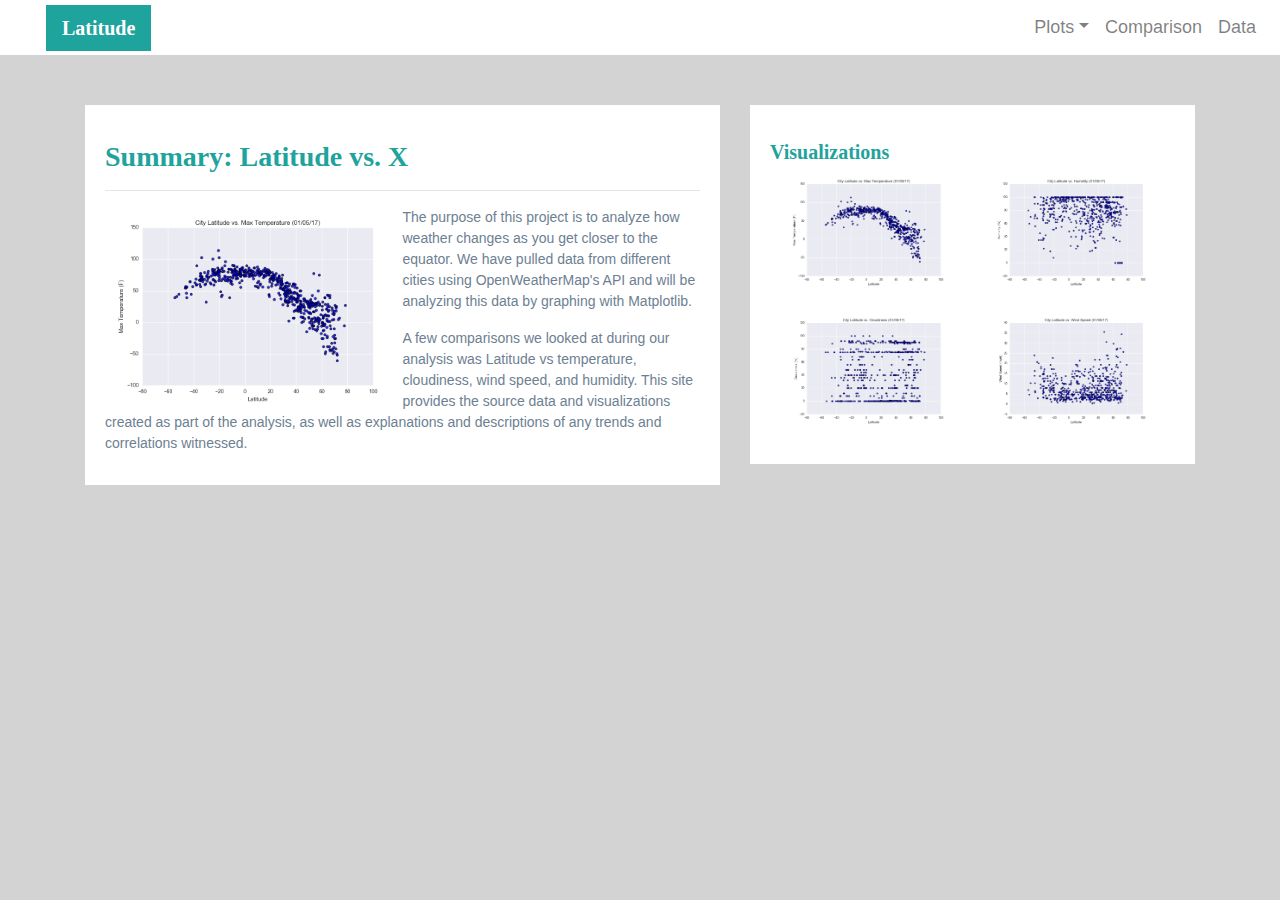
<file: index.html>
<!DOCTYPE html>

<html lang='en'>

  <head>
    <meta charset="utf-8" />
    <meta http-equiv="X-UA-Compatible" content="IE=edge">
    <title>Web Design Challenge</title>
    <meta name="viewport" content="width=device-width, initial-scale=1">

<!--bootstrap-->
    <link rel="stylesheet" href="https://stackpath.bootstrapcdn.com/bootstrap/4.3.1/css/bootstrap.min.css" integrity="sha384-ggOyR0iXCbMQv3Xipma34MD+dH/1fQ784/j6cY/iJTQUOhcWr7x9JvoRxT2MZw1T" crossorigin="anonymous">
<!--css style sheet-->
    <link rel="stylesheet" type="text/css" href="style.css">
  </head>


<!--body-->
  <body>
    <div class="navigation">
      <nav class="navbar navbar-light navbar-expand-lg">
        <a class="navbar-brand" style="background-color: #1fa39d;" href="index.html">Latitude</a>

        <button class="navbar-toggler" type="button" data-toggle="collapse" data-target="#navbarNavDropdown" aria-controls="navbarNavDropdown" aria-expanded="false" aria-label="Toggle navigation">
            <span class="navbar-toggler-icon"></span></button>

        <div class="collapse navbar-collapse" id="navbarNavDropdown">
          <ul class="navbar-nav ml-auto">
            <li class="nav-item dropdown">
              <a class="nav-link dropdown-toggle" href="#" id="navbarDropdownMenuLink" data-toggle="dropdown" aria-haspopup="true" aria-expanded="false"> Plots</a>
                <div class="dropdown-menu" aria-labelledby="navbarDropdownMenuLink">
                  <a class="dropdown-item" href="Max_temp.html">Max Temperature</a>
                  <a class="dropdown-item" href="humidity.html">Humidity</a>
                  <a class="dropdown-item" href="cloudiness.html">Cloudiness</a>
                  <a class="dropdown-item" href="Wind_speed.html">Wind Speed</a>
                </div>
            </li>

            <li class="nav-item">
              <a class="nav-link" href="comparisons.html">Comparison</a>
            </li>
            <li class="nav-item">
              <a class="nav-link" href="data_page.html">Data</a>
            </li>
      
          </ul>
        </div>
      </nav>
    </div>

    


    <div class="container">
      <div class="row">
        <div class="col-lg-7 col-xs-12">

<!-- left box  -->
          <div class="box">
            <h3 class="title">Summary: Latitude vs. X</h3>
            <hr>
            <img src="Resources/assets/images/Fig1.png" class="vizualization rounded float-left" alt="Max Temperature Graph">
            <p>The purpose of this project is to analyze how weather changes as you get closer to the equator. We have pulled data from different cities using 
              OpenWeatherMap's API and will be analyzing this data by graphing with Matplotlib.</p>
            <p>A few comparisons we looked at during our analysis was Latitude vs temperature, cloudiness, wind speed, and humidity. This site provides the
              source data and visualizations created as part of the analysis, as well as explanations and descriptions of any trends and correlations witnessed.</p>
          </div>
        </div>

<!-- right box -->
        <div class="col-lg-5 col-xs-12">
          <div class="box">
            <h5 class="title">Visualizations</h5>
          
            <div class="container">
              <div class="row" style="padding-bottom: 20px;">
                <div class="col-6">
                  <a href="Max_temp.html">
                    <img class="panel" src="Resources/assets/images/Fig1.png" alt="Max Temperature Image">
                  </a>
                </div>
                <div class="col-6">
                  <a href="humidity.html">
                    <img class="panel" src="Resources/assets/images/Fig2.png" alt="Humidity Graph">
                  </a>
                </div>
              </div>
      
              <div class="row" style="padding-bottom: 20px;">
                <div class="col-6">
                  <a href="cloudiness.html">
                    <img class="panel" src="Resources/assets/images/Fig3.png" alt="Cloudiness Graph">
                  </a>
                </div>
                <div class="col-6">
                  <a href="Wind_speed.html">
                    <img class="panel" src="Resources/assets/images/Fig4.png" alt="Wind Speed Graph">
                  </a>
                </div>
              </div>
            </div>
          </div>
        </div>
      </div>
    </div>
      
    <script src="https://code.jquery.com/jquery-3.3.1.slim.min.js" integrity="sha384-q8i/X+965DzO0rT7abK41JStQIAqVgRVzpbzo5smXKp4YfRvH+8abtTE1Pi6jizo" crossorigin="anonymous"></script>
    <script src="https://stackpath.bootstrapcdn.com/bootstrap/4.3.1/js/bootstrap.min.js" integrity="sha384-JjSmVgyd0p3pXB1rRibZUAYoIIy6OrQ6VrjIEaFf/nJGzIxFDsf4x0xIM+B07jRM" crossorigin="anonymous"></script>
      
</body>
</html>
</file>
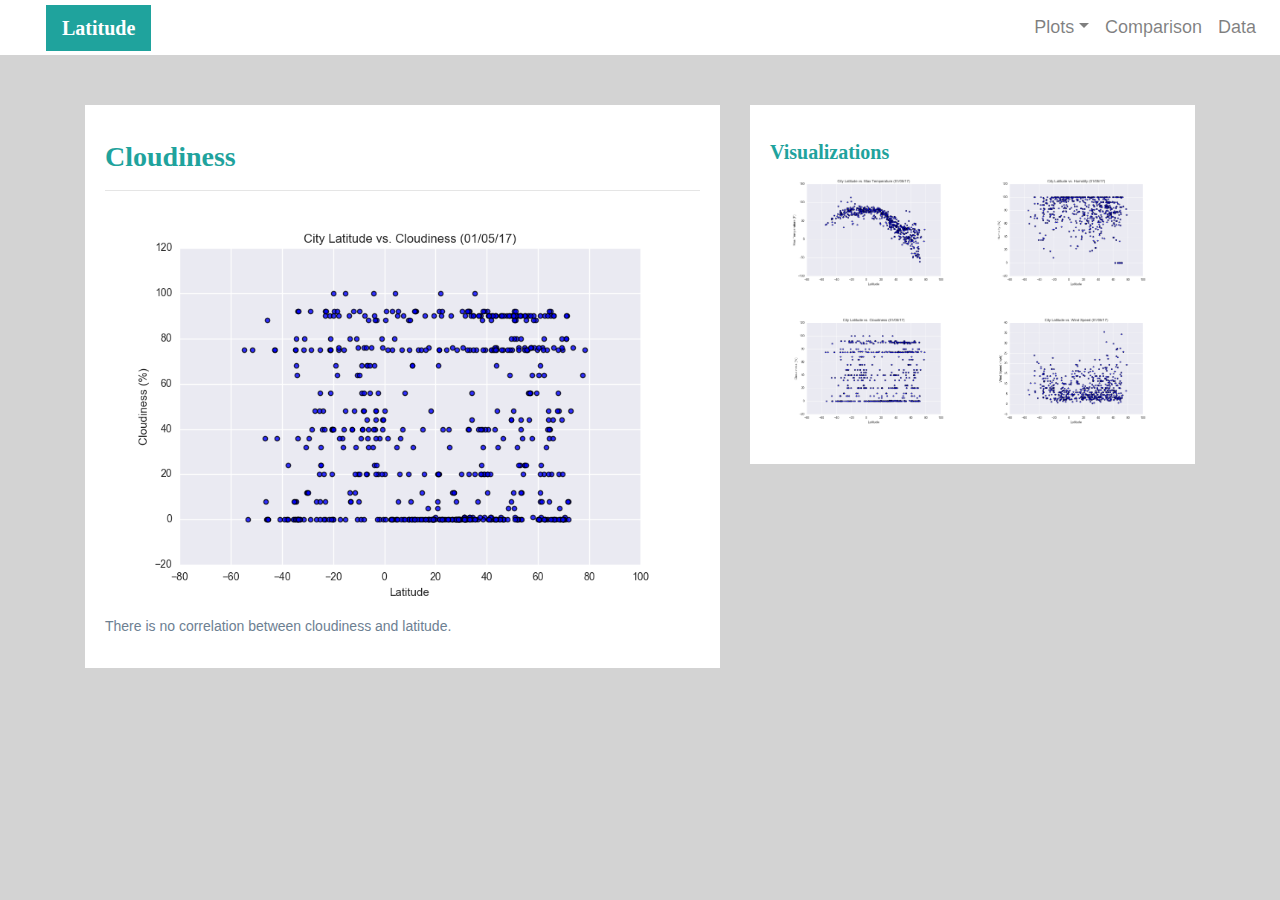
<file: cloudiness.html>
<!DOCTYPE html>

<html lang='en'>

  <head>
    <meta charset="utf-8" />
    <meta http-equiv="X-UA-Compatible" content="IE=edge">
    <title>Web Design Challenge</title>
    <meta name="viewport" content="width=device-width, initial-scale=1">

<!--bootstrap-->
    <link rel="stylesheet" href="https://stackpath.bootstrapcdn.com/bootstrap/4.3.1/css/bootstrap.min.css" integrity="sha384-ggOyR0iXCbMQv3Xipma34MD+dH/1fQ784/j6cY/iJTQUOhcWr7x9JvoRxT2MZw1T" crossorigin="anonymous">
<!--css style sheet-->
    <link rel="stylesheet" type="text/css" href="style.css">
  </head>


<!--body-->
  <body>
    <div class="navigation">
      <nav class="navbar navbar-light navbar-expand-lg">
        <a class="navbar-brand" style="background-color: #1fa39d;" href="index.html">Latitude</a>

        <button class="navbar-toggler" type="button" data-toggle="collapse" data-target="#navbarNavDropdown" aria-controls="navbarNavDropdown" aria-expanded="false" aria-label="Toggle navigation">
            <span class="navbar-toggler-icon"></span></button>

        <div class="collapse navbar-collapse" id="navbarNavDropdown">
          <ul class="navbar-nav ml-auto">
            <li class="nav-item dropdown">
              <a class="nav-link dropdown-toggle" href="#" id="navbarDropdownMenuLink" data-toggle="dropdown" aria-haspopup="true" aria-expanded="false"> Plots</a>
                <div class="dropdown-menu" aria-labelledby="navbarDropdownMenuLink">
                  <a class="dropdown-item" href="Max_temp.html">Max Temperature</a>
                  <a class="dropdown-item" href="humidity.html">Humidity</a>
                  <a class="dropdown-item" href="cloudiness.html">Cloudiness</a>
                  <a class="dropdown-item" href="Wind_speed.html">Wind Speed</a>
                </div>
            </li>

            <li class="nav-item">
              <a class="nav-link" href="comparisons.html">Comparison</a>
            </li>
            <li class="nav-item">
              <a class="nav-link" href="data_page.html">Data</a>
            </li>
      
          </ul>
        </div>
      </nav>
    </div>

    


    <div class="container">
      <div class="row">
        <div class="col-lg-7 col-xs-12">

<!-- left box  -->
          <div class="box">
            <h3 class="title">Cloudiness</h3>
            <hr>
            <img src="Resources/assets/images/Fig3.png"  alt="Cloudiness Graph">
            <p>There is no correlation between cloudiness and latitude.</p>
          </div>
        </div>

<!-- right box -->
        <div class="col-lg-5 col-xs-12">
          <div class="box">
            <h5 class="title">Visualizations</h5>
          
            <div class="container">
              <div class="row" style="padding-bottom: 20px;">
                <div class="col-6">
                  <a href="Max_temp.html">
                    <img class="panel" src="Resources/assets/images/Fig1.png" alt="Max Temperature Image">
                  </a>
                </div>
                <div class="col-6">
                  <a href="humidity.html">
                    <img class="panel" src="Resources/assets/images/Fig2.png" alt="Humidity Graph">
                  </a>
                </div>
              </div>
      
              <div class="row" style="padding-bottom: 20px;">
                <div class="col-6">
                  <a href="cloudiness.html">
                    <img class="panel" src="Resources/assets/images/Fig3.png" alt="Cloudiness Graph">
                  </a>
                </div>
                <div class="col-6">
                  <a href="Wind_speed.html">
                    <img class="panel" src="Resources/assets/images/Fig4.png" alt="Wind Speed Graph">
                  </a>
                </div>
              </div>
            </div>
          </div>
        </div>
      </div>
    </div>
      
    <script src="https://code.jquery.com/jquery-3.3.1.slim.min.js" integrity="sha384-q8i/X+965DzO0rT7abK41JStQIAqVgRVzpbzo5smXKp4YfRvH+8abtTE1Pi6jizo" crossorigin="anonymous"></script>
    <script src="https://stackpath.bootstrapcdn.com/bootstrap/4.3.1/js/bootstrap.min.js" integrity="sha384-JjSmVgyd0p3pXB1rRibZUAYoIIy6OrQ6VrjIEaFf/nJGzIxFDsf4x0xIM+B07jRM" crossorigin="anonymous"></script>
</body>
</html>
</file>
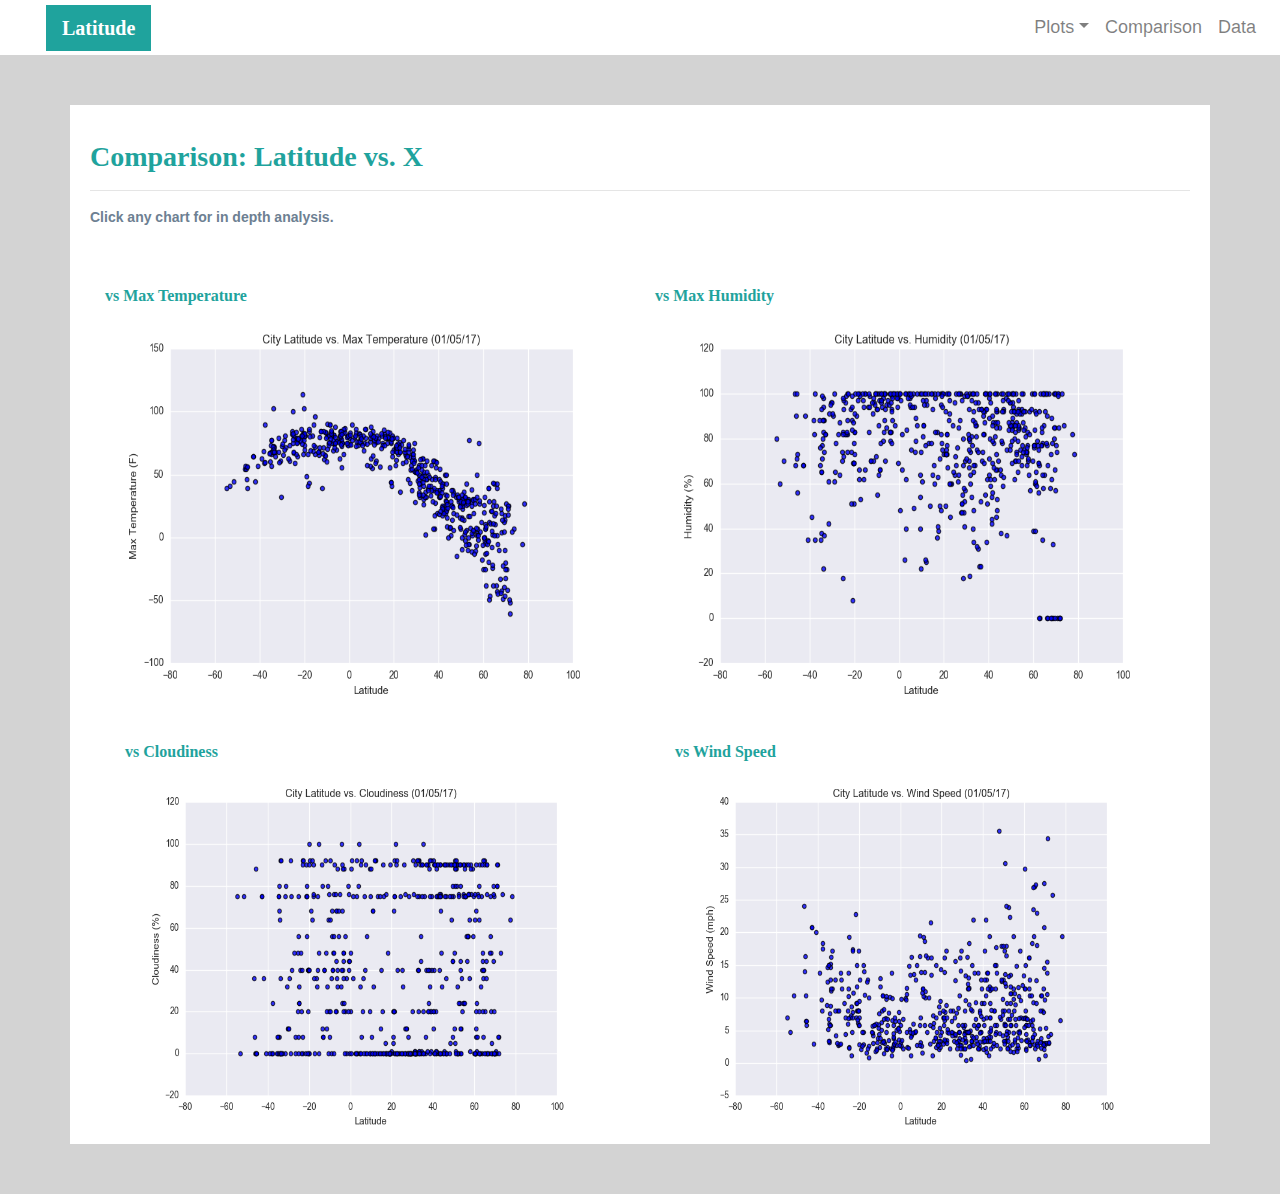
<file: comparisons.html>
<!DOCTYPE html>

<html lang='en'>

  <head>
    <meta charset="utf-8" />
    <meta http-equiv="X-UA-Compatible" content="IE=edge">
    <title>Web Design Challenge</title>
    <meta name="viewport" content="width=device-width, initial-scale=1">

<!--bootstrap-->
    <link rel="stylesheet" href="https://stackpath.bootstrapcdn.com/bootstrap/4.3.1/css/bootstrap.min.css" integrity="sha384-ggOyR0iXCbMQv3Xipma34MD+dH/1fQ784/j6cY/iJTQUOhcWr7x9JvoRxT2MZw1T" crossorigin="anonymous">
<!--css style sheet-->
    <link rel="stylesheet" type="text/css" href="style.css">
  </head>


<!--body-->
  <body>
    <div class="navigation">
      <nav class="navbar navbar-light navbar-expand-lg">
        <a class="navbar-brand" style="background-color: #1fa39d;" href="index.html">Latitude</a>

        <button class="navbar-toggler" type="button" data-toggle="collapse" data-target="#navbarNavDropdown" aria-controls="navbarNavDropdown" aria-expanded="false" aria-label="Toggle navigation">
            <span class="navbar-toggler-icon"></span></button>

        <div class="collapse navbar-collapse" id="navbarNavDropdown">
          <ul class="navbar-nav ml-auto">
            <li class="nav-item dropdown">
              <a class="nav-link dropdown-toggle" href="#" id="navbarDropdownMenuLink" data-toggle="dropdown" aria-haspopup="true" aria-expanded="false"> Plots</a>
                <div class="dropdown-menu" aria-labelledby="navbarDropdownMenuLink">
                  <a class="dropdown-item" href="Max_temp.html">Max Temperature</a>
                  <a class="dropdown-item" href="humidity.html">Humidity</a>
                  <a class="dropdown-item" href="cloudiness.html">Cloudiness</a>
                  <a class="dropdown-item" href="Wind_speed.html">Wind Speed</a>
                </div>
            </li>

            <li class="nav-item">
              <a class="nav-link" href="comparisons.html">Comparison</a>
            </li>
            <li class="nav-item">
              <a class="nav-link" href="data_page.html">Data</a>
            </li>
      
          </ul>
        </div>
      </nav>
    </div>

    


    <div class="container">
      <div class="row">

<!-- comparison box  -->
        <div class="box">
            <h3 class="title">Comparison: Latitude vs. X</h3>
            <hr>
            <p><b> Click any chart for in depth analysis.</b></p>
                <div class ="container">
                    <div class ="row">
                        <div class="col-lg-6 col-xs-12" style="padding: 15px">
                            <div class = "title"> vs Max Temperature</div>
                            <a href = "Max_temp.html">
                                <img class="panel" src="Resources/assets/images/Fig1.png" alt= "Max Temperature vs Latitude">
                            </a>
                        </div>

                        <div class="col-lg-6 col-xs-12" style="padding: 15px">
                            <div class = "title"> vs Max Humidity</div>
                            <a href = "humidity.html">
                                <img class="panel" src="Resources/assets/images/Fig2.png" alt= "Humidity vs Latitude">
                            </a>
                        </div>
                    </div>
                    <div class ="row">
                        <div class="col-lg-6 col-xs-12" style="padding: 35px">
                            <div class = "title"> vs Cloudiness</div>
                            <a href = "cloudiness.html">
                                <img class="panel" src="Resources/assets/images/Fig3.png" alt= "Cloudiness vs Latitude">
                            </a>
                        </div>

                        <div class="col-lg-6 col-xs-12" style="padding: 35px">
                            <div class = "title"> vs Wind Speed</div>
                            <a href = "Wind_speed.html">
                                <img class="panel" src="Resources/assets/images/Fig4.png" alt= "Windspeed vs Latitude">
                            </a>
                        </div>
                    </div>
                </div>

        </div>


      </div>
    </div>
    <script src="https://code.jquery.com/jquery-3.3.1.slim.min.js" integrity="sha384-q8i/X+965DzO0rT7abK41JStQIAqVgRVzpbzo5smXKp4YfRvH+8abtTE1Pi6jizo" crossorigin="anonymous"></script>
    <script src="https://stackpath.bootstrapcdn.com/bootstrap/4.3.1/js/bootstrap.min.js" integrity="sha384-JjSmVgyd0p3pXB1rRibZUAYoIIy6OrQ6VrjIEaFf/nJGzIxFDsf4x0xIM+B07jRM" crossorigin="anonymous"></script>
</body>
</html>
</file>
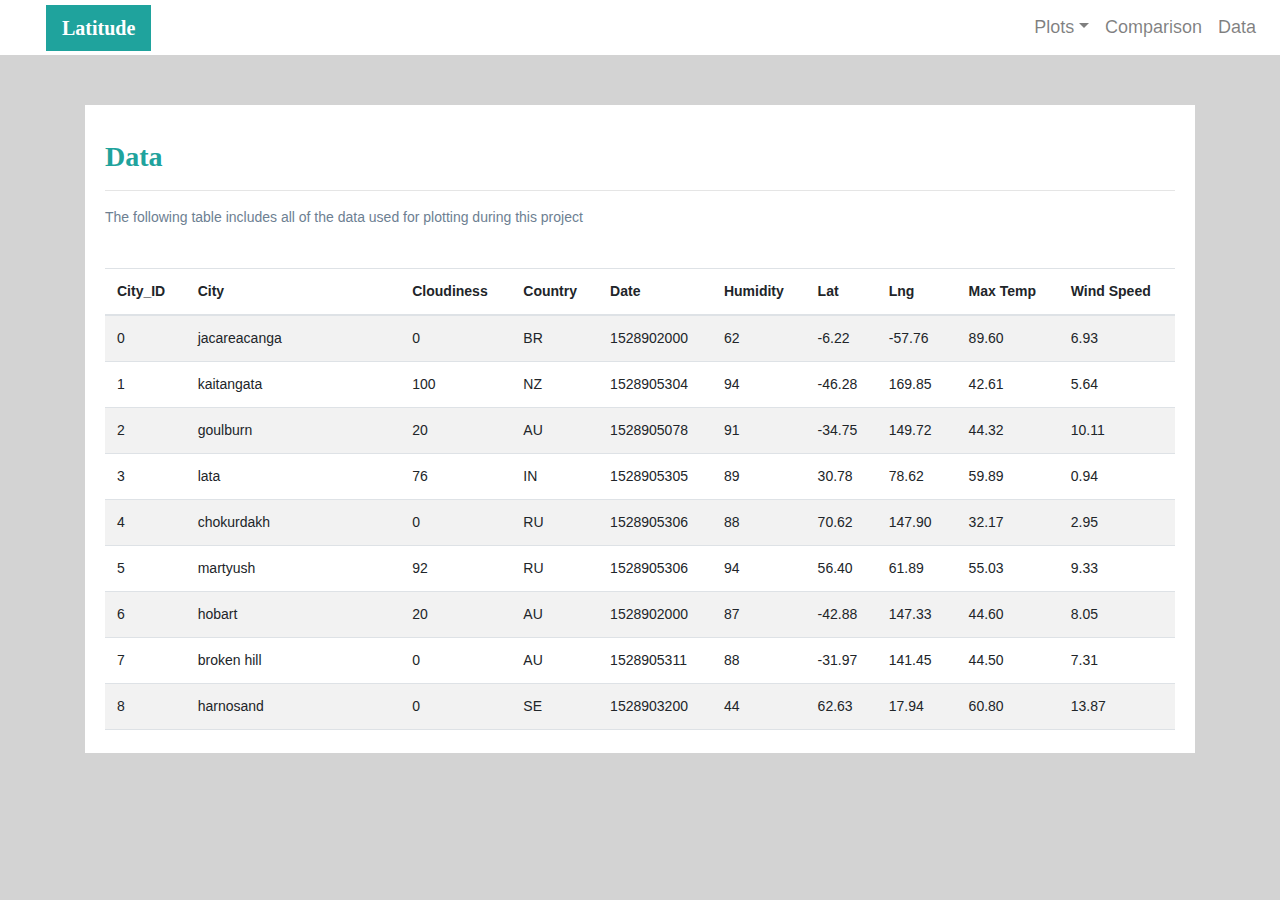
<file: data_page.html>
<!DOCTYPE html>

<html lang='en'>

  <head>
    <meta charset="utf-8" />
    <meta http-equiv="X-UA-Compatible" content="IE=edge">
    <title>Web Design Challenge</title>
    <meta name="viewport" content="width=device-width, initial-scale=1">

<!--bootstrap-->
    <link rel="stylesheet" href="https://stackpath.bootstrapcdn.com/bootstrap/4.3.1/css/bootstrap.min.css" integrity="sha384-ggOyR0iXCbMQv3Xipma34MD+dH/1fQ784/j6cY/iJTQUOhcWr7x9JvoRxT2MZw1T" crossorigin="anonymous">
<!--css style sheet-->
    <link rel="stylesheet" type="text/css" href="style.css">
  </head>


<!--body-->
  <body>
    <div class="navigation">
      <nav class="navbar navbar-light navbar-expand-lg">
        <a class="navbar-brand" style="background-color: #1fa39d;" href="index.html">Latitude</a>

        <button class="navbar-toggler" type="button" data-toggle="collapse" data-target="#navbarNavDropdown" aria-controls="navbarNavDropdown" aria-expanded="false" aria-label="Toggle navigation">
            <span class="navbar-toggler-icon"></span></button>

        <div class="collapse navbar-collapse" id="navbarNavDropdown">
          <ul class="navbar-nav ml-auto">
            <li class="nav-item dropdown">
              <a class="nav-link dropdown-toggle" href="#" id="navbarDropdownMenuLink" data-toggle="dropdown" aria-haspopup="true" aria-expanded="false"> Plots</a>
                <div class="dropdown-menu" aria-labelledby="navbarDropdownMenuLink">
                  <a class="dropdown-item" href="Max_temp.html">Max Temperature</a>
                  <a class="dropdown-item" href="humidity.html">Humidity</a>
                  <a class="dropdown-item" href="cloudiness.html">Cloudiness</a>
                  <a class="dropdown-item" href="Wind_speed.html">Wind Speed</a>
                </div>
            </li>

            <li class="nav-item">
              <a class="nav-link" href="comparisons.html">Comparison</a>
            </li>
            <li class="nav-item">
              <a class="nav-link" href="data_page.html">Data</a>
            </li>
      
          </ul>
        </div>
      </nav>
    </div>

    <div class="container">
        <div class="box">
          <h3 class="title">Data</h3>
          <hr>
          <p>The following table includes all of the data used for plotting during this project</p>
          <br>
          <div class="table-responsive" style="overflow-x:auto; overflow-y:auto; max-height:470px; max-width: auto;">
    
        <table class="table table-striped">
        <thead>
        <tr>
          <th>City_ID</th>
          <th>City</th>
          <th>Cloudiness</th>
          <th>Country</th>
          <th>Date</th>
          <th>Humidity</th>
          <th>Lat</th>
          <th>Lng</th>
          <th>Max Temp</th>
          <th>Wind Speed</th>
        </tr>
        </thead>
        <tbody>
        <tr>
          <td>0</td>
          <td>jacareacanga</td>
          <td>0</td>
          <td>BR</td>
          <td>1528902000</td>
          <td>62</td>
          <td>-6.22</td>
          <td>-57.76</td>
          <td>89.60</td>
          <td>6.93</td>
        </tr>
        <tr>
          <td>1</td>
          <td>kaitangata</td>
          <td>100</td>
          <td>NZ</td>
          <td>1528905304</td>
          <td>94</td>
          <td>-46.28</td>
          <td>169.85</td>
          <td>42.61</td>
          <td>5.64</td>
        </tr>
        <tr>
          <td>2</td>
          <td>goulburn</td>
          <td>20</td>
          <td>AU</td>
          <td>1528905078</td>
          <td>91</td>
          <td>-34.75</td>
          <td>149.72</td>
          <td>44.32</td>
          <td>10.11</td>
        </tr>
        <tr>
          <td>3</td>
          <td>lata</td>
          <td>76</td>
          <td>IN</td>
          <td>1528905305</td>
          <td>89</td>
          <td>30.78</td>
          <td>78.62</td>
          <td>59.89</td>
          <td>0.94</td>
        </tr>
        <tr>
          <td>4</td>
          <td>chokurdakh</td>
          <td>0</td>
          <td>RU</td>
          <td>1528905306</td>
          <td>88</td>
          <td>70.62</td>
          <td>147.90</td>
          <td>32.17</td>
          <td>2.95</td>
        </tr>
        <tr>
          <td>5</td>
          <td>martyush</td>
          <td>92</td>
          <td>RU</td>
          <td>1528905306</td>
          <td>94</td>
          <td>56.40</td>
          <td>61.89</td>
          <td>55.03</td>
          <td>9.33</td>
        </tr>
        <tr>
          <td>6</td>
          <td>hobart</td>
          <td>20</td>
          <td>AU</td>
          <td>1528902000</td>
          <td>87</td>
          <td>-42.88</td>
          <td>147.33</td>
          <td>44.60</td>
          <td>8.05</td>
        </tr>
        <tr>
          <td>7</td>
          <td>broken hill</td>
          <td>0</td>
          <td>AU</td>
          <td>1528905311</td>
          <td>88</td>
          <td>-31.97</td>
          <td>141.45</td>
          <td>44.50</td>
          <td>7.31</td>
        </tr>
        <tr>
          <td>8</td>
          <td>harnosand</td>
          <td>0</td>
          <td>SE</td>
          <td>1528903200</td>
          <td>44</td>
          <td>62.63</td>
          <td>17.94</td>
          <td>60.80</td>
          <td>13.87</td>
        </tr>
        <tr>
          <td>9</td>
          <td>tuatapere</td>
          <td>0</td>
          <td>NZ</td>
          <td>1528905312</td>
          <td>100</td>
          <td>-46.13</td>
          <td>167.69</td>
          <td>38.92</td>
          <td>3.40</td>
        </tr>
        <tr>
          <td>10</td>
          <td>puerto ayora</td>
          <td>90</td>
          <td>EC</td>
          <td>1528902000</td>
          <td>69</td>
          <td>-0.74</td>
          <td>-90.35</td>
          <td>77.00</td>
          <td>13.87</td>
        </tr>
        <tr>
          <td>11</td>
          <td>havre-saint-pierre</td>
          <td>75</td>
          <td>CA</td>
          <td>1528902000</td>
          <td>58</td>
          <td>50.23</td>
          <td>-63.60</td>
          <td>53.60</td>
          <td>19.46</td>
        </tr>
        <tr>
          <td>12</td>
          <td>punta arenas</td>
          <td>0</td>
          <td>CL</td>
          <td>1528902000</td>
          <td>100</td>
          <td>-53.16</td>
          <td>-70.91</td>
          <td>35.60</td>
          <td>9.17</td>
        </tr>
        <tr>
          <td>13</td>
          <td>tasiilaq</td>
          <td>75</td>
          <td>GL</td>
          <td>1528901400</td>
          <td>60</td>
          <td>65.61</td>
          <td>-37.64</td>
          <td>39.20</td>
          <td>2.24</td>
        </tr>
        <tr>
          <td>14</td>
          <td>chapais</td>
          <td>40</td>
          <td>CA</td>
          <td>1528902000</td>
          <td>38</td>
          <td>49.78</td>
          <td>-74.86</td>
          <td>59.00</td>
          <td>10.29</td>
        </tr>
        <tr>
          <td>15</td>
          <td>avarua</td>
          <td>40</td>
          <td>CK</td>
          <td>1528902000</td>
          <td>56</td>
          <td>-21.21</td>
          <td>-159.78</td>
          <td>73.40</td>
          <td>10.29</td>
        </tr>
        <tr>
          <td>16</td>
          <td>hofn</td>
          <td>75</td>
          <td>IS</td>
          <td>1528902000</td>
          <td>87</td>
          <td>64.25</td>
          <td>-15.21</td>
          <td>51.80</td>
          <td>8.05</td>
        </tr>
        <tr>
          <td>17</td>
          <td>yukamenskoye</td>
          <td>92</td>
          <td>RU</td>
          <td>1528905315</td>
          <td>98</td>
          <td>57.89</td>
          <td>52.24</td>
          <td>56.65</td>
          <td>10.22</td>
        </tr>
        <tr>
          <td>18</td>
          <td>khandbari</td>
          <td>80</td>
          <td>NP</td>
          <td>1528905315</td>
          <td>67</td>
          <td>27.38</td>
          <td>87.21</td>
          <td>44.59</td>
          <td>1.39</td>
        </tr>
        <tr>
          <td>19</td>
          <td>bethel</td>
          <td>1</td>
          <td>US</td>
          <td>1528901580</td>
          <td>93</td>
          <td>60.79</td>
          <td>-161.76</td>
          <td>44.60</td>
          <td>8.05</td>
        </tr>
        <tr>
          <td>20</td>
          <td>ushuaia</td>
          <td>75</td>
          <td>AR</td>
          <td>1528902000</td>
          <td>64</td>
          <td>-54.81</td>
          <td>-68.31</td>
          <td>41.00</td>
          <td>3.36</td>
        </tr>
        <tr>
          <td>21</td>
          <td>east london</td>
          <td>0</td>
          <td>ZA</td>
          <td>1528902000</td>
          <td>37</td>
          <td>-33.02</td>
          <td>27.91</td>
          <td>69.80</td>
          <td>5.82</td>
        </tr>
        <tr>
          <td>22</td>
          <td>bluff</td>
          <td>76</td>
          <td>AU</td>
          <td>1528905321</td>
          <td>76</td>
          <td>-23.58</td>
          <td>149.07</td>
          <td>61.96</td>
          <td>4.74</td>
        </tr>
        <tr>
          <td>23</td>
          <td>mount isa</td>
          <td>75</td>
          <td>AU</td>
          <td>1528902000</td>
          <td>100</td>
          <td>-20.73</td>
          <td>139.49</td>
          <td>64.40</td>
          <td>3.29</td>
        </tr>
        <tr>
          <td>24</td>
          <td>pevek</td>
          <td>0</td>
          <td>RU</td>
          <td>1528905321</td>
          <td>71</td>
          <td>69.70</td>
          <td>170.27</td>
          <td>36.94</td>
          <td>6.98</td>
        </tr>
        <tr>
          <td>25</td>
          <td>gao</td>
          <td>24</td>
          <td>ML</td>
          <td>1528905321</td>
          <td>16</td>
          <td>16.28</td>
          <td>-0.04</td>
          <td>110.02</td>
          <td>4.97</td>
        </tr>
        <tr>
          <td>26</td>
          <td>cabo san lucas</td>
          <td>75</td>
          <td>MX</td>
          <td>1528901160</td>
          <td>74</td>
          <td>22.89</td>
          <td>-109.91</td>
          <td>84.20</td>
          <td>10.29</td>
        </tr>
        <tr>
          <td>27</td>
          <td>sao filipe</td>
          <td>0</td>
          <td>CV</td>
          <td>1528905323</td>
          <td>88</td>
          <td>14.90</td>
          <td>-24.50</td>
          <td>75.73</td>
          <td>13.02</td>
        </tr>
        <tr>
          <td>28</td>
          <td>tiksi</td>
          <td>44</td>
          <td>RU</td>
          <td>1528905298</td>
          <td>58</td>
          <td>71.64</td>
          <td>128.87</td>
          <td>57.73</td>
          <td>10.11</td>
        </tr>
        <tr>
          <td>29</td>
          <td>busselton</td>
          <td>92</td>
          <td>AU</td>
          <td>1528905323</td>
          <td>100</td>
          <td>-33.64</td>
          <td>115.35</td>
          <td>60.43</td>
          <td>10.56</td>
        </tr>
        <tr>
          <td>30</td>
          <td>alofi</td>
          <td>76</td>
          <td>NU</td>
          <td>1528902000</td>
          <td>88</td>
          <td>-19.06</td>
          <td>-169.92</td>
          <td>71.60</td>
          <td>3.36</td>
        </tr>
        <tr>
          <td>31</td>
          <td>ola</td>
          <td>75</td>
          <td>RU</td>
          <td>1528902000</td>
          <td>100</td>
          <td>59.58</td>
          <td>151.30</td>
          <td>42.80</td>
          <td>7.76</td>
        </tr>
        <tr>
          <td>32</td>
          <td>atar</td>
          <td>20</td>
          <td>MR</td>
          <td>1528902000</td>
          <td>19</td>
          <td>20.52</td>
          <td>-13.05</td>
          <td>91.40</td>
          <td>9.17</td>
        </tr>
        <tr>
          <td>33</td>
          <td>rikitea</td>
          <td>0</td>
          <td>PF</td>
          <td>1528905325</td>
          <td>100</td>
          <td>-23.12</td>
          <td>-134.97</td>
          <td>73.57</td>
          <td>8.66</td>
        </tr>
        <tr>
          <td>34</td>
          <td>hermanus</td>
          <td>0</td>
          <td>ZA</td>
          <td>1528905325</td>
          <td>24</td>
          <td>-34.42</td>
          <td>19.24</td>
          <td>77.17</td>
          <td>8.66</td>
        </tr>
        <tr>
          <td>35</td>
          <td>ponta delgada</td>
          <td>75</td>
          <td>PT</td>
          <td>1528903800</td>
          <td>88</td>
          <td>37.73</td>
          <td>-25.67</td>
          <td>71.60</td>
          <td>12.75</td>
        </tr>
        <tr>
          <td>36</td>
          <td>bambari</td>
          <td>24</td>
          <td>CF</td>
          <td>1528905326</td>
          <td>84</td>
          <td>5.77</td>
          <td>20.68</td>
          <td>81.85</td>
          <td>7.65</td>
        </tr>
        <tr>
          <td>37</td>
          <td>cap malheureux</td>
          <td>75</td>
          <td>MU</td>
          <td>1528902000</td>
          <td>69</td>
          <td>-19.98</td>
          <td>57.61</td>
          <td>75.20</td>
          <td>14.99</td>
        </tr>
        <tr>
          <td>38</td>
          <td>puerto escondido</td>
          <td>75</td>
          <td>MX</td>
          <td>1528901100</td>
          <td>65</td>
          <td>15.86</td>
          <td>-97.07</td>
          <td>80.60</td>
          <td>3.36</td>
        </tr>
        <tr>
          <td>39</td>
          <td>qaanaaq</td>
          <td>32</td>
          <td>GL</td>
          <td>1528905330</td>
          <td>100</td>
          <td>77.48</td>
          <td>-69.36</td>
          <td>31.45</td>
          <td>6.31</td>
        </tr>
        <tr>
          <td>40</td>
          <td>new norfolk</td>
          <td>20</td>
          <td>AU</td>
          <td>1528902000</td>
          <td>87</td>
          <td>-42.78</td>
          <td>147.06</td>
          <td>44.60</td>
          <td>8.05</td>
        </tr>
        <tr>
          <td>41</td>
          <td>najran</td>
          <td>40</td>
          <td>SA</td>
          <td>1528902000</td>
          <td>13</td>
          <td>17.54</td>
          <td>44.22</td>
          <td>98.60</td>
          <td>11.41</td>
        </tr>
        <tr>
          <td>42</td>
          <td>isla mujeres</td>
          <td>90</td>
          <td>MX</td>
          <td>1528904340</td>
          <td>100</td>
          <td>21.23</td>
          <td>-86.73</td>
          <td>75.20</td>
          <td>16.11</td>
        </tr>
        <tr>
          <td>43</td>
          <td>mar del plata</td>
          <td>0</td>
          <td>AR</td>
          <td>1528905297</td>
          <td>100</td>
          <td>-46.43</td>
          <td>-67.52</td>
          <td>32.53</td>
          <td>7.31</td>
        </tr>
        <tr>
          <td>44</td>
          <td>provideniya</td>
          <td>0</td>
          <td>RU</td>
          <td>1528905332</td>
          <td>91</td>
          <td>64.42</td>
          <td>-173.23</td>
          <td>40.63</td>
          <td>10.78</td>
        </tr>
        <tr>
          <td>45</td>
          <td>jamestown</td>
          <td>12</td>
          <td>AU</td>
          <td>1528905333</td>
          <td>88</td>
          <td>-33.21</td>
          <td>138.60</td>
          <td>43.15</td>
          <td>10.89</td>
        </tr>
        <tr>
          <td>46</td>
          <td>medicine hat</td>
          <td>20</td>
          <td>CA</td>
          <td>1528902000</td>
          <td>34</td>
          <td>50.04</td>
          <td>-110.68</td>
          <td>66.20</td>
          <td>14.99</td>
        </tr>
        <tr>
          <td>47</td>
          <td>katsuura</td>
          <td>8</td>
          <td>JP</td>
          <td>1528905334</td>
          <td>88</td>
          <td>33.93</td>
          <td>134.50</td>
          <td>62.05</td>
          <td>7.54</td>
        </tr>
        <tr>
          <td>48</td>
          <td>aklavik</td>
          <td>20</td>
          <td>CA</td>
          <td>1528902000</td>
          <td>53</td>
          <td>68.22</td>
          <td>-135.01</td>
          <td>51.80</td>
          <td>11.41</td>
        </tr>
        <tr>
          <td>49</td>
          <td>tuktoyaktuk</td>
          <td>20</td>
          <td>CA</td>
          <td>1528902000</td>
          <td>61</td>
          <td>69.44</td>
          <td>-133.03</td>
          <td>46.40</td>
          <td>6.93</td>
        </tr>
        <tr>
          <td>50</td>
          <td>kapaa</td>
          <td>90</td>
          <td>US</td>
          <td>1528901760</td>
          <td>88</td>
          <td>22.08</td>
          <td>-159.32</td>
          <td>75.20</td>
          <td>14.99</td>
        </tr>
        <tr>
          <td>51</td>
          <td>mildura</td>
          <td>0</td>
          <td>AU</td>
          <td>1528905300</td>
          <td>92</td>
          <td>-34.18</td>
          <td>142.16</td>
          <td>45.67</td>
          <td>9.66</td>
        </tr>
        <tr>
          <td>52</td>
          <td>souillac</td>
          <td>75</td>
          <td>FR</td>
          <td>1528903800</td>
          <td>49</td>
          <td>45.60</td>
          <td>-0.60</td>
          <td>73.40</td>
          <td>10.29</td>
        </tr>
        <tr>
          <td>53</td>
          <td>lorengau</td>
          <td>100</td>
          <td>PG</td>
          <td>1528905336</td>
          <td>100</td>
          <td>-2.02</td>
          <td>147.27</td>
          <td>80.59</td>
          <td>3.85</td>
        </tr>
        <tr>
          <td>54</td>
          <td>praia</td>
          <td>20</td>
          <td>BR</td>
          <td>1528902000</td>
          <td>47</td>
          <td>-20.25</td>
          <td>-43.81</td>
          <td>82.40</td>
          <td>3.36</td>
        </tr>
        <tr>
          <td>55</td>
          <td>port alfred</td>
          <td>0</td>
          <td>ZA</td>
          <td>1528905338</td>
          <td>50</td>
          <td>-33.59</td>
          <td>26.89</td>
          <td>76.54</td>
          <td>7.20</td>
        </tr>
        <tr>
          <td>56</td>
          <td>barranca</td>
          <td>0</td>
          <td>PE</td>
          <td>1528905339</td>
          <td>98</td>
          <td>-10.75</td>
          <td>-77.76</td>
          <td>61.87</td>
          <td>9.89</td>
        </tr>
        <tr>
          <td>57</td>
          <td>nome</td>
          <td>40</td>
          <td>US</td>
          <td>1528902900</td>
          <td>70</td>
          <td>30.04</td>
          <td>-94.42</td>
          <td>87.80</td>
          <td>3.36</td>
        </tr>
        <tr>
          <td>58</td>
          <td>matay</td>
          <td>0</td>
          <td>EG</td>
          <td>1528905339</td>
          <td>23</td>
          <td>28.42</td>
          <td>30.79</td>
          <td>97.69</td>
          <td>6.98</td>
        </tr>
        <tr>
          <td>59</td>
          <td>saskylakh</td>
          <td>48</td>
          <td>RU</td>
          <td>1528905339</td>
          <td>55</td>
          <td>71.97</td>
          <td>114.09</td>
          <td>59.53</td>
          <td>5.86</td>
        </tr>
        <tr>
          <td>60</td>
          <td>itarema</td>
          <td>0</td>
          <td>BR</td>
          <td>1528905340</td>
          <td>61</td>
          <td>-2.92</td>
          <td>-39.92</td>
          <td>88.33</td>
          <td>12.57</td>
        </tr>
        <tr>
          <td>61</td>
          <td>butaritari</td>
          <td>56</td>
          <td>KI</td>
          <td>1528905340</td>
          <td>100</td>
          <td>3.07</td>
          <td>172.79</td>
          <td>81.13</td>
          <td>7.31</td>
        </tr>
        <tr>
          <td>62</td>
          <td>peniche</td>
          <td>20</td>
          <td>PT</td>
          <td>1528903800</td>
          <td>64</td>
          <td>39.36</td>
          <td>-9.38</td>
          <td>75.20</td>
          <td>12.75</td>
        </tr>
        <tr>
          <td>63</td>
          <td>beloha</td>
          <td>0</td>
          <td>MG</td>
          <td>1528905340</td>
          <td>57</td>
          <td>-25.17</td>
          <td>45.06</td>
          <td>71.95</td>
          <td>16.37</td>
        </tr>
        <tr>
          <td>64</td>
          <td>anadyr</td>
          <td>0</td>
          <td>RU</td>
          <td>1528902000</td>
          <td>57</td>
          <td>64.73</td>
          <td>177.51</td>
          <td>48.20</td>
          <td>4.47</td>
        </tr>
        <tr>
          <td>65</td>
          <td>luderitz</td>
          <td>12</td>
          <td>NaN</td>
          <td>1528905342</td>
          <td>64</td>
          <td>-26.65</td>
          <td>15.16</td>
          <td>64.03</td>
          <td>17.38</td>
        </tr>
        <tr>
          <td>66</td>
          <td>rochester</td>
          <td>1</td>
          <td>US</td>
          <td>1528902960</td>
          <td>37</td>
          <td>44.02</td>
          <td>-92.46</td>
          <td>73.40</td>
          <td>6.93</td>
        </tr>
        <tr>
          <td>67</td>
          <td>bosaso</td>
          <td>0</td>
          <td>SO</td>
          <td>1528905347</td>
          <td>86</td>
          <td>11.28</td>
          <td>49.18</td>
          <td>89.77</td>
          <td>3.96</td>
        </tr>
        <tr>
          <td>68</td>
          <td>faanui</td>
          <td>0</td>
          <td>PF</td>
          <td>1528905347</td>
          <td>100</td>
          <td>-16.48</td>
          <td>-151.75</td>
          <td>79.96</td>
          <td>11.79</td>
        </tr>
        <tr>
          <td>69</td>
          <td>grindavik</td>
          <td>75</td>
          <td>IS</td>
          <td>1528902000</td>
          <td>70</td>
          <td>63.84</td>
          <td>-22.43</td>
          <td>48.20</td>
          <td>5.82</td>
        </tr>
        <tr>
          <td>70</td>
          <td>margate</td>
          <td>20</td>
          <td>AU</td>
          <td>1528902000</td>
          <td>87</td>
          <td>-43.03</td>
          <td>147.26</td>
          <td>44.60</td>
          <td>8.05</td>
        </tr>
        <tr>
          <td>71</td>
          <td>marsh harbour</td>
          <td>88</td>
          <td>BS</td>
          <td>1528905349</td>
          <td>95</td>
          <td>26.54</td>
          <td>-77.06</td>
          <td>82.39</td>
          <td>10.00</td>
        </tr>
        <tr>
          <td>72</td>
          <td>comodoro rivadavia</td>
          <td>40</td>
          <td>AR</td>
          <td>1528902000</td>
          <td>60</td>
          <td>-45.87</td>
          <td>-67.48</td>
          <td>42.80</td>
          <td>9.17</td>
        </tr>
        <tr>
          <td>73</td>
          <td>upernavik</td>
          <td>92</td>
          <td>GL</td>
          <td>1528905350</td>
          <td>100</td>
          <td>72.79</td>
          <td>-56.15</td>
          <td>29.29</td>
          <td>3.74</td>
        </tr>
        <tr>
          <td>74</td>
          <td>uige</td>
          <td>0</td>
          <td>AO</td>
          <td>1528905350</td>
          <td>29</td>
          <td>-7.61</td>
          <td>15.06</td>
          <td>86.80</td>
          <td>3.18</td>
        </tr>
        <tr>
          <td>75</td>
          <td>bredasdorp</td>
          <td>0</td>
          <td>ZA</td>
          <td>1528902000</td>
          <td>23</td>
          <td>-34.53</td>
          <td>20.04</td>
          <td>82.40</td>
          <td>5.82</td>
        </tr>
        <tr>
          <td>76</td>
          <td>bodden town</td>
          <td>40</td>
          <td>KY</td>
          <td>1528902000</td>
          <td>78</td>
          <td>19.28</td>
          <td>-81.25</td>
          <td>80.60</td>
          <td>16.11</td>
        </tr>
        <tr>
          <td>77</td>
          <td>guerrero negro</td>
          <td>44</td>
          <td>MX</td>
          <td>1528905350</td>
          <td>88</td>
          <td>27.97</td>
          <td>-114.04</td>
          <td>63.85</td>
          <td>3.74</td>
        </tr>
        <tr>
          <td>78</td>
          <td>bilma</td>
          <td>0</td>
          <td>NE</td>
          <td>1528905351</td>
          <td>12</td>
          <td>18.69</td>
          <td>12.92</td>
          <td>110.47</td>
          <td>4.63</td>
        </tr>
        <tr>
          <td>79</td>
          <td>carnarvon</td>
          <td>0</td>
          <td>ZA</td>
          <td>1528905351</td>
          <td>30</td>
          <td>-30.97</td>
          <td>22.13</td>
          <td>60.43</td>
          <td>14.25</td>
        </tr>
        <tr>
          <td>80</td>
          <td>ponta do sol</td>
          <td>12</td>
          <td>BR</td>
          <td>1528905352</td>
          <td>72</td>
          <td>-20.63</td>
          <td>-46.00</td>
          <td>78.25</td>
          <td>3.96</td>
        </tr>
        <tr>
          <td>81</td>
          <td>vila franca do campo</td>
          <td>75</td>
          <td>PT</td>
          <td>1528903800</td>
          <td>88</td>
          <td>37.72</td>
          <td>-25.43</td>
          <td>71.60</td>
          <td>12.75</td>
        </tr>
        <tr>
          <td>82</td>
          <td>puerto del rosario</td>
          <td>20</td>
          <td>ES</td>
          <td>1528903800</td>
          <td>60</td>
          <td>28.50</td>
          <td>-13.86</td>
          <td>73.40</td>
          <td>17.22</td>
        </tr>
        <tr>
          <td>83</td>
          <td>sitka</td>
          <td>20</td>
          <td>US</td>
          <td>1528905353</td>
          <td>92</td>
          <td>37.17</td>
          <td>-99.65</td>
          <td>74.02</td>
          <td>5.97</td>
        </tr>
        <tr>
          <td>84</td>
          <td>camacha</td>
          <td>75</td>
          <td>PT</td>
          <td>1528903800</td>
          <td>72</td>
          <td>33.08</td>
          <td>-16.33</td>
          <td>68.00</td>
          <td>16.11</td>
        </tr>
        <tr>
          <td>85</td>
          <td>saint-philippe</td>
          <td>1</td>
          <td>CA</td>
          <td>1528902900</td>
          <td>54</td>
          <td>45.36</td>
          <td>-73.48</td>
          <td>78.80</td>
          <td>11.41</td>
        </tr>
        <tr>
          <td>86</td>
          <td>port blair</td>
          <td>92</td>
          <td>IN</td>
          <td>1528905357</td>
          <td>97</td>
          <td>11.67</td>
          <td>92.75</td>
          <td>84.37</td>
          <td>25.10</td>
        </tr>
        <tr>
          <td>87</td>
          <td>albany</td>
          <td>90</td>
          <td>US</td>
          <td>1528903860</td>
          <td>68</td>
          <td>42.65</td>
          <td>-73.75</td>
          <td>69.80</td>
          <td>3.36</td>
        </tr>
        <tr>
          <td>88</td>
          <td>barrow</td>
          <td>88</td>
          <td>AR</td>
          <td>1528905182</td>
          <td>72</td>
          <td>-38.31</td>
          <td>-60.23</td>
          <td>50.26</td>
          <td>8.21</td>
        </tr>
        <tr>
          <td>89</td>
          <td>qorveh</td>
          <td>92</td>
          <td>IR</td>
          <td>1528905357</td>
          <td>22</td>
          <td>35.17</td>
          <td>47.80</td>
          <td>76.72</td>
          <td>3.18</td>
        </tr>
        <tr>
          <td>90</td>
          <td>san jeronimo</td>
          <td>90</td>
          <td>PE</td>
          <td>1528902000</td>
          <td>81</td>
          <td>-13.65</td>
          <td>-73.37</td>
          <td>46.40</td>
          <td>2.39</td>
        </tr>
        <tr>
          <td>91</td>
          <td>mataura</td>
          <td>24</td>
          <td>NZ</td>
          <td>1528905299</td>
          <td>79</td>
          <td>-46.19</td>
          <td>168.86</td>
          <td>25.69</td>
          <td>3.18</td>
        </tr>
        <tr>
          <td>92</td>
          <td>buala</td>
          <td>64</td>
          <td>SB</td>
          <td>1528905359</td>
          <td>100</td>
          <td>-8.15</td>
          <td>159.59</td>
          <td>78.70</td>
          <td>4.18</td>
        </tr>
        <tr>
          <td>93</td>
          <td>eyl</td>
          <td>20</td>
          <td>SO</td>
          <td>1528905359</td>
          <td>57</td>
          <td>7.98</td>
          <td>49.82</td>
          <td>86.62</td>
          <td>22.41</td>
        </tr>
        <tr>
          <td>94</td>
          <td>abu dhabi</td>
          <td>0</td>
          <td>AE</td>
          <td>1528902000</td>
          <td>29</td>
          <td>24.47</td>
          <td>54.37</td>
          <td>98.60</td>
          <td>16.11</td>
        </tr>
        <tr>
          <td>95</td>
          <td>tahe</td>
          <td>92</td>
          <td>CN</td>
          <td>1528905359</td>
          <td>98</td>
          <td>52.34</td>
          <td>124.71</td>
          <td>51.43</td>
          <td>2.17</td>
        </tr>
        <tr>
          <td>96</td>
          <td>chuy</td>
          <td>80</td>
          <td>UY</td>
          <td>1528905099</td>
          <td>93</td>
          <td>-33.69</td>
          <td>-53.46</td>
          <td>52.87</td>
          <td>28.90</td>
        </tr>
        <tr>
          <td>97</td>
          <td>dzerzhinskoye</td>
          <td>8</td>
          <td>RU</td>
          <td>1528905360</td>
          <td>69</td>
          <td>56.84</td>
          <td>95.22</td>
          <td>65.11</td>
          <td>3.85</td>
        </tr>
        <tr>
          <td>98</td>
          <td>vanavara</td>
          <td>0</td>
          <td>RU</td>
          <td>1528905360</td>
          <td>50</td>
          <td>60.35</td>
          <td>102.28</td>
          <td>64.21</td>
          <td>5.64</td>
        </tr>
        <tr>
          <td>99</td>
          <td>muros</td>
          <td>40</td>
          <td>ES</td>
          <td>1528903800</td>
          <td>72</td>
          <td>42.77</td>
          <td>-9.06</td>
          <td>66.20</td>
          <td>10.29</td>
        </tr>
        <tr>
          <td>100</td>
          <td>auchel</td>
          <td>0</td>
          <td>FR</td>
          <td>1528903800</td>
          <td>49</td>
          <td>50.51</td>
          <td>2.47</td>
          <td>68.00</td>
          <td>3.36</td>
        </tr>
        <tr>
          <td>101</td>
          <td>bubaque</td>
          <td>40</td>
          <td>GW</td>
          <td>1528902000</td>
          <td>55</td>
          <td>11.28</td>
          <td>-15.83</td>
          <td>91.40</td>
          <td>11.41</td>
        </tr>
        <tr>
          <td>102</td>
          <td>khatanga</td>
          <td>8</td>
          <td>RU</td>
          <td>1528905361</td>
          <td>65</td>
          <td>71.98</td>
          <td>102.47</td>
          <td>60.97</td>
          <td>4.63</td>
        </tr>
        <tr>
          <td>103</td>
          <td>los banos</td>
          <td>1</td>
          <td>US</td>
          <td>1528904100</td>
          <td>67</td>
          <td>37.06</td>
          <td>-120.85</td>
          <td>75.20</td>
          <td>4.74</td>
        </tr>
        <tr>
          <td>104</td>
          <td>labuhan</td>
          <td>12</td>
          <td>ID</td>
          <td>1528905361</td>
          <td>95</td>
          <td>-2.54</td>
          <td>115.51</td>
          <td>72.94</td>
          <td>1.83</td>
        </tr>
        <tr>
          <td>105</td>
          <td>saint-paul</td>
          <td>75</td>
          <td>FR</td>
          <td>1528903800</td>
          <td>56</td>
          <td>45.22</td>
          <td>1.90</td>
          <td>68.00</td>
          <td>14.99</td>
        </tr>
        <tr>
          <td>106</td>
          <td>petatlan</td>
          <td>90</td>
          <td>MX</td>
          <td>1528901220</td>
          <td>74</td>
          <td>17.52</td>
          <td>-101.27</td>
          <td>84.20</td>
          <td>1.83</td>
        </tr>
        <tr>
          <td>107</td>
          <td>baykit</td>
          <td>36</td>
          <td>RU</td>
          <td>1528905366</td>
          <td>68</td>
          <td>61.68</td>
          <td>96.39</td>
          <td>63.94</td>
          <td>4.29</td>
        </tr>
        <tr>
          <td>108</td>
          <td>dalby</td>
          <td>75</td>
          <td>AU</td>
          <td>1528902000</td>
          <td>93</td>
          <td>-27.18</td>
          <td>151.26</td>
          <td>53.60</td>
          <td>2.24</td>
        </tr>
        <tr>
          <td>109</td>
          <td>yellowknife</td>
          <td>90</td>
          <td>CA</td>
          <td>1528902540</td>
          <td>93</td>
          <td>62.45</td>
          <td>-114.38</td>
          <td>46.40</td>
          <td>8.05</td>
        </tr>
        <tr>
          <td>110</td>
          <td>hilo</td>
          <td>75</td>
          <td>US</td>
          <td>1528901580</td>
          <td>88</td>
          <td>19.71</td>
          <td>-155.08</td>
          <td>66.20</td>
          <td>5.82</td>
        </tr>
        <tr>
          <td>111</td>
          <td>turukhansk</td>
          <td>36</td>
          <td>RU</td>
          <td>1528905297</td>
          <td>76</td>
          <td>65.80</td>
          <td>87.96</td>
          <td>66.37</td>
          <td>6.42</td>
        </tr>
        <tr>
          <td>112</td>
          <td>dingle</td>
          <td>68</td>
          <td>PH</td>
          <td>1528905368</td>
          <td>82</td>
          <td>11.00</td>
          <td>122.67</td>
          <td>79.96</td>
          <td>8.21</td>
        </tr>
        <tr>
          <td>113</td>
          <td>dillon</td>
          <td>1</td>
          <td>US</td>
          <td>1528901580</td>
          <td>44</td>
          <td>45.22</td>
          <td>-112.64</td>
          <td>57.20</td>
          <td>5.82</td>
        </tr>
        <tr>
          <td>114</td>
          <td>labytnangi</td>
          <td>64</td>
          <td>RU</td>
          <td>1528905370</td>
          <td>75</td>
          <td>66.66</td>
          <td>66.39</td>
          <td>47.11</td>
          <td>17.49</td>
        </tr>
        <tr>
          <td>115</td>
          <td>gigmoto</td>
          <td>36</td>
          <td>PH</td>
          <td>1528905370</td>
          <td>98</td>
          <td>13.78</td>
          <td>124.39</td>
          <td>83.56</td>
          <td>17.60</td>
        </tr>
        <tr>
          <td>116</td>
          <td>nouakchott</td>
          <td>68</td>
          <td>MR</td>
          <td>1528905371</td>
          <td>76</td>
          <td>18.08</td>
          <td>-15.98</td>
          <td>76.72</td>
          <td>1.39</td>
        </tr>
        <tr>
          <td>117</td>
          <td>rumoi</td>
          <td>92</td>
          <td>JP</td>
          <td>1528905371</td>
          <td>100</td>
          <td>43.93</td>
          <td>141.67</td>
          <td>44.41</td>
          <td>8.10</td>
        </tr>
        <tr>
          <td>118</td>
          <td>dikson</td>
          <td>32</td>
          <td>RU</td>
          <td>1528905373</td>
          <td>100</td>
          <td>73.51</td>
          <td>80.55</td>
          <td>31.09</td>
          <td>13.13</td>
        </tr>
        <tr>
          <td>119</td>
          <td>chinsali</td>
          <td>0</td>
          <td>ZM</td>
          <td>1528905377</td>
          <td>36</td>
          <td>-10.55</td>
          <td>32.07</td>
          <td>73.39</td>
          <td>9.22</td>
        </tr>
        <tr>
          <td>120</td>
          <td>georgetown</td>
          <td>75</td>
          <td>GY</td>
          <td>1528902000</td>
          <td>78</td>
          <td>6.80</td>
          <td>-58.16</td>
          <td>82.40</td>
          <td>9.17</td>
        </tr>
        <tr>
          <td>121</td>
          <td>tooele</td>
          <td>1</td>
          <td>US</td>
          <td>1528902900</td>
          <td>35</td>
          <td>40.53</td>
          <td>-112.30</td>
          <td>73.40</td>
          <td>9.17</td>
        </tr>
        <tr>
          <td>122</td>
          <td>nikolskoye</td>
          <td>40</td>
          <td>RU</td>
          <td>1528902000</td>
          <td>41</td>
          <td>59.70</td>
          <td>30.79</td>
          <td>60.80</td>
          <td>4.47</td>
        </tr>
        <tr>
          <td>123</td>
          <td>bodo</td>
          <td>80</td>
          <td>CI</td>
          <td>1528905379</td>
          <td>66</td>
          <td>5.91</td>
          <td>-4.68</td>
          <td>87.70</td>
          <td>8.21</td>
        </tr>
        <tr>
          <td>124</td>
          <td>minador do negrao</td>
          <td>32</td>
          <td>BR</td>
          <td>1528905379</td>
          <td>80</td>
          <td>-9.31</td>
          <td>-36.86</td>
          <td>76.81</td>
          <td>13.24</td>
        </tr>
        <tr>
          <td>125</td>
          <td>sambava</td>
          <td>88</td>
          <td>MG</td>
          <td>1528905379</td>
          <td>100</td>
          <td>-14.27</td>
          <td>50.17</td>
          <td>77.35</td>
          <td>19.73</td>
        </tr>
        <tr>
          <td>126</td>
          <td>yerbogachen</td>
          <td>0</td>
          <td>RU</td>
          <td>1528905380</td>
          <td>44</td>
          <td>61.28</td>
          <td>108.01</td>
          <td>64.93</td>
          <td>7.43</td>
        </tr>
        <tr>
          <td>127</td>
          <td>kahului</td>
          <td>1</td>
          <td>US</td>
          <td>1528901760</td>
          <td>93</td>
          <td>20.89</td>
          <td>-156.47</td>
          <td>66.20</td>
          <td>3.36</td>
        </tr>
        <tr>
          <td>128</td>
          <td>clyde river</td>
          <td>75</td>
          <td>CA</td>
          <td>1528902660</td>
          <td>100</td>
          <td>70.47</td>
          <td>-68.59</td>
          <td>35.60</td>
          <td>21.92</td>
        </tr>
        <tr>
          <td>129</td>
          <td>ancud</td>
          <td>20</td>
          <td>CL</td>
          <td>1528905381</td>
          <td>90</td>
          <td>-41.87</td>
          <td>-73.83</td>
          <td>39.10</td>
          <td>2.73</td>
        </tr>
        <tr>
          <td>130</td>
          <td>beringovskiy</td>
          <td>0</td>
          <td>RU</td>
          <td>1528905381</td>
          <td>88</td>
          <td>63.05</td>
          <td>179.32</td>
          <td>39.37</td>
          <td>3.40</td>
        </tr>
        <tr>
          <td>131</td>
          <td>majene</td>
          <td>32</td>
          <td>ID</td>
          <td>1528905382</td>
          <td>100</td>
          <td>-3.54</td>
          <td>118.97</td>
          <td>81.85</td>
          <td>11.01</td>
        </tr>
        <tr>
          <td>132</td>
          <td>ahar</td>
          <td>36</td>
          <td>IR</td>
          <td>1528905382</td>
          <td>62</td>
          <td>38.48</td>
          <td>47.07</td>
          <td>62.77</td>
          <td>3.74</td>
        </tr>
        <tr>
          <td>133</td>
          <td>ilhabela</td>
          <td>80</td>
          <td>BR</td>
          <td>1528905382</td>
          <td>98</td>
          <td>-23.78</td>
          <td>-45.36</td>
          <td>72.85</td>
          <td>2.28</td>
        </tr>
        <tr>
          <td>134</td>
          <td>listvyagi</td>
          <td>0</td>
          <td>RU</td>
          <td>1528905382</td>
          <td>78</td>
          <td>53.68</td>
          <td>86.95</td>
          <td>65.11</td>
          <td>2.06</td>
        </tr>
        <tr>
          <td>135</td>
          <td>skjervoy</td>
          <td>40</td>
          <td>NO</td>
          <td>1528903200</td>
          <td>65</td>
          <td>70.03</td>
          <td>20.97</td>
          <td>44.60</td>
          <td>10.29</td>
        </tr>
        <tr>
          <td>136</td>
          <td>cape town</td>
          <td>0</td>
          <td>ZA</td>
          <td>1528902000</td>
          <td>35</td>
          <td>-33.93</td>
          <td>18.42</td>
          <td>73.40</td>
          <td>9.17</td>
        </tr>
        <tr>
          <td>137</td>
          <td>iqaluit</td>
          <td>90</td>
          <td>CA</td>
          <td>1528902000</td>
          <td>96</td>
          <td>63.75</td>
          <td>-68.52</td>
          <td>35.60</td>
          <td>20.80</td>
        </tr>
        <tr>
          <td>138</td>
          <td>fort-shevchenko</td>
          <td>0</td>
          <td>KZ</td>
          <td>1528905387</td>
          <td>59</td>
          <td>44.51</td>
          <td>50.26</td>
          <td>74.20</td>
          <td>3.62</td>
        </tr>
        <tr>
          <td>139</td>
          <td>severo-kurilsk</td>
          <td>92</td>
          <td>RU</td>
          <td>1528905387</td>
          <td>100</td>
          <td>50.68</td>
          <td>156.12</td>
          <td>38.02</td>
          <td>16.26</td>
        </tr>
        <tr>
          <td>140</td>
          <td>arraial do cabo</td>
          <td>0</td>
          <td>BR</td>
          <td>1528905600</td>
          <td>65</td>
          <td>-22.97</td>
          <td>-42.02</td>
          <td>80.60</td>
          <td>4.70</td>
        </tr>
        <tr>
          <td>141</td>
          <td>torbay</td>
          <td>90</td>
          <td>CA</td>
          <td>1528903560</td>
          <td>93</td>
          <td>47.66</td>
          <td>-52.73</td>
          <td>50.00</td>
          <td>19.46</td>
        </tr>
        <tr>
          <td>142</td>
          <td>ahipara</td>
          <td>88</td>
          <td>NZ</td>
          <td>1528905388</td>
          <td>91</td>
          <td>-35.17</td>
          <td>173.16</td>
          <td>56.65</td>
          <td>9.66</td>
        </tr>
        <tr>
          <td>143</td>
          <td>bandarbeyla</td>
          <td>0</td>
          <td>SO</td>
          <td>1528905389</td>
          <td>79</td>
          <td>9.49</td>
          <td>50.81</td>
          <td>79.15</td>
          <td>32.93</td>
        </tr>
        <tr>
          <td>144</td>
          <td>vuktyl</td>
          <td>92</td>
          <td>RU</td>
          <td>1528905389</td>
          <td>96</td>
          <td>63.86</td>
          <td>57.31</td>
          <td>52.60</td>
          <td>7.43</td>
        </tr>
        <tr>
          <td>145</td>
          <td>caravelas</td>
          <td>0</td>
          <td>BR</td>
          <td>1528905390</td>
          <td>98</td>
          <td>-17.73</td>
          <td>-39.27</td>
          <td>77.62</td>
          <td>10.45</td>
        </tr>
        <tr>
          <td>146</td>
          <td>waipawa</td>
          <td>92</td>
          <td>NZ</td>
          <td>1528905390</td>
          <td>94</td>
          <td>-39.94</td>
          <td>176.59</td>
          <td>50.89</td>
          <td>9.44</td>
        </tr>
        <tr>
          <td>147</td>
          <td>khomutovo</td>
          <td>0</td>
          <td>RU</td>
          <td>1528905390</td>
          <td>65</td>
          <td>52.85</td>
          <td>37.45</td>
          <td>72.31</td>
          <td>5.97</td>
        </tr>
        <tr>
          <td>148</td>
          <td>acajutla</td>
          <td>40</td>
          <td>SV</td>
          <td>1528901400</td>
          <td>79</td>
          <td>13.59</td>
          <td>-89.83</td>
          <td>84.20</td>
          <td>1.12</td>
        </tr>
        <tr>
          <td>149</td>
          <td>buritis</td>
          <td>0</td>
          <td>BR</td>
          <td>1528905391</td>
          <td>53</td>
          <td>-15.62</td>
          <td>-46.42</td>
          <td>83.74</td>
          <td>6.87</td>
        </tr>
        <tr>
          <td>150</td>
          <td>meulaboh</td>
          <td>48</td>
          <td>ID</td>
          <td>1528905392</td>
          <td>100</td>
          <td>4.14</td>
          <td>96.13</td>
          <td>82.03</td>
          <td>3.40</td>
        </tr>
        <tr>
          <td>151</td>
          <td>vaini</td>
          <td>100</td>
          <td>IN</td>
          <td>1528905392</td>
          <td>98</td>
          <td>15.34</td>
          <td>74.49</td>
          <td>70.42</td>
          <td>4.29</td>
        </tr>
        <tr>
          <td>152</td>
          <td>teya</td>
          <td>75</td>
          <td>MX</td>
          <td>1528901400</td>
          <td>66</td>
          <td>21.05</td>
          <td>-89.07</td>
          <td>86.00</td>
          <td>13.87</td>
        </tr>
        <tr>
          <td>153</td>
          <td>bambous virieux</td>
          <td>75</td>
          <td>MU</td>
          <td>1528902000</td>
          <td>69</td>
          <td>-20.34</td>
          <td>57.76</td>
          <td>75.20</td>
          <td>14.99</td>
        </tr>
        <tr>
          <td>154</td>
          <td>zaragoza</td>
          <td>20</td>
          <td>ES</td>
          <td>1528903800</td>
          <td>49</td>
          <td>41.65</td>
          <td>-0.88</td>
          <td>77.00</td>
          <td>28.86</td>
        </tr>
        <tr>
          <td>155</td>
          <td>thompson</td>
          <td>75</td>
          <td>CA</td>
          <td>1528902600</td>
          <td>76</td>
          <td>55.74</td>
          <td>-97.86</td>
          <td>57.20</td>
          <td>3.36</td>
        </tr>
        <tr>
          <td>156</td>
          <td>kodiak</td>
          <td>1</td>
          <td>US</td>
          <td>1528901580</td>
          <td>50</td>
          <td>39.95</td>
          <td>-94.76</td>
          <td>75.20</td>
          <td>13.87</td>
        </tr>
        <tr>
          <td>157</td>
          <td>nsanje</td>
          <td>92</td>
          <td>MZ</td>
          <td>1528905397</td>
          <td>84</td>
          <td>-16.92</td>
          <td>35.26</td>
          <td>70.33</td>
          <td>4.18</td>
        </tr>
        <tr>
          <td>158</td>
          <td>the pas</td>
          <td>1</td>
          <td>CA</td>
          <td>1528902000</td>
          <td>63</td>
          <td>53.82</td>
          <td>-101.24</td>
          <td>60.80</td>
          <td>10.29</td>
        </tr>
        <tr>
          <td>159</td>
          <td>masalli</td>
          <td>12</td>
          <td>KR</td>
          <td>1528902000</td>
          <td>77</td>
          <td>34.80</td>
          <td>126.66</td>
          <td>68.00</td>
          <td>9.17</td>
        </tr>
        <tr>
          <td>160</td>
          <td>talnakh</td>
          <td>20</td>
          <td>RU</td>
          <td>1528905398</td>
          <td>100</td>
          <td>69.49</td>
          <td>88.39</td>
          <td>42.79</td>
          <td>3.18</td>
        </tr>
        <tr>
          <td>161</td>
          <td>ilulissat</td>
          <td>90</td>
          <td>GL</td>
          <td>1528901400</td>
          <td>97</td>
          <td>69.22</td>
          <td>-51.10</td>
          <td>32.00</td>
          <td>4.70</td>
        </tr>
        <tr>
          <td>162</td>
          <td>vallenar</td>
          <td>0</td>
          <td>CL</td>
          <td>1528905399</td>
          <td>56</td>
          <td>-28.58</td>
          <td>-70.76</td>
          <td>54.40</td>
          <td>1.28</td>
        </tr>
        <tr>
          <td>163</td>
          <td>cap-aux-meules</td>
          <td>40</td>
          <td>CA</td>
          <td>1528902000</td>
          <td>62</td>
          <td>47.38</td>
          <td>-61.86</td>
          <td>51.80</td>
          <td>20.80</td>
        </tr>
        <tr>
          <td>164</td>
          <td>san quintin</td>
          <td>90</td>
          <td>PH</td>
          <td>1528902000</td>
          <td>100</td>
          <td>17.54</td>
          <td>120.52</td>
          <td>77.00</td>
          <td>13.87</td>
        </tr>
        <tr>
          <td>165</td>
          <td>victoria</td>
          <td>75</td>
          <td>BN</td>
          <td>1528902000</td>
          <td>94</td>
          <td>5.28</td>
          <td>115.24</td>
          <td>80.60</td>
          <td>1.12</td>
        </tr>
        <tr>
          <td>166</td>
          <td>okhotsk</td>
          <td>12</td>
          <td>RU</td>
          <td>1528905400</td>
          <td>100</td>
          <td>59.36</td>
          <td>143.24</td>
          <td>38.02</td>
          <td>2.17</td>
        </tr>
        <tr>
          <td>167</td>
          <td>bonavista</td>
          <td>92</td>
          <td>CA</td>
          <td>1528905401</td>
          <td>82</td>
          <td>48.65</td>
          <td>-53.11</td>
          <td>46.57</td>
          <td>22.97</td>
        </tr>
        <tr>
          <td>168</td>
          <td>manokwari</td>
          <td>80</td>
          <td>ID</td>
          <td>1528905401</td>
          <td>100</td>
          <td>-0.87</td>
          <td>134.08</td>
          <td>78.07</td>
          <td>8.10</td>
        </tr>
        <tr>
          <td>169</td>
          <td>lebu</td>
          <td>92</td>
          <td>ET</td>
          <td>1528905404</td>
          <td>100</td>
          <td>8.96</td>
          <td>38.73</td>
          <td>55.30</td>
          <td>0.72</td>
        </tr>
        <tr>
          <td>170</td>
          <td>qostanay</td>
          <td>75</td>
          <td>KZ</td>
          <td>1528902000</td>
          <td>54</td>
          <td>53.17</td>
          <td>63.58</td>
          <td>59.00</td>
          <td>6.71</td>
        </tr>
        <tr>
          <td>171</td>
          <td>victor harbor</td>
          <td>75</td>
          <td>AU</td>
          <td>1528902000</td>
          <td>82</td>
          <td>-35.55</td>
          <td>138.62</td>
          <td>55.40</td>
          <td>17.22</td>
        </tr>
        <tr>
          <td>172</td>
          <td>kamenka</td>
          <td>12</td>
          <td>RU</td>
          <td>1528905405</td>
          <td>98</td>
          <td>53.19</td>
          <td>44.05</td>
          <td>61.60</td>
          <td>9.44</td>
        </tr>
        <tr>
          <td>173</td>
          <td>cherskiy</td>
          <td>8</td>
          <td>RU</td>
          <td>1528905405</td>
          <td>48</td>
          <td>68.75</td>
          <td>161.30</td>
          <td>55.21</td>
          <td>3.18</td>
        </tr>
        <tr>
          <td>174</td>
          <td>kimbe</td>
          <td>92</td>
          <td>PG</td>
          <td>1528905405</td>
          <td>100</td>
          <td>-5.56</td>
          <td>150.15</td>
          <td>78.43</td>
          <td>6.64</td>
        </tr>
        <tr>
          <td>175</td>
          <td>guba</td>
          <td>75</td>
          <td>PH</td>
          <td>1528902000</td>
          <td>74</td>
          <td>10.43</td>
          <td>123.89</td>
          <td>84.20</td>
          <td>8.05</td>
        </tr>
        <tr>
          <td>176</td>
          <td>inuvik</td>
          <td>40</td>
          <td>CA</td>
          <td>1528902000</td>
          <td>53</td>
          <td>68.36</td>
          <td>-133.71</td>
          <td>51.80</td>
          <td>3.36</td>
        </tr>
        <tr>
          <td>177</td>
          <td>jiazi</td>
          <td>20</td>
          <td>CN</td>
          <td>1528902000</td>
          <td>78</td>
          <td>19.61</td>
          <td>110.49</td>
          <td>82.40</td>
          <td>4.47</td>
        </tr>
        <tr>
          <td>178</td>
          <td>namatanai</td>
          <td>76</td>
          <td>PG</td>
          <td>1528905407</td>
          <td>100</td>
          <td>-3.66</td>
          <td>152.44</td>
          <td>78.07</td>
          <td>11.68</td>
        </tr>
        <tr>
          <td>179</td>
          <td>port elizabeth</td>
          <td>90</td>
          <td>US</td>
          <td>1528903500</td>
          <td>83</td>
          <td>39.31</td>
          <td>-74.98</td>
          <td>75.20</td>
          <td>9.17</td>
        </tr>
        <tr>
          <td>180</td>
          <td>chilca</td>
          <td>75</td>
          <td>PE</td>
          <td>1528903800</td>
          <td>47</td>
          <td>-13.22</td>
          <td>-72.34</td>
          <td>55.40</td>
          <td>3.36</td>
        </tr>
        <tr>
          <td>181</td>
          <td>tual</td>
          <td>68</td>
          <td>ID</td>
          <td>1528905408</td>
          <td>100</td>
          <td>-5.67</td>
          <td>132.75</td>
          <td>79.78</td>
          <td>12.12</td>
        </tr>
        <tr>
          <td>182</td>
          <td>puerto colombia</td>
          <td>40</td>
          <td>CO</td>
          <td>1528902000</td>
          <td>74</td>
          <td>10.99</td>
          <td>-74.96</td>
          <td>87.80</td>
          <td>6.93</td>
        </tr>
        <tr>
          <td>183</td>
          <td>muzhi</td>
          <td>0</td>
          <td>RU</td>
          <td>1528905409</td>
          <td>63</td>
          <td>65.40</td>
          <td>64.70</td>
          <td>55.57</td>
          <td>10.67</td>
        </tr>
        <tr>
          <td>184</td>
          <td>tabuk</td>
          <td>92</td>
          <td>PH</td>
          <td>1528905413</td>
          <td>86</td>
          <td>17.41</td>
          <td>121.44</td>
          <td>72.40</td>
          <td>1.83</td>
        </tr>
        <tr>
          <td>185</td>
          <td>palauig</td>
          <td>92</td>
          <td>PH</td>
          <td>1528905413</td>
          <td>100</td>
          <td>15.44</td>
          <td>119.90</td>
          <td>74.11</td>
          <td>10.67</td>
        </tr>
        <tr>
          <td>186</td>
          <td>komsomolskiy</td>
          <td>0</td>
          <td>RU</td>
          <td>1528905413</td>
          <td>84</td>
          <td>67.55</td>
          <td>63.78</td>
          <td>37.39</td>
          <td>9.22</td>
        </tr>
        <tr>
          <td>187</td>
          <td>atuona</td>
          <td>44</td>
          <td>PF</td>
          <td>1528905298</td>
          <td>100</td>
          <td>-9.80</td>
          <td>-139.03</td>
          <td>79.60</td>
          <td>12.91</td>
        </tr>
        <tr>
          <td>188</td>
          <td>sinnamary</td>
          <td>92</td>
          <td>GF</td>
          <td>1528905414</td>
          <td>100</td>
          <td>5.38</td>
          <td>-52.96</td>
          <td>75.19</td>
          <td>3.40</td>
        </tr>
        <tr>
          <td>189</td>
          <td>kavieng</td>
          <td>92</td>
          <td>PG</td>
          <td>1528905414</td>
          <td>100</td>
          <td>-2.57</td>
          <td>150.80</td>
          <td>78.97</td>
          <td>5.41</td>
        </tr>
        <tr>
          <td>190</td>
          <td>moron</td>
          <td>0</td>
          <td>VE</td>
          <td>1528905415</td>
          <td>70</td>
          <td>10.49</td>
          <td>-68.20</td>
          <td>81.67</td>
          <td>3.06</td>
        </tr>
        <tr>
          <td>191</td>
          <td>fortuna</td>
          <td>20</td>
          <td>ES</td>
          <td>1528903800</td>
          <td>64</td>
          <td>38.18</td>
          <td>-1.13</td>
          <td>86.00</td>
          <td>12.75</td>
        </tr>
        <tr>
          <td>192</td>
          <td>pangnirtung</td>
          <td>90</td>
          <td>CA</td>
          <td>1528902000</td>
          <td>93</td>
          <td>66.15</td>
          <td>-65.72</td>
          <td>35.60</td>
          <td>4.70</td>
        </tr>
        <tr>
          <td>193</td>
          <td>paamiut</td>
          <td>68</td>
          <td>GL</td>
          <td>1528905416</td>
          <td>100</td>
          <td>61.99</td>
          <td>-49.67</td>
          <td>35.32</td>
          <td>12.46</td>
        </tr>
        <tr>
          <td>194</td>
          <td>juegang</td>
          <td>36</td>
          <td>CN</td>
          <td>1528905417</td>
          <td>76</td>
          <td>32.31</td>
          <td>121.18</td>
          <td>75.28</td>
          <td>16.60</td>
        </tr>
        <tr>
          <td>195</td>
          <td>kiama</td>
          <td>0</td>
          <td>AU</td>
          <td>1528905418</td>
          <td>86</td>
          <td>-34.67</td>
          <td>150.86</td>
          <td>50.44</td>
          <td>6.87</td>
        </tr>
        <tr>
          <td>196</td>
          <td>yamada</td>
          <td>20</td>
          <td>JP</td>
          <td>1528902000</td>
          <td>72</td>
          <td>36.58</td>
          <td>137.08</td>
          <td>60.80</td>
          <td>14.99</td>
        </tr>
        <tr>
          <td>197</td>
          <td>russell</td>
          <td>0</td>
          <td>AR</td>
          <td>1528902000</td>
          <td>48</td>
          <td>-33.01</td>
          <td>-68.80</td>
          <td>42.80</td>
          <td>3.36</td>
        </tr>
        <tr>
          <td>198</td>
          <td>port hawkesbury</td>
          <td>1</td>
          <td>CA</td>
          <td>1528902000</td>
          <td>63</td>
          <td>45.62</td>
          <td>-61.36</td>
          <td>64.40</td>
          <td>16.11</td>
        </tr>
        <tr>
          <td>199</td>
          <td>naze</td>
          <td>75</td>
          <td>NG</td>
          <td>1528902000</td>
          <td>62</td>
          <td>5.43</td>
          <td>7.07</td>
          <td>89.60</td>
          <td>9.17</td>
        </tr>
        <tr>
          <td>200</td>
          <td>namibe</td>
          <td>0</td>
          <td>AO</td>
          <td>1528905419</td>
          <td>89</td>
          <td>-15.19</td>
          <td>12.15</td>
          <td>74.02</td>
          <td>17.49</td>
        </tr>
        <tr>
          <td>201</td>
          <td>lodja</td>
          <td>0</td>
          <td>CD</td>
          <td>1528905419</td>
          <td>20</td>
          <td>-3.52</td>
          <td>23.60</td>
          <td>94.36</td>
          <td>4.97</td>
        </tr>
        <tr>
          <td>202</td>
          <td>basco</td>
          <td>1</td>
          <td>US</td>
          <td>1528904100</td>
          <td>44</td>
          <td>40.33</td>
          <td>-91.20</td>
          <td>77.00</td>
          <td>13.87</td>
        </tr>
        <tr>
          <td>203</td>
          <td>suleja</td>
          <td>20</td>
          <td>NG</td>
          <td>1528905420</td>
          <td>74</td>
          <td>9.18</td>
          <td>7.18</td>
          <td>87.34</td>
          <td>2.95</td>
        </tr>
        <tr>
          <td>204</td>
          <td>tazovskiy</td>
          <td>12</td>
          <td>RU</td>
          <td>1528905420</td>
          <td>60</td>
          <td>67.47</td>
          <td>78.70</td>
          <td>67.72</td>
          <td>14.81</td>
        </tr>
        <tr>
          <td>205</td>
          <td>waterloo</td>
          <td>75</td>
          <td>CA</td>
          <td>1528902000</td>
          <td>78</td>
          <td>43.47</td>
          <td>-80.52</td>
          <td>75.20</td>
          <td>12.75</td>
        </tr>
        <tr>
          <td>206</td>
          <td>kruisfontein</td>
          <td>0</td>
          <td>ZA</td>
          <td>1528905421</td>
          <td>47</td>
          <td>-34.00</td>
          <td>24.73</td>
          <td>75.82</td>
          <td>8.43</td>
        </tr>
        <tr>
          <td>207</td>
          <td>hithadhoo</td>
          <td>12</td>
          <td>MV</td>
          <td>1528905421</td>
          <td>100</td>
          <td>-0.60</td>
          <td>73.08</td>
          <td>83.65</td>
          <td>6.42</td>
        </tr>
        <tr>
          <td>208</td>
          <td>aqtobe</td>
          <td>0</td>
          <td>KZ</td>
          <td>1528902000</td>
          <td>24</td>
          <td>50.28</td>
          <td>57.21</td>
          <td>71.60</td>
          <td>6.71</td>
        </tr>
        <tr>
          <td>209</td>
          <td>trinidad</td>
          <td>75</td>
          <td>UY</td>
          <td>1528902000</td>
          <td>76</td>
          <td>-33.52</td>
          <td>-56.90</td>
          <td>50.00</td>
          <td>17.22</td>
        </tr>
        <tr>
          <td>210</td>
          <td>jasper</td>
          <td>12</td>
          <td>US</td>
          <td>1528904100</td>
          <td>83</td>
          <td>33.83</td>
          <td>-87.28</td>
          <td>78.80</td>
          <td>5.19</td>
        </tr>
        <tr>
          <td>211</td>
          <td>tempio pausania</td>
          <td>40</td>
          <td>IT</td>
          <td>1528903800</td>
          <td>77</td>
          <td>40.90</td>
          <td>9.10</td>
          <td>69.80</td>
          <td>11.41</td>
        </tr>
        <tr>
          <td>212</td>
          <td>kununurra</td>
          <td>75</td>
          <td>AU</td>
          <td>1528902000</td>
          <td>73</td>
          <td>-15.77</td>
          <td>128.74</td>
          <td>73.40</td>
          <td>5.82</td>
        </tr>
        <tr>
          <td>213</td>
          <td>zhob</td>
          <td>0</td>
          <td>PK</td>
          <td>1528905423</td>
          <td>10</td>
          <td>31.34</td>
          <td>69.45</td>
          <td>80.95</td>
          <td>5.64</td>
        </tr>
        <tr>
          <td>214</td>
          <td>los llanos de aridane</td>
          <td>20</td>
          <td>ES</td>
          <td>1528903800</td>
          <td>60</td>
          <td>28.66</td>
          <td>-17.92</td>
          <td>73.40</td>
          <td>12.75</td>
        </tr>
        <tr>
          <td>215</td>
          <td>nohar</td>
          <td>0</td>
          <td>IN</td>
          <td>1528905423</td>
          <td>22</td>
          <td>29.18</td>
          <td>74.77</td>
          <td>98.50</td>
          <td>9.55</td>
        </tr>
        <tr>
          <td>216</td>
          <td>sainte-suzanne</td>
          <td>76</td>
          <td>CH</td>
          <td>1528903800</td>
          <td>48</td>
          <td>47.51</td>
          <td>6.77</td>
          <td>66.20</td>
          <td>10.29</td>
        </tr>
        <tr>
          <td>217</td>
          <td>crotone</td>
          <td>0</td>
          <td>IT</td>
          <td>1528901400</td>
          <td>42</td>
          <td>39.09</td>
          <td>17.12</td>
          <td>82.40</td>
          <td>23.04</td>
        </tr>
        <tr>
          <td>218</td>
          <td>gambela</td>
          <td>92</td>
          <td>ET</td>
          <td>1528905424</td>
          <td>94</td>
          <td>8.25</td>
          <td>34.59</td>
          <td>68.62</td>
          <td>2.95</td>
        </tr>
        <tr>
          <td>219</td>
          <td>kavaratti</td>
          <td>80</td>
          <td>IN</td>
          <td>1528905424</td>
          <td>100</td>
          <td>10.57</td>
          <td>72.64</td>
          <td>81.67</td>
          <td>22.64</td>
        </tr>
        <tr>
          <td>220</td>
          <td>ust-ilimsk</td>
          <td>12</td>
          <td>RU</td>
          <td>1528905425</td>
          <td>87</td>
          <td>57.96</td>
          <td>102.73</td>
          <td>60.61</td>
          <td>1.95</td>
        </tr>
        <tr>
          <td>221</td>
          <td>leo</td>
          <td>0</td>
          <td>BF</td>
          <td>1528905429</td>
          <td>66</td>
          <td>11.10</td>
          <td>-2.10</td>
          <td>94.72</td>
          <td>4.63</td>
        </tr>
        <tr>
          <td>222</td>
          <td>totolapan</td>
          <td>75</td>
          <td>MX</td>
          <td>1528902840</td>
          <td>77</td>
          <td>18.99</td>
          <td>-98.92</td>
          <td>59.00</td>
          <td>5.82</td>
        </tr>
        <tr>
          <td>223</td>
          <td>funtua</td>
          <td>44</td>
          <td>NG</td>
          <td>1528905429</td>
          <td>50</td>
          <td>11.52</td>
          <td>7.31</td>
          <td>90.67</td>
          <td>2.17</td>
        </tr>
        <tr>
          <td>224</td>
          <td>salalah</td>
          <td>75</td>
          <td>OM</td>
          <td>1528901400</td>
          <td>89</td>
          <td>17.01</td>
          <td>54.10</td>
          <td>84.20</td>
          <td>10.29</td>
        </tr>
        <tr>
          <td>225</td>
          <td>burnie</td>
          <td>92</td>
          <td>AU</td>
          <td>1528905430</td>
          <td>100</td>
          <td>-41.05</td>
          <td>145.91</td>
          <td>51.88</td>
          <td>21.07</td>
        </tr>
        <tr>
          <td>226</td>
          <td>boulder city</td>
          <td>1</td>
          <td>US</td>
          <td>1528902900</td>
          <td>11</td>
          <td>35.98</td>
          <td>-114.83</td>
          <td>89.60</td>
          <td>3.51</td>
        </tr>
        <tr>
          <td>227</td>
          <td>massakory</td>
          <td>0</td>
          <td>TD</td>
          <td>1528905431</td>
          <td>46</td>
          <td>13.00</td>
          <td>15.73</td>
          <td>100.21</td>
          <td>6.98</td>
        </tr>
        <tr>
          <td>228</td>
          <td>arlit</td>
          <td>0</td>
          <td>NE</td>
          <td>1528905432</td>
          <td>14</td>
          <td>18.74</td>
          <td>7.39</td>
          <td>110.92</td>
          <td>4.74</td>
        </tr>
        <tr>
          <td>229</td>
          <td>zhigansk</td>
          <td>0</td>
          <td>RU</td>
          <td>1528905432</td>
          <td>56</td>
          <td>66.77</td>
          <td>123.37</td>
          <td>56.83</td>
          <td>4.97</td>
        </tr>
        <tr>
          <td>230</td>
          <td>florianopolis</td>
          <td>40</td>
          <td>BR</td>
          <td>1528902000</td>
          <td>64</td>
          <td>-27.60</td>
          <td>-48.55</td>
          <td>69.80</td>
          <td>3.36</td>
        </tr>
        <tr>
          <td>231</td>
          <td>lavrentiya</td>
          <td>0</td>
          <td>RU</td>
          <td>1528905432</td>
          <td>76</td>
          <td>65.58</td>
          <td>-170.99</td>
          <td>35.95</td>
          <td>8.43</td>
        </tr>
        <tr>
          <td>232</td>
          <td>bluefield</td>
          <td>90</td>
          <td>US</td>
          <td>1528902900</td>
          <td>78</td>
          <td>37.27</td>
          <td>-81.22</td>
          <td>78.80</td>
          <td>11.41</td>
        </tr>
        <tr>
          <td>233</td>
          <td>te anau</td>
          <td>8</td>
          <td>NZ</td>
          <td>1528905433</td>
          <td>80</td>
          <td>-45.41</td>
          <td>167.72</td>
          <td>27.22</td>
          <td>2.84</td>
        </tr>
        <tr>
          <td>234</td>
          <td>marawi</td>
          <td>44</td>
          <td>PH</td>
          <td>1528905433</td>
          <td>99</td>
          <td>8.00</td>
          <td>124.29</td>
          <td>66.73</td>
          <td>2.28</td>
        </tr>
        <tr>
          <td>235</td>
          <td>amapa</td>
          <td>75</td>
          <td>HN</td>
          <td>1528905600</td>
          <td>83</td>
          <td>15.09</td>
          <td>-87.97</td>
          <td>84.20</td>
          <td>4.70</td>
        </tr>
        <tr>
          <td>236</td>
          <td>palmer</td>
          <td>75</td>
          <td>AU</td>
          <td>1528902000</td>
          <td>82</td>
          <td>-34.85</td>
          <td>139.16</td>
          <td>55.40</td>
          <td>17.22</td>
        </tr>
        <tr>
          <td>237</td>
          <td>cidreira</td>
          <td>0</td>
          <td>BR</td>
          <td>1528905434</td>
          <td>81</td>
          <td>-30.17</td>
          <td>-50.22</td>
          <td>51.97</td>
          <td>26.33</td>
        </tr>
        <tr>
          <td>238</td>
          <td>saint-pierre</td>
          <td>90</td>
          <td>FR</td>
          <td>1528903800</td>
          <td>67</td>
          <td>48.95</td>
          <td>4.24</td>
          <td>66.20</td>
          <td>12.75</td>
        </tr>
        <tr>
          <td>239</td>
          <td>aykhal</td>
          <td>32</td>
          <td>RU</td>
          <td>1528905439</td>
          <td>57</td>
          <td>65.95</td>
          <td>111.51</td>
          <td>62.23</td>
          <td>4.74</td>
        </tr>
        <tr>
          <td>240</td>
          <td>ondangwa</td>
          <td>0</td>
          <td>NaN</td>
          <td>1528902000</td>
          <td>13</td>
          <td>-17.91</td>
          <td>15.98</td>
          <td>84.20</td>
          <td>2.24</td>
        </tr>
        <tr>
          <td>241</td>
          <td>pitimbu</td>
          <td>40</td>
          <td>BR</td>
          <td>1528902000</td>
          <td>54</td>
          <td>-7.47</td>
          <td>-34.81</td>
          <td>84.20</td>
          <td>17.22</td>
        </tr>
        <tr>
          <td>242</td>
          <td>grandview</td>
          <td>1</td>
          <td>US</td>
          <td>1528905300</td>
          <td>65</td>
          <td>38.89</td>
          <td>-94.53</td>
          <td>80.60</td>
          <td>10.29</td>
        </tr>
        <tr>
          <td>243</td>
          <td>williston</td>
          <td>1</td>
          <td>US</td>
          <td>1528902900</td>
          <td>36</td>
          <td>48.15</td>
          <td>-103.62</td>
          <td>71.60</td>
          <td>8.05</td>
        </tr>
        <tr>
          <td>244</td>
          <td>maniitsoq</td>
          <td>68</td>
          <td>GL</td>
          <td>1528905442</td>
          <td>97</td>
          <td>65.42</td>
          <td>-52.90</td>
          <td>36.31</td>
          <td>5.53</td>
        </tr>
        <tr>
          <td>245</td>
          <td>krasnyy yar</td>
          <td>92</td>
          <td>RU</td>
          <td>1528905443</td>
          <td>86</td>
          <td>50.70</td>
          <td>44.73</td>
          <td>64.03</td>
          <td>8.21</td>
        </tr>
        <tr>
          <td>246</td>
          <td>nouadhibou</td>
          <td>20</td>
          <td>MR</td>
          <td>1528902000</td>
          <td>47</td>
          <td>20.93</td>
          <td>-17.03</td>
          <td>80.60</td>
          <td>14.99</td>
        </tr>
        <tr>
          <td>247</td>
          <td>buritama</td>
          <td>68</td>
          <td>BR</td>
          <td>1528905444</td>
          <td>95</td>
          <td>-21.07</td>
          <td>-50.14</td>
          <td>75.10</td>
          <td>6.31</td>
        </tr>
        <tr>
          <td>248</td>
          <td>longyearbyen</td>
          <td>90</td>
          <td>NO</td>
          <td>1528901400</td>
          <td>86</td>
          <td>78.22</td>
          <td>15.63</td>
          <td>33.80</td>
          <td>18.34</td>
        </tr>
        <tr>
          <td>249</td>
          <td>lasa</td>
          <td>20</td>
          <td>CY</td>
          <td>1528903800</td>
          <td>74</td>
          <td>34.92</td>
          <td>32.53</td>
          <td>80.60</td>
          <td>6.93</td>
        </tr>
        <tr>
          <td>250</td>
          <td>college</td>
          <td>1</td>
          <td>US</td>
          <td>1528901880</td>
          <td>75</td>
          <td>64.86</td>
          <td>-147.80</td>
          <td>42.80</td>
          <td>3.36</td>
        </tr>
        <tr>
          <td>251</td>
          <td>ust-tsilma</td>
          <td>12</td>
          <td>RU</td>
          <td>1528905445</td>
          <td>84</td>
          <td>65.44</td>
          <td>52.15</td>
          <td>54.40</td>
          <td>3.62</td>
        </tr>
        <tr>
          <td>252</td>
          <td>saint-augustin</td>
          <td>64</td>
          <td>FR</td>
          <td>1528903800</td>
          <td>82</td>
          <td>44.83</td>
          <td>-0.61</td>
          <td>69.80</td>
          <td>12.75</td>
        </tr>
        <tr>
          <td>253</td>
          <td>berlevag</td>
          <td>75</td>
          <td>NO</td>
          <td>1528901400</td>
          <td>70</td>
          <td>70.86</td>
          <td>29.09</td>
          <td>42.80</td>
          <td>13.87</td>
        </tr>
        <tr>
          <td>254</td>
          <td>havoysund</td>
          <td>75</td>
          <td>NO</td>
          <td>1528903200</td>
          <td>87</td>
          <td>71.00</td>
          <td>24.66</td>
          <td>42.80</td>
          <td>13.87</td>
        </tr>
        <tr>
          <td>255</td>
          <td>kamina</td>
          <td>0</td>
          <td>CD</td>
          <td>1528905450</td>
          <td>23</td>
          <td>-8.74</td>
          <td>25.00</td>
          <td>85.00</td>
          <td>7.99</td>
        </tr>
        <tr>
          <td>256</td>
          <td>yaan</td>
          <td>48</td>
          <td>NG</td>
          <td>1528905450</td>
          <td>100</td>
          <td>7.38</td>
          <td>8.57</td>
          <td>85.90</td>
          <td>7.09</td>
        </tr>
        <tr>
          <td>257</td>
          <td>makakilo city</td>
          <td>1</td>
          <td>US</td>
          <td>1528901820</td>
          <td>83</td>
          <td>21.35</td>
          <td>-158.09</td>
          <td>77.00</td>
          <td>4.70</td>
        </tr>
        <tr>
          <td>258</td>
          <td>along</td>
          <td>100</td>
          <td>IN</td>
          <td>1528905450</td>
          <td>98</td>
          <td>28.17</td>
          <td>94.80</td>
          <td>68.89</td>
          <td>1.50</td>
        </tr>
        <tr>
          <td>259</td>
          <td>vanimo</td>
          <td>88</td>
          <td>PG</td>
          <td>1528905451</td>
          <td>100</td>
          <td>-2.67</td>
          <td>141.30</td>
          <td>83.65</td>
          <td>4.29</td>
        </tr>
        <tr>
          <td>260</td>
          <td>hovd</td>
          <td>75</td>
          <td>NO</td>
          <td>1528903200</td>
          <td>48</td>
          <td>63.83</td>
          <td>10.70</td>
          <td>62.60</td>
          <td>4.70</td>
        </tr>
        <tr>
          <td>261</td>
          <td>la maddalena</td>
          <td>40</td>
          <td>IT</td>
          <td>1528903200</td>
          <td>57</td>
          <td>39.15</td>
          <td>9.02</td>
          <td>75.20</td>
          <td>17.22</td>
        </tr>
        <tr>
          <td>262</td>
          <td>grand gaube</td>
          <td>75</td>
          <td>MU</td>
          <td>1528902000</td>
          <td>69</td>
          <td>-20.01</td>
          <td>57.66</td>
          <td>75.20</td>
          <td>14.99</td>
        </tr>
        <tr>
          <td>263</td>
          <td>novoagansk</td>
          <td>20</td>
          <td>RU</td>
          <td>1528905453</td>
          <td>37</td>
          <td>61.94</td>
          <td>76.66</td>
          <td>67.81</td>
          <td>8.43</td>
        </tr>
        <tr>
          <td>264</td>
          <td>kearney</td>
          <td>90</td>
          <td>US</td>
          <td>1528902900</td>
          <td>64</td>
          <td>40.70</td>
          <td>-99.08</td>
          <td>71.60</td>
          <td>14.99</td>
        </tr>
        <tr>
          <td>265</td>
          <td>geraldton</td>
          <td>75</td>
          <td>CA</td>
          <td>1528902000</td>
          <td>63</td>
          <td>49.72</td>
          <td>-86.95</td>
          <td>62.60</td>
          <td>8.05</td>
        </tr>
        <tr>
          <td>266</td>
          <td>castro</td>
          <td>0</td>
          <td>CL</td>
          <td>1528905454</td>
          <td>99</td>
          <td>-42.48</td>
          <td>-73.76</td>
          <td>39.73</td>
          <td>2.73</td>
        </tr>
        <tr>
          <td>267</td>
          <td>luganville</td>
          <td>92</td>
          <td>VU</td>
          <td>1528905455</td>
          <td>100</td>
          <td>-15.51</td>
          <td>167.18</td>
          <td>75.19</td>
          <td>4.85</td>
        </tr>
        <tr>
          <td>268</td>
          <td>mahebourg</td>
          <td>75</td>
          <td>MU</td>
          <td>1528902000</td>
          <td>69</td>
          <td>-20.41</td>
          <td>57.70</td>
          <td>75.20</td>
          <td>14.99</td>
        </tr>
        <tr>
          <td>269</td>
          <td>vostok</td>
          <td>44</td>
          <td>RU</td>
          <td>1528905455</td>
          <td>83</td>
          <td>46.45</td>
          <td>135.83</td>
          <td>45.04</td>
          <td>1.95</td>
        </tr>
        <tr>
          <td>270</td>
          <td>esperance</td>
          <td>75</td>
          <td>TT</td>
          <td>1528902000</td>
          <td>88</td>
          <td>10.24</td>
          <td>-61.45</td>
          <td>80.60</td>
          <td>12.75</td>
        </tr>
        <tr>
          <td>271</td>
          <td>fare</td>
          <td>0</td>
          <td>PF</td>
          <td>1528905456</td>
          <td>100</td>
          <td>-16.70</td>
          <td>-151.02</td>
          <td>79.42</td>
          <td>13.91</td>
        </tr>
        <tr>
          <td>272</td>
          <td>toora-khem</td>
          <td>92</td>
          <td>RU</td>
          <td>1528905456</td>
          <td>83</td>
          <td>52.47</td>
          <td>96.11</td>
          <td>57.82</td>
          <td>2.84</td>
        </tr>
        <tr>
          <td>273</td>
          <td>santa rita</td>
          <td>36</td>
          <td>VE</td>
          <td>1528905458</td>
          <td>64</td>
          <td>10.21</td>
          <td>-67.56</td>
          <td>83.65</td>
          <td>2.73</td>
        </tr>
        <tr>
          <td>274</td>
          <td>west bay</td>
          <td>40</td>
          <td>GB</td>
          <td>1528903200</td>
          <td>77</td>
          <td>50.71</td>
          <td>-2.76</td>
          <td>68.00</td>
          <td>12.75</td>
        </tr>
        <tr>
          <td>275</td>
          <td>gamba</td>
          <td>92</td>
          <td>CN</td>
          <td>1528905459</td>
          <td>91</td>
          <td>28.28</td>
          <td>88.52</td>
          <td>32.35</td>
          <td>2.28</td>
        </tr>
        <tr>
          <td>276</td>
          <td>rudnya</td>
          <td>92</td>
          <td>RU</td>
          <td>1528905459</td>
          <td>88</td>
          <td>50.80</td>
          <td>44.56</td>
          <td>63.31</td>
          <td>7.65</td>
        </tr>
        <tr>
          <td>277</td>
          <td>norman wells</td>
          <td>90</td>
          <td>CA</td>
          <td>1528902000</td>
          <td>65</td>
          <td>65.28</td>
          <td>-126.83</td>
          <td>44.60</td>
          <td>5.82</td>
        </tr>
        <tr>
          <td>278</td>
          <td>salinas</td>
          <td>1</td>
          <td>US</td>
          <td>1528904100</td>
          <td>67</td>
          <td>36.67</td>
          <td>-121.66</td>
          <td>60.80</td>
          <td>3.62</td>
        </tr>
        <tr>
          <td>279</td>
          <td>ugoofaaru</td>
          <td>80</td>
          <td>MV</td>
          <td>1528905461</td>
          <td>100</td>
          <td>5.67</td>
          <td>73.00</td>
          <td>82.93</td>
          <td>8.77</td>
        </tr>
        <tr>
          <td>280</td>
          <td>kiunga</td>
          <td>88</td>
          <td>PG</td>
          <td>1528905464</td>
          <td>94</td>
          <td>-6.12</td>
          <td>141.30</td>
          <td>74.29</td>
          <td>2.06</td>
        </tr>
        <tr>
          <td>281</td>
          <td>koumac</td>
          <td>76</td>
          <td>NC</td>
          <td>1528905465</td>
          <td>96</td>
          <td>-20.56</td>
          <td>164.28</td>
          <td>67.90</td>
          <td>4.07</td>
        </tr>
        <tr>
          <td>282</td>
          <td>adre</td>
          <td>20</td>
          <td>TD</td>
          <td>1528905465</td>
          <td>16</td>
          <td>13.47</td>
          <td>22.20</td>
          <td>103.27</td>
          <td>8.66</td>
        </tr>
        <tr>
          <td>283</td>
          <td>ahtopol</td>
          <td>0</td>
          <td>BG</td>
          <td>1528903800</td>
          <td>57</td>
          <td>42.10</td>
          <td>27.94</td>
          <td>77.00</td>
          <td>13.87</td>
        </tr>
        <tr>
          <td>284</td>
          <td>slantsy</td>
          <td>0</td>
          <td>RU</td>
          <td>1528905466</td>
          <td>55</td>
          <td>59.12</td>
          <td>28.09</td>
          <td>62.50</td>
          <td>4.18</td>
        </tr>
        <tr>
          <td>285</td>
          <td>mallaig</td>
          <td>92</td>
          <td>GB</td>
          <td>1528905466</td>
          <td>99</td>
          <td>57.01</td>
          <td>-5.83</td>
          <td>53.95</td>
          <td>24.09</td>
        </tr>
        <tr>
          <td>286</td>
          <td>auch</td>
          <td>40</td>
          <td>FR</td>
          <td>1528903800</td>
          <td>56</td>
          <td>43.65</td>
          <td>0.59</td>
          <td>73.40</td>
          <td>10.29</td>
        </tr>
        <tr>
          <td>287</td>
          <td>pathein</td>
          <td>92</td>
          <td>MM</td>
          <td>1528905467</td>
          <td>96</td>
          <td>16.78</td>
          <td>94.73</td>
          <td>76.90</td>
          <td>14.81</td>
        </tr>
        <tr>
          <td>288</td>
          <td>maceio</td>
          <td>75</td>
          <td>BR</td>
          <td>1528905600</td>
          <td>88</td>
          <td>-9.67</td>
          <td>-35.74</td>
          <td>75.20</td>
          <td>6.93</td>
        </tr>
        <tr>
          <td>289</td>
          <td>oloron-sainte-marie</td>
          <td>88</td>
          <td>FR</td>
          <td>1528903800</td>
          <td>93</td>
          <td>43.19</td>
          <td>-0.61</td>
          <td>68.00</td>
          <td>11.41</td>
        </tr>
        <tr>
          <td>290</td>
          <td>isangel</td>
          <td>68</td>
          <td>VU</td>
          <td>1528905468</td>
          <td>100</td>
          <td>-19.55</td>
          <td>169.27</td>
          <td>74.20</td>
          <td>14.36</td>
        </tr>
        <tr>
          <td>291</td>
          <td>manglaur</td>
          <td>0</td>
          <td>IN</td>
          <td>1528905468</td>
          <td>64</td>
          <td>29.79</td>
          <td>77.88</td>
          <td>82.57</td>
          <td>2.39</td>
        </tr>
        <tr>
          <td>292</td>
          <td>wenling</td>
          <td>92</td>
          <td>CN</td>
          <td>1528905468</td>
          <td>95</td>
          <td>28.38</td>
          <td>121.38</td>
          <td>74.56</td>
          <td>3.96</td>
        </tr>
        <tr>
          <td>293</td>
          <td>pak phanang</td>
          <td>48</td>
          <td>TH</td>
          <td>1528905469</td>
          <td>93</td>
          <td>8.35</td>
          <td>100.20</td>
          <td>85.99</td>
          <td>10.22</td>
        </tr>
        <tr>
          <td>294</td>
          <td>aksay</td>
          <td>0</td>
          <td>RU</td>
          <td>1528905469</td>
          <td>21</td>
          <td>47.27</td>
          <td>39.86</td>
          <td>87.43</td>
          <td>3.74</td>
        </tr>
        <tr>
          <td>295</td>
          <td>baghdad</td>
          <td>0</td>
          <td>IQ</td>
          <td>1528902000</td>
          <td>14</td>
          <td>33.30</td>
          <td>44.38</td>
          <td>104.00</td>
          <td>4.70</td>
        </tr>
        <tr>
          <td>296</td>
          <td>fort nelson</td>
          <td>90</td>
          <td>CA</td>
          <td>1528902000</td>
          <td>86</td>
          <td>58.81</td>
          <td>-122.69</td>
          <td>41.00</td>
          <td>9.17</td>
        </tr>
        <tr>
          <td>297</td>
          <td>fuerte olimpo</td>
          <td>92</td>
          <td>BR</td>
          <td>1528905470</td>
          <td>75</td>
          <td>-21.04</td>
          <td>-57.87</td>
          <td>60.97</td>
          <td>12.80</td>
        </tr>
        <tr>
          <td>298</td>
          <td>bandarban</td>
          <td>90</td>
          <td>BD</td>
          <td>1528902000</td>
          <td>94</td>
          <td>22.20</td>
          <td>92.22</td>
          <td>80.60</td>
          <td>13.87</td>
        </tr>
        <tr>
          <td>299</td>
          <td>mao</td>
          <td>40</td>
          <td>DO</td>
          <td>1528902000</td>
          <td>62</td>
          <td>19.55</td>
          <td>-71.08</td>
          <td>89.60</td>
          <td>12.75</td>
        </tr>
        <tr>
          <td>300</td>
          <td>christchurch</td>
          <td>100</td>
          <td>NZ</td>
          <td>1528903800</td>
          <td>93</td>
          <td>-43.53</td>
          <td>172.64</td>
          <td>48.20</td>
          <td>8.05</td>
        </tr>
        <tr>
          <td>301</td>
          <td>goderich</td>
          <td>32</td>
          <td>CA</td>
          <td>1528905435</td>
          <td>88</td>
          <td>43.74</td>
          <td>-81.71</td>
          <td>68.17</td>
          <td>11.45</td>
        </tr>
        <tr>
          <td>302</td>
          <td>kizema</td>
          <td>56</td>
          <td>RU</td>
          <td>1528905476</td>
          <td>66</td>
          <td>61.11</td>
          <td>44.83</td>
          <td>53.86</td>
          <td>18.39</td>
        </tr>
        <tr>
          <td>303</td>
          <td>quatre cocos</td>
          <td>75</td>
          <td>MU</td>
          <td>1528902000</td>
          <td>69</td>
          <td>-20.21</td>
          <td>57.76</td>
          <td>75.20</td>
          <td>14.99</td>
        </tr>
        <tr>
          <td>304</td>
          <td>kalur kot</td>
          <td>44</td>
          <td>PK</td>
          <td>1528905476</td>
          <td>41</td>
          <td>32.16</td>
          <td>71.27</td>
          <td>91.03</td>
          <td>1.95</td>
        </tr>
        <tr>
          <td>305</td>
          <td>singaraja</td>
          <td>64</td>
          <td>ID</td>
          <td>1528905476</td>
          <td>100</td>
          <td>-8.11</td>
          <td>115.08</td>
          <td>66.73</td>
          <td>1.95</td>
        </tr>
        <tr>
          <td>306</td>
          <td>coquimbo</td>
          <td>0</td>
          <td>CL</td>
          <td>1528902000</td>
          <td>62</td>
          <td>-29.95</td>
          <td>-71.34</td>
          <td>53.60</td>
          <td>8.05</td>
        </tr>
        <tr>
          <td>307</td>
          <td>urengoy</td>
          <td>12</td>
          <td>RU</td>
          <td>1528905477</td>
          <td>59</td>
          <td>65.96</td>
          <td>78.37</td>
          <td>69.25</td>
          <td>12.24</td>
        </tr>
        <tr>
          <td>308</td>
          <td>yaypan</td>
          <td>24</td>
          <td>UZ</td>
          <td>1528905477</td>
          <td>43</td>
          <td>40.38</td>
          <td>70.82</td>
          <td>76.54</td>
          <td>3.62</td>
        </tr>
        <tr>
          <td>309</td>
          <td>seoul</td>
          <td>75</td>
          <td>KR</td>
          <td>1528902000</td>
          <td>68</td>
          <td>37.57</td>
          <td>126.98</td>
          <td>71.60</td>
          <td>3.36</td>
        </tr>
        <tr>
          <td>310</td>
          <td>acopiara</td>
          <td>0</td>
          <td>BR</td>
          <td>1528905477</td>
          <td>51</td>
          <td>-6.09</td>
          <td>-39.45</td>
          <td>83.20</td>
          <td>11.23</td>
        </tr>
        <tr>
          <td>311</td>
          <td>warrnambool</td>
          <td>76</td>
          <td>AU</td>
          <td>1528905363</td>
          <td>100</td>
          <td>-38.38</td>
          <td>142.48</td>
          <td>51.43</td>
          <td>17.72</td>
        </tr>
        <tr>
          <td>312</td>
          <td>phan thiet</td>
          <td>36</td>
          <td>VN</td>
          <td>1528905478</td>
          <td>100</td>
          <td>10.93</td>
          <td>108.10</td>
          <td>78.61</td>
          <td>10.00</td>
        </tr>
        <tr>
          <td>313</td>
          <td>ilebo</td>
          <td>12</td>
          <td>CD</td>
          <td>1528905478</td>
          <td>22</td>
          <td>-4.33</td>
          <td>20.59</td>
          <td>94.72</td>
          <td>5.19</td>
        </tr>
        <tr>
          <td>314</td>
          <td>kijang</td>
          <td>40</td>
          <td>KR</td>
          <td>1528902000</td>
          <td>72</td>
          <td>35.24</td>
          <td>129.21</td>
          <td>68.00</td>
          <td>13.87</td>
        </tr>
        <tr>
          <td>315</td>
          <td>krasnogorsk</td>
          <td>75</td>
          <td>RU</td>
          <td>1528902000</td>
          <td>59</td>
          <td>55.82</td>
          <td>37.34</td>
          <td>69.80</td>
          <td>13.42</td>
        </tr>
        <tr>
          <td>316</td>
          <td>husavik</td>
          <td>44</td>
          <td>CA</td>
          <td>1528905479</td>
          <td>72</td>
          <td>50.56</td>
          <td>-96.99</td>
          <td>67.27</td>
          <td>7.31</td>
        </tr>
        <tr>
          <td>317</td>
          <td>araouane</td>
          <td>0</td>
          <td>ML</td>
          <td>1528905479</td>
          <td>15</td>
          <td>18.90</td>
          <td>-3.53</td>
          <td>111.46</td>
          <td>5.75</td>
        </tr>
        <tr>
          <td>318</td>
          <td>tilichiki</td>
          <td>0</td>
          <td>RU</td>
          <td>1528905480</td>
          <td>88</td>
          <td>60.47</td>
          <td>166.10</td>
          <td>37.93</td>
          <td>2.62</td>
        </tr>
        <tr>
          <td>319</td>
          <td>bosobolo</td>
          <td>20</td>
          <td>CD</td>
          <td>1528905481</td>
          <td>70</td>
          <td>4.19</td>
          <td>19.88</td>
          <td>84.19</td>
          <td>6.42</td>
        </tr>
        <tr>
          <td>320</td>
          <td>villarrobledo</td>
          <td>0</td>
          <td>ES</td>
          <td>1528905482</td>
          <td>28</td>
          <td>39.27</td>
          <td>-2.60</td>
          <td>76.99</td>
          <td>12.01</td>
        </tr>
        <tr>
          <td>321</td>
          <td>ribeira grande</td>
          <td>40</td>
          <td>PT</td>
          <td>1528903800</td>
          <td>83</td>
          <td>38.52</td>
          <td>-28.70</td>
          <td>75.20</td>
          <td>11.41</td>
        </tr>
        <tr>
          <td>322</td>
          <td>shakawe</td>
          <td>0</td>
          <td>BW</td>
          <td>1528905485</td>
          <td>23</td>
          <td>-18.36</td>
          <td>21.84</td>
          <td>73.93</td>
          <td>5.19</td>
        </tr>
        <tr>
          <td>323</td>
          <td>nemuro</td>
          <td>80</td>
          <td>JP</td>
          <td>1528905486</td>
          <td>100</td>
          <td>43.32</td>
          <td>145.57</td>
          <td>48.64</td>
          <td>17.83</td>
        </tr>
        <tr>
          <td>324</td>
          <td>miramar</td>
          <td>0</td>
          <td>CR</td>
          <td>1528902000</td>
          <td>61</td>
          <td>10.09</td>
          <td>-84.73</td>
          <td>80.60</td>
          <td>3.36</td>
        </tr>
        <tr>
          <td>325</td>
          <td>kerman</td>
          <td>20</td>
          <td>IR</td>
          <td>1528902000</td>
          <td>5</td>
          <td>30.29</td>
          <td>57.06</td>
          <td>91.40</td>
          <td>13.87</td>
        </tr>
        <tr>
          <td>326</td>
          <td>davidson</td>
          <td>40</td>
          <td>US</td>
          <td>1528905600</td>
          <td>65</td>
          <td>35.50</td>
          <td>-80.85</td>
          <td>78.80</td>
          <td>4.70</td>
        </tr>
        <tr>
          <td>327</td>
          <td>oksfjord</td>
          <td>40</td>
          <td>NO</td>
          <td>1528903200</td>
          <td>65</td>
          <td>70.24</td>
          <td>22.35</td>
          <td>46.40</td>
          <td>10.29</td>
        </tr>
        <tr>
          <td>328</td>
          <td>wattegama</td>
          <td>92</td>
          <td>LK</td>
          <td>1528905487</td>
          <td>97</td>
          <td>7.35</td>
          <td>80.68</td>
          <td>71.41</td>
          <td>5.75</td>
        </tr>
        <tr>
          <td>329</td>
          <td>inyonga</td>
          <td>0</td>
          <td>TZ</td>
          <td>1528905487</td>
          <td>32</td>
          <td>-6.72</td>
          <td>32.06</td>
          <td>79.42</td>
          <td>3.18</td>
        </tr>
        <tr>
          <td>330</td>
          <td>saint george</td>
          <td>40</td>
          <td>GR</td>
          <td>1528903200</td>
          <td>54</td>
          <td>39.45</td>
          <td>22.34</td>
          <td>80.60</td>
          <td>8.05</td>
        </tr>
        <tr>
          <td>331</td>
          <td>jabinyanah</td>
          <td>0</td>
          <td>TN</td>
          <td>1528902000</td>
          <td>47</td>
          <td>35.03</td>
          <td>10.91</td>
          <td>80.60</td>
          <td>13.87</td>
        </tr>
        <tr>
          <td>332</td>
          <td>siddipet</td>
          <td>56</td>
          <td>IN</td>
          <td>1528905488</td>
          <td>58</td>
          <td>18.10</td>
          <td>78.85</td>
          <td>84.10</td>
          <td>11.68</td>
        </tr>
        <tr>
          <td>333</td>
          <td>praia da vitoria</td>
          <td>40</td>
          <td>PT</td>
          <td>1528902000</td>
          <td>78</td>
          <td>38.73</td>
          <td>-27.07</td>
          <td>75.20</td>
          <td>10.22</td>
        </tr>
        <tr>
          <td>334</td>
          <td>duluth</td>
          <td>1</td>
          <td>US</td>
          <td>1528904100</td>
          <td>46</td>
          <td>46.77</td>
          <td>-92.13</td>
          <td>73.40</td>
          <td>8.05</td>
        </tr>
        <tr>
          <td>335</td>
          <td>oistins</td>
          <td>20</td>
          <td>BB</td>
          <td>1528902000</td>
          <td>66</td>
          <td>13.07</td>
          <td>-59.53</td>
          <td>86.00</td>
          <td>25.28</td>
        </tr>
        <tr>
          <td>336</td>
          <td>san onofre</td>
          <td>0</td>
          <td>CO</td>
          <td>1528905495</td>
          <td>93</td>
          <td>9.74</td>
          <td>-75.52</td>
          <td>86.44</td>
          <td>5.30</td>
        </tr>
        <tr>
          <td>337</td>
          <td>avera</td>
          <td>90</td>
          <td>US</td>
          <td>1528904100</td>
          <td>83</td>
          <td>33.19</td>
          <td>-82.53</td>
          <td>78.80</td>
          <td>3.74</td>
        </tr>
        <tr>
          <td>338</td>
          <td>alizai</td>
          <td>0</td>
          <td>PK</td>
          <td>1528905496</td>
          <td>30</td>
          <td>33.94</td>
          <td>71.55</td>
          <td>89.77</td>
          <td>3.29</td>
        </tr>
        <tr>
          <td>339</td>
          <td>bela</td>
          <td>36</td>
          <td>PK</td>
          <td>1528905496</td>
          <td>29</td>
          <td>26.23</td>
          <td>66.31</td>
          <td>93.37</td>
          <td>10.33</td>
        </tr>
        <tr>
          <td>340</td>
          <td>kalas</td>
          <td>0</td>
          <td>PK</td>
          <td>1528903800</td>
          <td>25</td>
          <td>33.49</td>
          <td>72.96</td>
          <td>98.60</td>
          <td>4.97</td>
        </tr>
        <tr>
          <td>341</td>
          <td>gisborne</td>
          <td>12</td>
          <td>NZ</td>
          <td>1528905498</td>
          <td>86</td>
          <td>-38.66</td>
          <td>178.02</td>
          <td>52.60</td>
          <td>10.67</td>
        </tr>
        <tr>
          <td>342</td>
          <td>yuryevets</td>
          <td>24</td>
          <td>RU</td>
          <td>1528905498</td>
          <td>69</td>
          <td>57.32</td>
          <td>43.11</td>
          <td>60.70</td>
          <td>15.03</td>
        </tr>
        <tr>
          <td>343</td>
          <td>bundaberg</td>
          <td>88</td>
          <td>AU</td>
          <td>1528905498</td>
          <td>100</td>
          <td>-24.87</td>
          <td>152.35</td>
          <td>64.66</td>
          <td>12.01</td>
        </tr>
        <tr>
          <td>344</td>
          <td>griffith</td>
          <td>80</td>
          <td>AU</td>
          <td>1528905499</td>
          <td>90</td>
          <td>-34.29</td>
          <td>146.06</td>
          <td>50.62</td>
          <td>8.88</td>
        </tr>
        <tr>
          <td>345</td>
          <td>raudeberg</td>
          <td>75</td>
          <td>NO</td>
          <td>1528903200</td>
          <td>71</td>
          <td>61.99</td>
          <td>5.14</td>
          <td>60.80</td>
          <td>11.41</td>
        </tr>
        <tr>
          <td>346</td>
          <td>rio gallegos</td>
          <td>20</td>
          <td>AR</td>
          <td>1528902000</td>
          <td>86</td>
          <td>-51.62</td>
          <td>-69.22</td>
          <td>33.80</td>
          <td>5.82</td>
        </tr>
        <tr>
          <td>347</td>
          <td>antalaha</td>
          <td>88</td>
          <td>MG</td>
          <td>1528905500</td>
          <td>85</td>
          <td>-14.90</td>
          <td>50.28</td>
          <td>75.01</td>
          <td>14.14</td>
        </tr>
        <tr>
          <td>348</td>
          <td>houma</td>
          <td>0</td>
          <td>CN</td>
          <td>1528905500</td>
          <td>58</td>
          <td>35.63</td>
          <td>111.36</td>
          <td>62.32</td>
          <td>2.51</td>
        </tr>
        <tr>
          <td>349</td>
          <td>verkhoyansk</td>
          <td>0</td>
          <td>RU</td>
          <td>1528905500</td>
          <td>63</td>
          <td>67.55</td>
          <td>133.39</td>
          <td>56.29</td>
          <td>2.62</td>
        </tr>
        <tr>
          <td>350</td>
          <td>donskoye</td>
          <td>0</td>
          <td>RU</td>
          <td>1528902000</td>
          <td>30</td>
          <td>45.45</td>
          <td>41.98</td>
          <td>80.60</td>
          <td>6.71</td>
        </tr>
        <tr>
          <td>351</td>
          <td>mogadishu</td>
          <td>64</td>
          <td>SO</td>
          <td>1528905402</td>
          <td>100</td>
          <td>2.04</td>
          <td>45.34</td>
          <td>78.25</td>
          <td>22.08</td>
        </tr>
        <tr>
          <td>352</td>
          <td>lewistown</td>
          <td>1</td>
          <td>US</td>
          <td>1528904100</td>
          <td>53</td>
          <td>40.39</td>
          <td>-90.15</td>
          <td>78.80</td>
          <td>12.75</td>
        </tr>
        <tr>
          <td>353</td>
          <td>leningradskiy</td>
          <td>0</td>
          <td>RU</td>
          <td>1528905501</td>
          <td>88</td>
          <td>69.38</td>
          <td>178.42</td>
          <td>33.79</td>
          <td>21.74</td>
        </tr>
        <tr>
          <td>354</td>
          <td>airai</td>
          <td>76</td>
          <td>TL</td>
          <td>1528905503</td>
          <td>93</td>
          <td>-8.93</td>
          <td>125.41</td>
          <td>68.98</td>
          <td>1.72</td>
        </tr>
        <tr>
          <td>355</td>
          <td>nantucket</td>
          <td>90</td>
          <td>US</td>
          <td>1528904100</td>
          <td>77</td>
          <td>41.28</td>
          <td>-70.10</td>
          <td>69.80</td>
          <td>17.22</td>
        </tr>
        <tr>
          <td>356</td>
          <td>mount gambier</td>
          <td>92</td>
          <td>AU</td>
          <td>1528905506</td>
          <td>81</td>
          <td>-37.83</td>
          <td>140.78</td>
          <td>49.72</td>
          <td>6.87</td>
        </tr>
        <tr>
          <td>357</td>
          <td>katobu</td>
          <td>24</td>
          <td>ID</td>
          <td>1528905506</td>
          <td>100</td>
          <td>-4.94</td>
          <td>122.53</td>
          <td>77.98</td>
          <td>2.62</td>
        </tr>
        <tr>
          <td>358</td>
          <td>baiyin</td>
          <td>0</td>
          <td>CN</td>
          <td>1528902000</td>
          <td>31</td>
          <td>36.55</td>
          <td>104.13</td>
          <td>60.80</td>
          <td>4.47</td>
        </tr>
        <tr>
          <td>359</td>
          <td>jumla</td>
          <td>88</td>
          <td>NP</td>
          <td>1528905507</td>
          <td>95</td>
          <td>29.28</td>
          <td>82.18</td>
          <td>37.75</td>
          <td>2.51</td>
        </tr>
        <tr>
          <td>360</td>
          <td>voh</td>
          <td>8</td>
          <td>NC</td>
          <td>1528905507</td>
          <td>100</td>
          <td>-20.95</td>
          <td>164.69</td>
          <td>71.59</td>
          <td>14.81</td>
        </tr>
        <tr>
          <td>361</td>
          <td>kamaishi</td>
          <td>0</td>
          <td>JP</td>
          <td>1528905507</td>
          <td>78</td>
          <td>39.28</td>
          <td>141.86</td>
          <td>53.95</td>
          <td>12.80</td>
        </tr>
        <tr>
          <td>362</td>
          <td>jurm</td>
          <td>56</td>
          <td>AF</td>
          <td>1528905508</td>
          <td>100</td>
          <td>36.86</td>
          <td>70.83</td>
          <td>40.09</td>
          <td>1.61</td>
        </tr>
        <tr>
          <td>363</td>
          <td>la ronge</td>
          <td>75</td>
          <td>CA</td>
          <td>1528902000</td>
          <td>76</td>
          <td>55.10</td>
          <td>-105.30</td>
          <td>53.60</td>
          <td>8.05</td>
        </tr>
        <tr>
          <td>364</td>
          <td>paragominas</td>
          <td>20</td>
          <td>BR</td>
          <td>1528905508</td>
          <td>56</td>
          <td>-3.00</td>
          <td>-47.35</td>
          <td>91.93</td>
          <td>5.41</td>
        </tr>
        <tr>
          <td>365</td>
          <td>fairbanks</td>
          <td>1</td>
          <td>US</td>
          <td>1528901880</td>
          <td>75</td>
          <td>64.84</td>
          <td>-147.72</td>
          <td>42.80</td>
          <td>3.36</td>
        </tr>
        <tr>
          <td>366</td>
          <td>poum</td>
          <td>40</td>
          <td>MK</td>
          <td>1528903800</td>
          <td>47</td>
          <td>41.28</td>
          <td>20.71</td>
          <td>78.80</td>
          <td>8.05</td>
        </tr>
        <tr>
          <td>367</td>
          <td>boyle</td>
          <td>75</td>
          <td>IE</td>
          <td>1528902000</td>
          <td>100</td>
          <td>53.97</td>
          <td>-8.30</td>
          <td>55.40</td>
          <td>18.34</td>
        </tr>
        <tr>
          <td>368</td>
          <td>klaksvik</td>
          <td>92</td>
          <td>FO</td>
          <td>1528903200</td>
          <td>93</td>
          <td>62.23</td>
          <td>-6.59</td>
          <td>48.20</td>
          <td>19.46</td>
        </tr>
        <tr>
          <td>369</td>
          <td>aleksandro-nevskiy</td>
          <td>0</td>
          <td>RU</td>
          <td>1528905510</td>
          <td>49</td>
          <td>53.48</td>
          <td>40.21</td>
          <td>74.20</td>
          <td>9.78</td>
        </tr>
        <tr>
          <td>370</td>
          <td>graham</td>
          <td>75</td>
          <td>US</td>
          <td>1528905240</td>
          <td>78</td>
          <td>36.07</td>
          <td>-79.40</td>
          <td>75.20</td>
          <td>9.17</td>
        </tr>
        <tr>
          <td>371</td>
          <td>paraiso</td>
          <td>75</td>
          <td>MX</td>
          <td>1528901040</td>
          <td>68</td>
          <td>24.01</td>
          <td>-104.61</td>
          <td>66.20</td>
          <td>3.36</td>
        </tr>
        <tr>
          <td>372</td>
          <td>nishihara</td>
          <td>75</td>
          <td>JP</td>
          <td>1528902000</td>
          <td>68</td>
          <td>35.74</td>
          <td>139.53</td>
          <td>69.80</td>
          <td>3.36</td>
        </tr>
        <tr>
          <td>373</td>
          <td>charyshskoye</td>
          <td>8</td>
          <td>RU</td>
          <td>1528905511</td>
          <td>37</td>
          <td>51.40</td>
          <td>83.56</td>
          <td>69.70</td>
          <td>3.40</td>
        </tr>
        <tr>
          <td>374</td>
          <td>struer</td>
          <td>8</td>
          <td>DK</td>
          <td>1528903200</td>
          <td>63</td>
          <td>56.48</td>
          <td>8.60</td>
          <td>60.80</td>
          <td>17.22</td>
        </tr>
        <tr>
          <td>375</td>
          <td>hualmay</td>
          <td>12</td>
          <td>PE</td>
          <td>1528905511</td>
          <td>77</td>
          <td>-11.10</td>
          <td>-77.61</td>
          <td>65.02</td>
          <td>3.62</td>
        </tr>
        <tr>
          <td>376</td>
          <td>ystad</td>
          <td>75</td>
          <td>SE</td>
          <td>1528903200</td>
          <td>60</td>
          <td>55.43</td>
          <td>13.82</td>
          <td>68.00</td>
          <td>13.87</td>
        </tr>
        <tr>
          <td>377</td>
          <td>buin</td>
          <td>0</td>
          <td>CL</td>
          <td>1528905600</td>
          <td>65</td>
          <td>-33.73</td>
          <td>-70.74</td>
          <td>46.40</td>
          <td>3.36</td>
        </tr>
        <tr>
          <td>378</td>
          <td>gamboma</td>
          <td>0</td>
          <td>CG</td>
          <td>1528905516</td>
          <td>64</td>
          <td>-1.87</td>
          <td>15.88</td>
          <td>87.34</td>
          <td>6.53</td>
        </tr>
        <tr>
          <td>379</td>
          <td>bristol</td>
          <td>75</td>
          <td>GB</td>
          <td>1528903200</td>
          <td>77</td>
          <td>51.45</td>
          <td>-2.60</td>
          <td>68.00</td>
          <td>10.29</td>
        </tr>
        <tr>
          <td>380</td>
          <td>imbituba</td>
          <td>40</td>
          <td>BR</td>
          <td>1528902000</td>
          <td>64</td>
          <td>-28.24</td>
          <td>-48.67</td>
          <td>69.80</td>
          <td>3.36</td>
        </tr>
        <tr>
          <td>381</td>
          <td>comrie</td>
          <td>40</td>
          <td>GB</td>
          <td>1528903200</td>
          <td>72</td>
          <td>56.09</td>
          <td>-3.58</td>
          <td>60.80</td>
          <td>14.99</td>
        </tr>
        <tr>
          <td>382</td>
          <td>esil</td>
          <td>0</td>
          <td>KZ</td>
          <td>1528905517</td>
          <td>50</td>
          <td>51.96</td>
          <td>66.41</td>
          <td>60.25</td>
          <td>7.65</td>
        </tr>
        <tr>
          <td>383</td>
          <td>lompoc</td>
          <td>1</td>
          <td>US</td>
          <td>1528904100</td>
          <td>63</td>
          <td>34.64</td>
          <td>-120.46</td>
          <td>62.60</td>
          <td>2.51</td>
        </tr>
        <tr>
          <td>384</td>
          <td>coihaique</td>
          <td>80</td>
          <td>CL</td>
          <td>1528902000</td>
          <td>85</td>
          <td>-45.58</td>
          <td>-72.07</td>
          <td>33.80</td>
          <td>2.24</td>
        </tr>
        <tr>
          <td>385</td>
          <td>hamilton</td>
          <td>40</td>
          <td>BM</td>
          <td>1528901700</td>
          <td>73</td>
          <td>32.30</td>
          <td>-64.78</td>
          <td>77.00</td>
          <td>10.29</td>
        </tr>
        <tr>
          <td>386</td>
          <td>hasaki</td>
          <td>75</td>
          <td>JP</td>
          <td>1528902000</td>
          <td>93</td>
          <td>35.73</td>
          <td>140.83</td>
          <td>64.40</td>
          <td>3.36</td>
        </tr>
        <tr>
          <td>387</td>
          <td>kajaani</td>
          <td>0</td>
          <td>FI</td>
          <td>1528903200</td>
          <td>52</td>
          <td>64.22</td>
          <td>27.73</td>
          <td>53.60</td>
          <td>4.70</td>
        </tr>
        <tr>
          <td>388</td>
          <td>tupik</td>
          <td>0</td>
          <td>RU</td>
          <td>1528905520</td>
          <td>63</td>
          <td>54.43</td>
          <td>119.94</td>
          <td>51.25</td>
          <td>4.63</td>
        </tr>
        <tr>
          <td>389</td>
          <td>kloulklubed</td>
          <td>90</td>
          <td>PW</td>
          <td>1528901700</td>
          <td>83</td>
          <td>7.04</td>
          <td>134.26</td>
          <td>82.40</td>
          <td>9.17</td>
        </tr>
        <tr>
          <td>390</td>
          <td>kieta</td>
          <td>32</td>
          <td>PG</td>
          <td>1528905520</td>
          <td>100</td>
          <td>-6.22</td>
          <td>155.63</td>
          <td>76.81</td>
          <td>2.73</td>
        </tr>
        <tr>
          <td>391</td>
          <td>maldonado</td>
          <td>75</td>
          <td>UY</td>
          <td>1528902000</td>
          <td>76</td>
          <td>-34.91</td>
          <td>-54.96</td>
          <td>51.80</td>
          <td>19.46</td>
        </tr>
        <tr>
          <td>392</td>
          <td>smithers</td>
          <td>75</td>
          <td>CA</td>
          <td>1528902000</td>
          <td>81</td>
          <td>54.78</td>
          <td>-127.17</td>
          <td>48.20</td>
          <td>2.62</td>
        </tr>
        <tr>
          <td>393</td>
          <td>mareeba</td>
          <td>0</td>
          <td>AU</td>
          <td>1528902000</td>
          <td>93</td>
          <td>-16.99</td>
          <td>145.42</td>
          <td>60.80</td>
          <td>3.40</td>
        </tr>
        <tr>
          <td>394</td>
          <td>kaputa</td>
          <td>0</td>
          <td>ZM</td>
          <td>1528905521</td>
          <td>29</td>
          <td>-8.47</td>
          <td>29.66</td>
          <td>78.88</td>
          <td>3.62</td>
        </tr>
        <tr>
          <td>395</td>
          <td>lira</td>
          <td>68</td>
          <td>UG</td>
          <td>1528905521</td>
          <td>45</td>
          <td>2.25</td>
          <td>32.90</td>
          <td>82.39</td>
          <td>8.21</td>
        </tr>
        <tr>
          <td>396</td>
          <td>constitucion</td>
          <td>75</td>
          <td>MX</td>
          <td>1528901040</td>
          <td>68</td>
          <td>23.99</td>
          <td>-104.67</td>
          <td>66.20</td>
          <td>3.36</td>
        </tr>
        <tr>
          <td>397</td>
          <td>ternate</td>
          <td>90</td>
          <td>PH</td>
          <td>1528902000</td>
          <td>100</td>
          <td>14.29</td>
          <td>120.72</td>
          <td>77.00</td>
          <td>10.29</td>
        </tr>
        <tr>
          <td>398</td>
          <td>haines junction</td>
          <td>68</td>
          <td>CA</td>
          <td>1528905526</td>
          <td>52</td>
          <td>60.75</td>
          <td>-137.51</td>
          <td>42.79</td>
          <td>2.62</td>
        </tr>
        <tr>
          <td>399</td>
          <td>zagora</td>
          <td>75</td>
          <td>HR</td>
          <td>1528903800</td>
          <td>73</td>
          <td>46.19</td>
          <td>15.87</td>
          <td>71.60</td>
          <td>2.24</td>
        </tr>
        <tr>
          <td>400</td>
          <td>zhongxing</td>
          <td>8</td>
          <td>CN</td>
          <td>1528905527</td>
          <td>69</td>
          <td>32.02</td>
          <td>116.14</td>
          <td>74.29</td>
          <td>7.99</td>
        </tr>
        <tr>
          <td>401</td>
          <td>snezhnogorsk</td>
          <td>75</td>
          <td>RU</td>
          <td>1528903800</td>
          <td>70</td>
          <td>69.19</td>
          <td>33.23</td>
          <td>42.80</td>
          <td>2.24</td>
        </tr>
        <tr>
          <td>402</td>
          <td>sola</td>
          <td>75</td>
          <td>FI</td>
          <td>1528903200</td>
          <td>76</td>
          <td>62.78</td>
          <td>29.36</td>
          <td>50.00</td>
          <td>10.29</td>
        </tr>
        <tr>
          <td>403</td>
          <td>sioux lookout</td>
          <td>20</td>
          <td>CA</td>
          <td>1528902000</td>
          <td>59</td>
          <td>50.10</td>
          <td>-91.92</td>
          <td>66.20</td>
          <td>4.70</td>
        </tr>
        <tr>
          <td>404</td>
          <td>sur</td>
          <td>0</td>
          <td>OM</td>
          <td>1528905530</td>
          <td>82</td>
          <td>22.57</td>
          <td>59.53</td>
          <td>89.32</td>
          <td>4.85</td>
        </tr>
        <tr>
          <td>405</td>
          <td>utete</td>
          <td>12</td>
          <td>TZ</td>
          <td>1528905531</td>
          <td>51</td>
          <td>-7.99</td>
          <td>38.76</td>
          <td>81.76</td>
          <td>6.08</td>
        </tr>
        <tr>
          <td>406</td>
          <td>saint-joseph</td>
          <td>75</td>
          <td>FR</td>
          <td>1528903800</td>
          <td>60</td>
          <td>43.56</td>
          <td>6.97</td>
          <td>71.60</td>
          <td>4.70</td>
        </tr>
        <tr>
          <td>407</td>
          <td>sadao</td>
          <td>75</td>
          <td>TH</td>
          <td>1528902000</td>
          <td>83</td>
          <td>6.63</td>
          <td>100.42</td>
          <td>82.40</td>
          <td>2.24</td>
        </tr>
        <tr>
          <td>408</td>
          <td>petropavlovsk-kamchatskiy</td>
          <td>90</td>
          <td>RU</td>
          <td>1528902000</td>
          <td>86</td>
          <td>53.05</td>
          <td>158.65</td>
          <td>41.00</td>
          <td>2.24</td>
        </tr>
        <tr>
          <td>409</td>
          <td>vestmanna</td>
          <td>92</td>
          <td>FO</td>
          <td>1528903200</td>
          <td>93</td>
          <td>62.16</td>
          <td>-7.17</td>
          <td>48.20</td>
          <td>19.46</td>
        </tr>
        <tr>
          <td>410</td>
          <td>chifeng</td>
          <td>8</td>
          <td>CN</td>
          <td>1528905536</td>
          <td>90</td>
          <td>42.27</td>
          <td>118.96</td>
          <td>52.42</td>
          <td>0.72</td>
        </tr>
        <tr>
          <td>411</td>
          <td>grants pass</td>
          <td>90</td>
          <td>US</td>
          <td>1528901760</td>
          <td>50</td>
          <td>42.44</td>
          <td>-123.33</td>
          <td>59.00</td>
          <td>2.62</td>
        </tr>
        <tr>
          <td>412</td>
          <td>lampazos de naranjo</td>
          <td>0</td>
          <td>MX</td>
          <td>1528905536</td>
          <td>57</td>
          <td>27.02</td>
          <td>-100.51</td>
          <td>82.93</td>
          <td>6.76</td>
        </tr>
        <tr>
          <td>413</td>
          <td>salym</td>
          <td>48</td>
          <td>RU</td>
          <td>1528905536</td>
          <td>51</td>
          <td>60.06</td>
          <td>71.48</td>
          <td>60.61</td>
          <td>5.08</td>
        </tr>
        <tr>
          <td>414</td>
          <td>verkh-chebula</td>
          <td>0</td>
          <td>RU</td>
          <td>1528905536</td>
          <td>75</td>
          <td>56.03</td>
          <td>87.61</td>
          <td>67.36</td>
          <td>2.73</td>
        </tr>
        <tr>
          <td>415</td>
          <td>tsiroanomandidy</td>
          <td>64</td>
          <td>MG</td>
          <td>1528905537</td>
          <td>36</td>
          <td>-18.77</td>
          <td>46.05</td>
          <td>71.86</td>
          <td>4.97</td>
        </tr>
        <tr>
          <td>416</td>
          <td>lagoa</td>
          <td>20</td>
          <td>PT</td>
          <td>1528903800</td>
          <td>56</td>
          <td>37.14</td>
          <td>-8.45</td>
          <td>71.60</td>
          <td>10.29</td>
        </tr>
        <tr>
          <td>417</td>
          <td>les cayes</td>
          <td>88</td>
          <td>HT</td>
          <td>1528905538</td>
          <td>92</td>
          <td>18.19</td>
          <td>-73.75</td>
          <td>82.93</td>
          <td>22.41</td>
        </tr>
        <tr>
          <td>418</td>
          <td>mackay</td>
          <td>75</td>
          <td>CA</td>
          <td>1528902000</td>
          <td>81</td>
          <td>53.65</td>
          <td>-115.58</td>
          <td>50.00</td>
          <td>3.36</td>
        </tr>
        <tr>
          <td>419</td>
          <td>treuchtlingen</td>
          <td>75</td>
          <td>DE</td>
          <td>1528903200</td>
          <td>67</td>
          <td>48.96</td>
          <td>10.91</td>
          <td>60.80</td>
          <td>8.05</td>
        </tr>
        <tr>
          <td>420</td>
          <td>witney</td>
          <td>40</td>
          <td>GB</td>
          <td>1528903200</td>
          <td>56</td>
          <td>51.78</td>
          <td>-1.49</td>
          <td>69.80</td>
          <td>16.11</td>
        </tr>
        <tr>
          <td>421</td>
          <td>tabou</td>
          <td>0</td>
          <td>CI</td>
          <td>1528905538</td>
          <td>100</td>
          <td>4.42</td>
          <td>-7.36</td>
          <td>80.86</td>
          <td>9.78</td>
        </tr>
        <tr>
          <td>422</td>
          <td>koson</td>
          <td>0</td>
          <td>UZ</td>
          <td>1528902000</td>
          <td>19</td>
          <td>39.04</td>
          <td>65.59</td>
          <td>89.60</td>
          <td>9.17</td>
        </tr>
        <tr>
          <td>423</td>
          <td>burewala</td>
          <td>0</td>
          <td>PK</td>
          <td>1528905539</td>
          <td>34</td>
          <td>30.16</td>
          <td>72.68</td>
          <td>95.62</td>
          <td>7.20</td>
        </tr>
        <tr>
          <td>424</td>
          <td>aksum</td>
          <td>80</td>
          <td>ET</td>
          <td>1528905539</td>
          <td>94</td>
          <td>14.12</td>
          <td>38.72</td>
          <td>61.15</td>
          <td>3.40</td>
        </tr>
        <tr>
          <td>425</td>
          <td>iquitos</td>
          <td>20</td>
          <td>PE</td>
          <td>1528902000</td>
          <td>74</td>
          <td>-3.75</td>
          <td>-73.25</td>
          <td>84.20</td>
          <td>4.70</td>
        </tr>
        <tr>
          <td>426</td>
          <td>bealanana</td>
          <td>20</td>
          <td>MG</td>
          <td>1528905541</td>
          <td>53</td>
          <td>-14.54</td>
          <td>48.75</td>
          <td>69.07</td>
          <td>6.98</td>
        </tr>
        <tr>
          <td>427</td>
          <td>linqiong</td>
          <td>92</td>
          <td>CN</td>
          <td>1528902000</td>
          <td>83</td>
          <td>30.42</td>
          <td>103.46</td>
          <td>75.20</td>
          <td>6.71</td>
        </tr>
        <tr>
          <td>428</td>
          <td>bonaventure</td>
          <td>75</td>
          <td>CA</td>
          <td>1528902000</td>
          <td>32</td>
          <td>48.04</td>
          <td>-65.49</td>
          <td>66.20</td>
          <td>8.05</td>
        </tr>
        <tr>
          <td>429</td>
          <td>ostrovnoy</td>
          <td>92</td>
          <td>RU</td>
          <td>1528905546</td>
          <td>82</td>
          <td>68.05</td>
          <td>39.51</td>
          <td>36.58</td>
          <td>18.28</td>
        </tr>
        <tr>
          <td>430</td>
          <td>narsaq</td>
          <td>40</td>
          <td>GL</td>
          <td>1528905000</td>
          <td>43</td>
          <td>60.91</td>
          <td>-46.05</td>
          <td>55.40</td>
          <td>9.17</td>
        </tr>
        <tr>
          <td>431</td>
          <td>richards bay</td>
          <td>0</td>
          <td>ZA</td>
          <td>1528905547</td>
          <td>75</td>
          <td>-28.77</td>
          <td>32.06</td>
          <td>68.53</td>
          <td>1.72</td>
        </tr>
        <tr>
          <td>432</td>
          <td>antofagasta</td>
          <td>40</td>
          <td>CL</td>
          <td>1528902000</td>
          <td>67</td>
          <td>-23.65</td>
          <td>-70.40</td>
          <td>57.20</td>
          <td>8.05</td>
        </tr>
        <tr>
          <td>433</td>
          <td>yeniseysk</td>
          <td>8</td>
          <td>RU</td>
          <td>1528905547</td>
          <td>71</td>
          <td>58.45</td>
          <td>92.17</td>
          <td>63.49</td>
          <td>2.84</td>
        </tr>
        <tr>
          <td>434</td>
          <td>taguatinga</td>
          <td>20</td>
          <td>BR</td>
          <td>1528902000</td>
          <td>36</td>
          <td>-15.83</td>
          <td>-48.06</td>
          <td>78.80</td>
          <td>5.82</td>
        </tr>
        <tr>
          <td>435</td>
          <td>port-gentil</td>
          <td>20</td>
          <td>GA</td>
          <td>1528902000</td>
          <td>78</td>
          <td>-0.72</td>
          <td>8.78</td>
          <td>82.40</td>
          <td>16.11</td>
        </tr>
        <tr>
          <td>436</td>
          <td>yulara</td>
          <td>0</td>
          <td>AU</td>
          <td>1528902000</td>
          <td>56</td>
          <td>-25.24</td>
          <td>130.99</td>
          <td>41.00</td>
          <td>4.70</td>
        </tr>
        <tr>
          <td>437</td>
          <td>adrar</td>
          <td>0</td>
          <td>DZ</td>
          <td>1528902000</td>
          <td>12</td>
          <td>27.87</td>
          <td>-0.29</td>
          <td>109.40</td>
          <td>11.41</td>
        </tr>
        <tr>
          <td>438</td>
          <td>samur</td>
          <td>0</td>
          <td>RU</td>
          <td>1528905549</td>
          <td>84</td>
          <td>41.83</td>
          <td>48.49</td>
          <td>71.23</td>
          <td>13.13</td>
        </tr>
        <tr>
          <td>439</td>
          <td>chicla</td>
          <td>20</td>
          <td>PE</td>
          <td>1528905550</td>
          <td>74</td>
          <td>-11.71</td>
          <td>-76.27</td>
          <td>43.69</td>
          <td>2.39</td>
        </tr>
        <tr>
          <td>440</td>
          <td>tombouctou</td>
          <td>24</td>
          <td>ML</td>
          <td>1528905550</td>
          <td>18</td>
          <td>16.77</td>
          <td>-3.01</td>
          <td>110.65</td>
          <td>4.74</td>
        </tr>
        <tr>
          <td>441</td>
          <td>pyaozerskiy</td>
          <td>48</td>
          <td>RU</td>
          <td>1528905550</td>
          <td>57</td>
          <td>65.83</td>
          <td>31.17</td>
          <td>49.00</td>
          <td>3.96</td>
        </tr>
        <tr>
          <td>442</td>
          <td>vagur</td>
          <td>92</td>
          <td>FO</td>
          <td>1528905550</td>
          <td>97</td>
          <td>61.47</td>
          <td>-6.81</td>
          <td>49.63</td>
          <td>27.89</td>
        </tr>
        <tr>
          <td>443</td>
          <td>yar-sale</td>
          <td>76</td>
          <td>RU</td>
          <td>1528905551</td>
          <td>89</td>
          <td>66.83</td>
          <td>70.83</td>
          <td>36.22</td>
          <td>14.81</td>
        </tr>
        <tr>
          <td>444</td>
          <td>ust-nera</td>
          <td>48</td>
          <td>RU</td>
          <td>1528905551</td>
          <td>65</td>
          <td>64.57</td>
          <td>143.24</td>
          <td>46.93</td>
          <td>1.72</td>
        </tr>
        <tr>
          <td>445</td>
          <td>solnechnyy</td>
          <td>0</td>
          <td>RU</td>
          <td>1528905551</td>
          <td>78</td>
          <td>50.72</td>
          <td>136.64</td>
          <td>51.52</td>
          <td>4.18</td>
        </tr>
        <tr>
          <td>446</td>
          <td>san patricio</td>
          <td>0</td>
          <td>PY</td>
          <td>1528905551</td>
          <td>74</td>
          <td>-26.98</td>
          <td>-56.83</td>
          <td>51.79</td>
          <td>4.63</td>
        </tr>
        <tr>
          <td>447</td>
          <td>angoram</td>
          <td>88</td>
          <td>PG</td>
          <td>1528905555</td>
          <td>100</td>
          <td>-4.06</td>
          <td>144.07</td>
          <td>74.47</td>
          <td>1.95</td>
        </tr>
        <tr>
          <td>448</td>
          <td>champerico</td>
          <td>90</td>
          <td>MX</td>
          <td>1528900860</td>
          <td>94</td>
          <td>16.38</td>
          <td>-93.60</td>
          <td>71.60</td>
          <td>2.62</td>
        </tr>
        <tr>
          <td>449</td>
          <td>san policarpo</td>
          <td>80</td>
          <td>PH</td>
          <td>1528905556</td>
          <td>100</td>
          <td>12.18</td>
          <td>125.51</td>
          <td>78.43</td>
          <td>7.76</td>
        </tr>
        <tr>
          <td>450</td>
          <td>port-cartier</td>
          <td>40</td>
          <td>CA</td>
          <td>1528902000</td>
          <td>47</td>
          <td>50.03</td>
          <td>-66.88</td>
          <td>55.40</td>
          <td>16.11</td>
        </tr>
        <tr>
          <td>451</td>
          <td>tateyama</td>
          <td>12</td>
          <td>JP</td>
          <td>1528905556</td>
          <td>100</td>
          <td>36.66</td>
          <td>137.31</td>
          <td>49.45</td>
          <td>1.95</td>
        </tr>
        <tr>
          <td>452</td>
          <td>mandalgovi</td>
          <td>8</td>
          <td>MN</td>
          <td>1528905556</td>
          <td>35</td>
          <td>45.76</td>
          <td>106.27</td>
          <td>62.59</td>
          <td>6.64</td>
        </tr>
        <tr>
          <td>453</td>
          <td>bartica</td>
          <td>75</td>
          <td>GY</td>
          <td>1528902000</td>
          <td>78</td>
          <td>6.41</td>
          <td>-58.62</td>
          <td>82.40</td>
          <td>9.17</td>
        </tr>
        <tr>
          <td>454</td>
          <td>bathsheba</td>
          <td>20</td>
          <td>BB</td>
          <td>1528902000</td>
          <td>66</td>
          <td>13.22</td>
          <td>-59.52</td>
          <td>86.00</td>
          <td>25.28</td>
        </tr>
        <tr>
          <td>455</td>
          <td>bueu</td>
          <td>0</td>
          <td>ES</td>
          <td>1528903800</td>
          <td>53</td>
          <td>42.33</td>
          <td>-8.79</td>
          <td>71.60</td>
          <td>16.11</td>
        </tr>
        <tr>
          <td>456</td>
          <td>chaltyr</td>
          <td>0</td>
          <td>RU</td>
          <td>1528905557</td>
          <td>21</td>
          <td>47.28</td>
          <td>39.48</td>
          <td>87.43</td>
          <td>3.74</td>
        </tr>
        <tr>
          <td>457</td>
          <td>prince rupert</td>
          <td>90</td>
          <td>CA</td>
          <td>1528902000</td>
          <td>93</td>
          <td>54.32</td>
          <td>-130.32</td>
          <td>53.60</td>
          <td>6.93</td>
        </tr>
        <tr>
          <td>458</td>
          <td>plouzane</td>
          <td>90</td>
          <td>FR</td>
          <td>1528903800</td>
          <td>63</td>
          <td>48.38</td>
          <td>-4.62</td>
          <td>66.20</td>
          <td>8.05</td>
        </tr>
        <tr>
          <td>459</td>
          <td>belaya gora</td>
          <td>36</td>
          <td>RU</td>
          <td>1528905558</td>
          <td>35</td>
          <td>68.54</td>
          <td>146.19</td>
          <td>62.77</td>
          <td>4.07</td>
        </tr>
        <tr>
          <td>460</td>
          <td>tongren</td>
          <td>12</td>
          <td>CN</td>
          <td>1528905558</td>
          <td>85</td>
          <td>27.72</td>
          <td>109.18</td>
          <td>67.90</td>
          <td>1.95</td>
        </tr>
        <tr>
          <td>461</td>
          <td>narsimhapur</td>
          <td>88</td>
          <td>IN</td>
          <td>1528905558</td>
          <td>78</td>
          <td>17.14</td>
          <td>74.26</td>
          <td>76.00</td>
          <td>9.22</td>
        </tr>
        <tr>
          <td>462</td>
          <td>sao joao da barra</td>
          <td>0</td>
          <td>BR</td>
          <td>1528902000</td>
          <td>43</td>
          <td>-21.64</td>
          <td>-41.05</td>
          <td>87.80</td>
          <td>5.82</td>
        </tr>
        <tr>
          <td>463</td>
          <td>mamakan</td>
          <td>32</td>
          <td>RU</td>
          <td>1528905559</td>
          <td>83</td>
          <td>57.82</td>
          <td>114.02</td>
          <td>51.70</td>
          <td>2.06</td>
        </tr>
        <tr>
          <td>464</td>
          <td>inirida</td>
          <td>80</td>
          <td>CO</td>
          <td>1528905559</td>
          <td>84</td>
          <td>3.87</td>
          <td>-67.92</td>
          <td>80.32</td>
          <td>2.95</td>
        </tr>
        <tr>
          <td>465</td>
          <td>payo</td>
          <td>56</td>
          <td>ID</td>
          <td>1528905559</td>
          <td>84</td>
          <td>-3.75</td>
          <td>103.64</td>
          <td>77.98</td>
          <td>4.74</td>
        </tr>
        <tr>
          <td>466</td>
          <td>san carlos de bariloche</td>
          <td>75</td>
          <td>AR</td>
          <td>1528902000</td>
          <td>86</td>
          <td>-41.13</td>
          <td>-71.31</td>
          <td>26.60</td>
          <td>10.29</td>
        </tr>
        <tr>
          <td>467</td>
          <td>piacabucu</td>
          <td>44</td>
          <td>BR</td>
          <td>1528905560</td>
          <td>57</td>
          <td>-10.41</td>
          <td>-36.43</td>
          <td>84.37</td>
          <td>15.48</td>
        </tr>
        <tr>
          <td>468</td>
          <td>auki</td>
          <td>44</td>
          <td>NG</td>
          <td>1528905560</td>
          <td>55</td>
          <td>12.18</td>
          <td>6.51</td>
          <td>94.81</td>
          <td>1.61</td>
        </tr>
        <tr>
          <td>469</td>
          <td>ambon</td>
          <td>90</td>
          <td>FR</td>
          <td>1528903800</td>
          <td>64</td>
          <td>47.55</td>
          <td>-2.56</td>
          <td>69.80</td>
          <td>8.05</td>
        </tr>
        <tr>
          <td>470</td>
          <td>bilibino</td>
          <td>0</td>
          <td>RU</td>
          <td>1528905560</td>
          <td>60</td>
          <td>68.06</td>
          <td>166.44</td>
          <td>52.33</td>
          <td>1.95</td>
        </tr>
        <tr>
          <td>471</td>
          <td>jiangyou</td>
          <td>92</td>
          <td>CN</td>
          <td>1528905561</td>
          <td>64</td>
          <td>31.78</td>
          <td>104.73</td>
          <td>73.30</td>
          <td>4.18</td>
        </tr>
        <tr>
          <td>472</td>
          <td>ambilobe</td>
          <td>8</td>
          <td>MG</td>
          <td>1528905561</td>
          <td>44</td>
          <td>-13.19</td>
          <td>49.05</td>
          <td>80.95</td>
          <td>13.80</td>
        </tr>
        <tr>
          <td>473</td>
          <td>shebunino</td>
          <td>0</td>
          <td>RU</td>
          <td>1528905561</td>
          <td>69</td>
          <td>57.66</td>
          <td>40.04</td>
          <td>59.98</td>
          <td>14.14</td>
        </tr>
        <tr>
          <td>474</td>
          <td>broome</td>
          <td>20</td>
          <td>GB</td>
          <td>1528903200</td>
          <td>52</td>
          <td>52.47</td>
          <td>1.45</td>
          <td>71.60</td>
          <td>11.41</td>
        </tr>
        <tr>
          <td>475</td>
          <td>biedenkopf</td>
          <td>75</td>
          <td>DE</td>
          <td>1528903200</td>
          <td>71</td>
          <td>50.92</td>
          <td>8.53</td>
          <td>59.00</td>
          <td>6.93</td>
        </tr>
        <tr>
          <td>476</td>
          <td>aquiraz</td>
          <td>20</td>
          <td>BR</td>
          <td>1528905600</td>
          <td>52</td>
          <td>-3.90</td>
          <td>-38.39</td>
          <td>87.80</td>
          <td>19.46</td>
        </tr>
        <tr>
          <td>477</td>
          <td>karangasem</td>
          <td>20</td>
          <td>ID</td>
          <td>1528905563</td>
          <td>100</td>
          <td>-6.70</td>
          <td>108.49</td>
          <td>81.40</td>
          <td>15.70</td>
        </tr>
        <tr>
          <td>478</td>
          <td>boca do acre</td>
          <td>76</td>
          <td>BR</td>
          <td>1528905563</td>
          <td>77</td>
          <td>-8.76</td>
          <td>-67.39</td>
          <td>83.56</td>
          <td>2.84</td>
        </tr>
        <tr>
          <td>479</td>
          <td>la antigua</td>
          <td>48</td>
          <td>CO</td>
          <td>1528905564</td>
          <td>94</td>
          <td>6.72</td>
          <td>-76.08</td>
          <td>68.35</td>
          <td>1.50</td>
        </tr>
        <tr>
          <td>480</td>
          <td>sibolga</td>
          <td>76</td>
          <td>ID</td>
          <td>1528905564</td>
          <td>94</td>
          <td>1.74</td>
          <td>98.78</td>
          <td>74.56</td>
          <td>1.95</td>
        </tr>
        <tr>
          <td>481</td>
          <td>glebychevo</td>
          <td>68</td>
          <td>RU</td>
          <td>1528905564</td>
          <td>46</td>
          <td>60.44</td>
          <td>28.72</td>
          <td>60.79</td>
          <td>4.63</td>
        </tr>
        <tr>
          <td>482</td>
          <td>campos altos</td>
          <td>0</td>
          <td>BR</td>
          <td>1528905564</td>
          <td>62</td>
          <td>-19.70</td>
          <td>-46.17</td>
          <td>79.69</td>
          <td>6.42</td>
        </tr>
        <tr>
          <td>483</td>
          <td>santiago del estero</td>
          <td>0</td>
          <td>AR</td>
          <td>1528905565</td>
          <td>49</td>
          <td>-27.80</td>
          <td>-64.26</td>
          <td>52.33</td>
          <td>6.20</td>
        </tr>
        <tr>
          <td>484</td>
          <td>banff</td>
          <td>24</td>
          <td>CA</td>
          <td>1528905565</td>
          <td>36</td>
          <td>51.18</td>
          <td>-115.57</td>
          <td>48.01</td>
          <td>2.17</td>
        </tr>
        <tr>
          <td>485</td>
          <td>santa helena</td>
          <td>36</td>
          <td>BR</td>
          <td>1528905565</td>
          <td>71</td>
          <td>-2.23</td>
          <td>-45.30</td>
          <td>88.51</td>
          <td>6.53</td>
        </tr>
        <tr>
          <td>486</td>
          <td>lewiston</td>
          <td>1</td>
          <td>US</td>
          <td>1528901760</td>
          <td>55</td>
          <td>46.42</td>
          <td>-117.02</td>
          <td>64.40</td>
          <td>4.70</td>
        </tr>
        <tr>
          <td>487</td>
          <td>bouna</td>
          <td>0</td>
          <td>CI</td>
          <td>1528905567</td>
          <td>78</td>
          <td>9.27</td>
          <td>-3.00</td>
          <td>89.86</td>
          <td>4.18</td>
        </tr>
        <tr>
          <td>488</td>
          <td>upington</td>
          <td>0</td>
          <td>ZA</td>
          <td>1528902000</td>
          <td>19</td>
          <td>-28.46</td>
          <td>21.24</td>
          <td>69.80</td>
          <td>5.82</td>
        </tr>
        <tr>
          <td>489</td>
          <td>acaponeta</td>
          <td>68</td>
          <td>MX</td>
          <td>1528905567</td>
          <td>100</td>
          <td>22.49</td>
          <td>-105.36</td>
          <td>77.35</td>
          <td>4.29</td>
        </tr>
        <tr>
          <td>490</td>
          <td>orito</td>
          <td>88</td>
          <td>CO</td>
          <td>1528905567</td>
          <td>97</td>
          <td>0.67</td>
          <td>-76.88</td>
          <td>70.42</td>
          <td>2.73</td>
        </tr>
        <tr>
          <td>491</td>
          <td>vao</td>
          <td>0</td>
          <td>EE</td>
          <td>1528905567</td>
          <td>45</td>
          <td>59.10</td>
          <td>26.19</td>
          <td>62.95</td>
          <td>5.41</td>
        </tr>
        <tr>
          <td>492</td>
          <td>nkhotakota</td>
          <td>0</td>
          <td>MW</td>
          <td>1528905568</td>
          <td>74</td>
          <td>-12.93</td>
          <td>34.30</td>
          <td>70.69</td>
          <td>6.08</td>
        </tr>
        <tr>
          <td>493</td>
          <td>boyuibe</td>
          <td>90</td>
          <td>BO</td>
          <td>1528902000</td>
          <td>47</td>
          <td>-20.43</td>
          <td>-63.28</td>
          <td>55.40</td>
          <td>5.82</td>
        </tr>
        <tr>
          <td>494</td>
          <td>necochea</td>
          <td>80</td>
          <td>AR</td>
          <td>1528905573</td>
          <td>81</td>
          <td>-38.55</td>
          <td>-58.74</td>
          <td>50.26</td>
          <td>14.03</td>
        </tr>
        <tr>
          <td>495</td>
          <td>paitan</td>
          <td>0</td>
          <td>CN</td>
          <td>1528902000</td>
          <td>78</td>
          <td>23.49</td>
          <td>113.78</td>
          <td>77.00</td>
          <td>11.18</td>
        </tr>
        <tr>
          <td>496</td>
          <td>claresholm</td>
          <td>1</td>
          <td>CA</td>
          <td>1528902000</td>
          <td>31</td>
          <td>50.02</td>
          <td>-113.58</td>
          <td>60.80</td>
          <td>23.04</td>
        </tr>
        <tr>
          <td>497</td>
          <td>sabha</td>
          <td>24</td>
          <td>LY</td>
          <td>1528905575</td>
          <td>10</td>
          <td>27.03</td>
          <td>14.43</td>
          <td>112.45</td>
          <td>9.66</td>
        </tr>
        <tr>
          <td>498</td>
          <td>northam</td>
          <td>40</td>
          <td>GB</td>
          <td>1528903200</td>
          <td>77</td>
          <td>51.04</td>
          <td>-4.21</td>
          <td>66.20</td>
          <td>12.75</td>
        </tr>
        <tr>
          <td>499</td>
          <td>sarakhs</td>
          <td>80</td>
          <td>TM</td>
          <td>1528902000</td>
          <td>37</td>
          <td>36.54</td>
          <td>61.16</td>
          <td>82.40</td>
          <td>6.93</td>
        </tr>
        <tr>
          <td>500</td>
          <td>moroni</td>
          <td>0</td>
          <td>US</td>
          <td>1528905577</td>
          <td>19</td>
          <td>39.52</td>
          <td>-111.59</td>
          <td>70.69</td>
          <td>3.06</td>
        </tr>
        <tr>
          <td>501</td>
          <td>nisia floresta</td>
          <td>75</td>
          <td>BR</td>
          <td>1528905600</td>
          <td>51</td>
          <td>-6.09</td>
          <td>-35.21</td>
          <td>86.00</td>
          <td>24.16</td>
        </tr>
        <tr>
          <td>502</td>
          <td>yantarnyy</td>
          <td>20</td>
          <td>RU</td>
          <td>1528903800</td>
          <td>72</td>
          <td>54.87</td>
          <td>19.94</td>
          <td>64.40</td>
          <td>6.71</td>
        </tr>
        <tr>
          <td>503</td>
          <td>banjar</td>
          <td>12</td>
          <td>ID</td>
          <td>1528905582</td>
          <td>88</td>
          <td>-7.37</td>
          <td>108.54</td>
          <td>71.50</td>
          <td>3.62</td>
        </tr>
        <tr>
          <td>504</td>
          <td>khandyga</td>
          <td>48</td>
          <td>RU</td>
          <td>1528905583</td>
          <td>47</td>
          <td>62.65</td>
          <td>135.58</td>
          <td>54.85</td>
          <td>6.20</td>
        </tr>
        <tr>
          <td>505</td>
          <td>heinola</td>
          <td>0</td>
          <td>FI</td>
          <td>1528903200</td>
          <td>33</td>
          <td>61.20</td>
          <td>26.03</td>
          <td>62.60</td>
          <td>3.36</td>
        </tr>
        <tr>
          <td>506</td>
          <td>sept-iles</td>
          <td>40</td>
          <td>CA</td>
          <td>1528902000</td>
          <td>47</td>
          <td>50.20</td>
          <td>-66.38</td>
          <td>55.40</td>
          <td>16.11</td>
        </tr>
        <tr>
          <td>507</td>
          <td>yenagoa</td>
          <td>92</td>
          <td>NG</td>
          <td>1528905584</td>
          <td>80</td>
          <td>4.92</td>
          <td>6.26</td>
          <td>81.94</td>
          <td>11.01</td>
        </tr>
        <tr>
          <td>508</td>
          <td>pontianak</td>
          <td>44</td>
          <td>ID</td>
          <td>1528905585</td>
          <td>99</td>
          <td>-0.02</td>
          <td>109.34</td>
          <td>77.89</td>
          <td>3.40</td>
        </tr>
        <tr>
          <td>509</td>
          <td>okha</td>
          <td>80</td>
          <td>RU</td>
          <td>1528905585</td>
          <td>90</td>
          <td>53.59</td>
          <td>142.95</td>
          <td>40.09</td>
          <td>10.78</td>
        </tr>
        <tr>
          <td>510</td>
          <td>bismarck</td>
          <td>1</td>
          <td>US</td>
          <td>1528905300</td>
          <td>30</td>
          <td>46.81</td>
          <td>-100.78</td>
          <td>71.60</td>
          <td>12.75</td>
        </tr>
        <tr>
          <td>511</td>
          <td>dunedin</td>
          <td>92</td>
          <td>NZ</td>
          <td>1528905434</td>
          <td>100</td>
          <td>-45.87</td>
          <td>170.50</td>
          <td>43.33</td>
          <td>2.95</td>
        </tr>
        <tr>
          <td>512</td>
          <td>dabakala</td>
          <td>24</td>
          <td>CI</td>
          <td>1528905587</td>
          <td>74</td>
          <td>8.36</td>
          <td>-4.43</td>
          <td>88.78</td>
          <td>4.52</td>
        </tr>
        <tr>
          <td>513</td>
          <td>pitelino</td>
          <td>64</td>
          <td>RU</td>
          <td>1528905589</td>
          <td>66</td>
          <td>54.58</td>
          <td>41.81</td>
          <td>69.70</td>
          <td>11.23</td>
        </tr>
        <tr>
          <td>514</td>
          <td>egvekinot</td>
          <td>0</td>
          <td>RU</td>
          <td>1528905592</td>
          <td>71</td>
          <td>66.32</td>
          <td>-179.17</td>
          <td>37.30</td>
          <td>2.51</td>
        </tr>
        <tr>
          <td>515</td>
          <td>melo</td>
          <td>56</td>
          <td>UY</td>
          <td>1528905592</td>
          <td>78</td>
          <td>-32.37</td>
          <td>-54.17</td>
          <td>50.08</td>
          <td>22.08</td>
        </tr>
        <tr>
          <td>516</td>
          <td>mbeya</td>
          <td>0</td>
          <td>TZ</td>
          <td>1528905593</td>
          <td>40</td>
          <td>-8.91</td>
          <td>33.47</td>
          <td>71.05</td>
          <td>3.85</td>
        </tr>
        <tr>
          <td>517</td>
          <td>kochi</td>
          <td>90</td>
          <td>IN</td>
          <td>1528903800</td>
          <td>94</td>
          <td>9.96</td>
          <td>76.25</td>
          <td>77.00</td>
          <td>2.24</td>
        </tr>
        <tr>
          <td>518</td>
          <td>notse</td>
          <td>56</td>
          <td>TG</td>
          <td>1528905594</td>
          <td>76</td>
          <td>6.95</td>
          <td>1.17</td>
          <td>86.62</td>
          <td>8.77</td>
        </tr>
        <tr>
          <td>519</td>
          <td>amuntai</td>
          <td>36</td>
          <td>ID</td>
          <td>1528905596</td>
          <td>88</td>
          <td>-2.42</td>
          <td>115.25</td>
          <td>77.17</td>
          <td>2.17</td>
        </tr>
        <tr>
          <td>520</td>
          <td>san juan</td>
          <td>90</td>
          <td>PH</td>
          <td>1528902000</td>
          <td>100</td>
          <td>14.60</td>
          <td>121.03</td>
          <td>77.00</td>
          <td>10.29</td>
        </tr>
        <tr>
          <td>521</td>
          <td>rocha</td>
          <td>56</td>
          <td>UY</td>
          <td>1528905597</td>
          <td>93</td>
          <td>-34.48</td>
          <td>-54.34</td>
          <td>49.99</td>
          <td>21.18</td>
        </tr>
        <tr>
          <td>522</td>
          <td>elizabeth city</td>
          <td>90</td>
          <td>US</td>
          <td>1528904640</td>
          <td>83</td>
          <td>36.30</td>
          <td>-76.22</td>
          <td>78.80</td>
          <td>12.75</td>
        </tr>
        <tr>
          <td>523</td>
          <td>narathiwat</td>
          <td>75</td>
          <td>TH</td>
          <td>1528902000</td>
          <td>83</td>
          <td>6.43</td>
          <td>101.80</td>
          <td>82.40</td>
          <td>4.70</td>
        </tr>
        <tr>
          <td>524</td>
          <td>acari</td>
          <td>0</td>
          <td>BR</td>
          <td>1528905599</td>
          <td>48</td>
          <td>-6.44</td>
          <td>-36.64</td>
          <td>84.10</td>
          <td>15.26</td>
        </tr>
        <tr>
          <td>525</td>
          <td>puerto carreno</td>
          <td>40</td>
          <td>CO</td>
          <td>1528902000</td>
          <td>74</td>
          <td>6.19</td>
          <td>-67.49</td>
          <td>84.20</td>
          <td>3.36</td>
        </tr>
        <tr>
          <td>526</td>
          <td>troitskiy</td>
          <td>0</td>
          <td>RU</td>
          <td>1528903800</td>
          <td>48</td>
          <td>45.15</td>
          <td>38.14</td>
          <td>82.40</td>
          <td>6.71</td>
        </tr>
        <tr>
          <td>527</td>
          <td>dhidhdhoo</td>
          <td>88</td>
          <td>MV</td>
          <td>1528905605</td>
          <td>100</td>
          <td>6.88</td>
          <td>73.10</td>
          <td>82.39</td>
          <td>12.24</td>
        </tr>
        <tr>
          <td>528</td>
          <td>santa fe</td>
          <td>12</td>
          <td>AR</td>
          <td>1528905642</td>
          <td>84</td>
          <td>-31.62</td>
          <td>-60.70</td>
          <td>47.47</td>
          <td>10.45</td>
        </tr>
        <tr>
          <td>529</td>
          <td>kuytun</td>
          <td>20</td>
          <td>RU</td>
          <td>1528905610</td>
          <td>73</td>
          <td>54.34</td>
          <td>101.51</td>
          <td>64.30</td>
          <td>2.62</td>
        </tr>
        <tr>
          <td>530</td>
          <td>evans</td>
          <td>1</td>
          <td>US</td>
          <td>1528904100</td>
          <td>41</td>
          <td>40.38</td>
          <td>-104.69</td>
          <td>78.80</td>
          <td>3.36</td>
        </tr>
        <tr>
          <td>531</td>
          <td>sokoni</td>
          <td>0</td>
          <td>CD</td>
          <td>1528905646</td>
          <td>37</td>
          <td>-12.89</td>
          <td>28.78</td>
          <td>74.56</td>
          <td>4.07</td>
        </tr>
        <tr>
          <td>532</td>
          <td>sovetskiy</td>
          <td>76</td>
          <td>RU</td>
          <td>1528905619</td>
          <td>85</td>
          <td>56.76</td>
          <td>48.47</td>
          <td>61.33</td>
          <td>14.03</td>
        </tr>
        <tr>
          <td>533</td>
          <td>pagudpud</td>
          <td>90</td>
          <td>PH</td>
          <td>1528902000</td>
          <td>100</td>
          <td>18.56</td>
          <td>120.79</td>
          <td>77.00</td>
          <td>13.87</td>
        </tr>
        <tr>
          <td>534</td>
          <td>southbridge</td>
          <td>90</td>
          <td>US</td>
          <td>1528903440</td>
          <td>82</td>
          <td>42.08</td>
          <td>-72.03</td>
          <td>69.80</td>
          <td>19.46</td>
        </tr>
        <tr>
          <td>535</td>
          <td>brazzaville</td>
          <td>8</td>
          <td>CD</td>
          <td>1528902000</td>
          <td>55</td>
          <td>-4.27</td>
          <td>15.27</td>
          <td>86.00</td>
          <td>5.82</td>
        </tr>
        <tr>
          <td>536</td>
          <td>tutoia</td>
          <td>40</td>
          <td>BR</td>
          <td>1528902000</td>
          <td>52</td>
          <td>-2.76</td>
          <td>-42.27</td>
          <td>91.40</td>
          <td>8.05</td>
        </tr>
        <tr>
          <td>537</td>
          <td>harlingen</td>
          <td>75</td>
          <td>US</td>
          <td>1528902900</td>
          <td>62</td>
          <td>26.19</td>
          <td>-97.70</td>
          <td>89.60</td>
          <td>10.29</td>
        </tr>
        <tr>
          <td>538</td>
          <td>calamar</td>
          <td>92</td>
          <td>CO</td>
          <td>1528905629</td>
          <td>100</td>
          <td>1.96</td>
          <td>-72.65</td>
          <td>70.87</td>
          <td>2.95</td>
        </tr>
        <tr>
          <td>539</td>
          <td>road town</td>
          <td>40</td>
          <td>VG</td>
          <td>1528905600</td>
          <td>66</td>
          <td>18.42</td>
          <td>-64.62</td>
          <td>87.80</td>
          <td>12.75</td>
        </tr>
        <tr>
          <td>540</td>
          <td>tabas</td>
          <td>36</td>
          <td>IR</td>
          <td>1528905630</td>
          <td>11</td>
          <td>33.60</td>
          <td>56.92</td>
          <td>94.27</td>
          <td>6.98</td>
        </tr>
        <tr>
          <td>541</td>
          <td>shieli</td>
          <td>88</td>
          <td>KZ</td>
          <td>1528905630</td>
          <td>41</td>
          <td>44.18</td>
          <td>66.74</td>
          <td>67.27</td>
          <td>14.81</td>
        </tr>
        <tr>
          <td>542</td>
          <td>scalea</td>
          <td>36</td>
          <td>IT</td>
          <td>1528905631</td>
          <td>100</td>
          <td>39.82</td>
          <td>15.79</td>
          <td>70.06</td>
          <td>5.30</td>
        </tr>
        <tr>
          <td>543</td>
          <td>san andres</td>
          <td>68</td>
          <td>PH</td>
          <td>1528905632</td>
          <td>100</td>
          <td>13.32</td>
          <td>122.68</td>
          <td>83.47</td>
          <td>22.64</td>
        </tr>
        <tr>
          <td>544</td>
          <td>muisne</td>
          <td>92</td>
          <td>EC</td>
          <td>1528905633</td>
          <td>84</td>
          <td>0.61</td>
          <td>-80.02</td>
          <td>76.90</td>
          <td>4.63</td>
        </tr>
        <tr>
          <td>545</td>
          <td>ati</td>
          <td>20</td>
          <td>TD</td>
          <td>1528905633</td>
          <td>25</td>
          <td>13.21</td>
          <td>18.34</td>
          <td>104.53</td>
          <td>4.97</td>
        </tr>
        <tr>
          <td>546</td>
          <td>san luis</td>
          <td>0</td>
          <td>AR</td>
          <td>1528905472</td>
          <td>53</td>
          <td>-33.30</td>
          <td>-66.34</td>
          <td>42.43</td>
          <td>2.62</td>
        </tr>
      </tbody>
    </table>
    <script src="https://code.jquery.com/jquery-3.3.1.slim.min.js" integrity="sha384-q8i/X+965DzO0rT7abK41JStQIAqVgRVzpbzo5smXKp4YfRvH+8abtTE1Pi6jizo" crossorigin="anonymous"></script>
    <script src="https://stackpath.bootstrapcdn.com/bootstrap/4.3.1/js/bootstrap.min.js" integrity="sha384-JjSmVgyd0p3pXB1rRibZUAYoIIy6OrQ6VrjIEaFf/nJGzIxFDsf4x0xIM+B07jRM" crossorigin="anonymous"></script>
    </div>
</file>
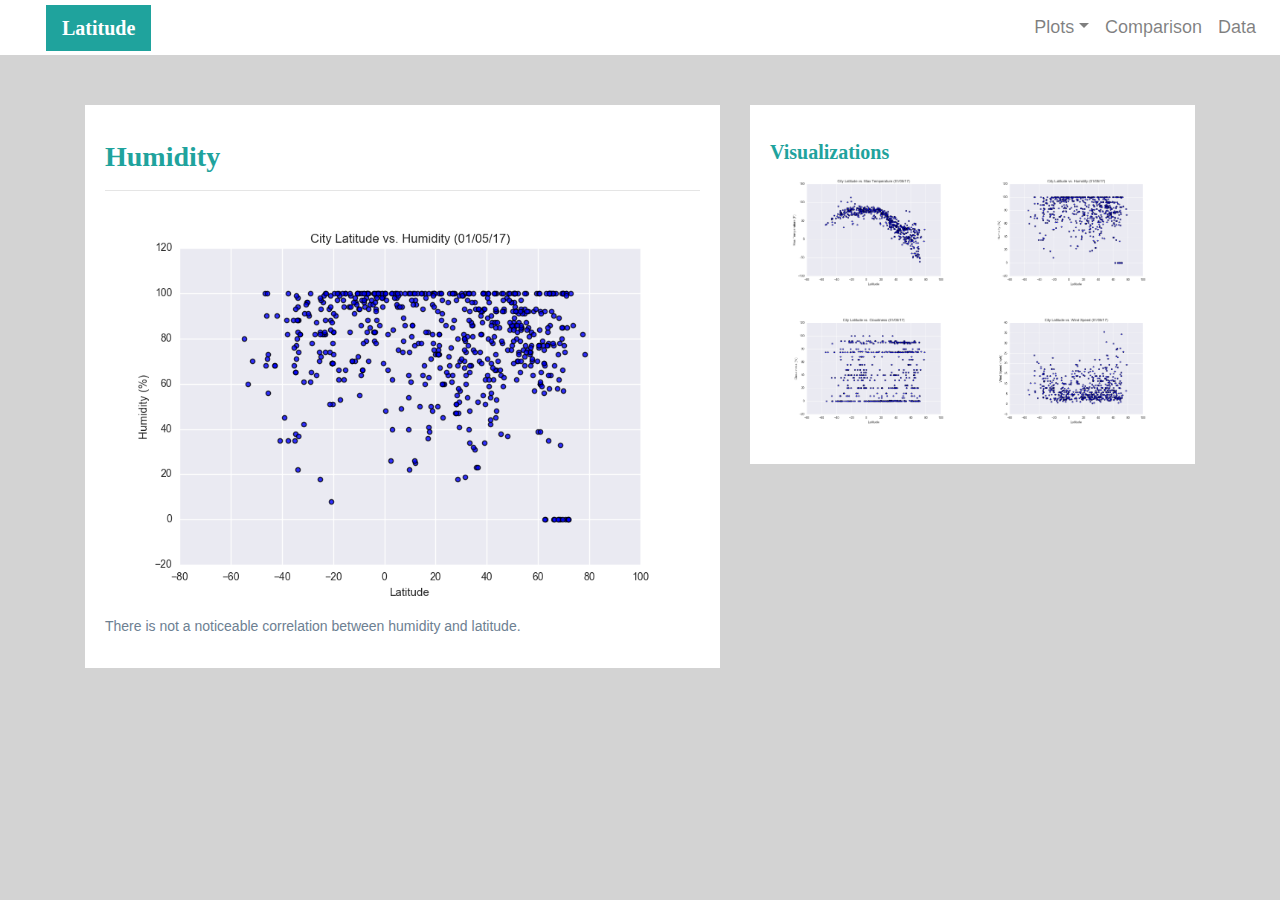
<file: humidity.html>
<!DOCTYPE html>

<html lang='en'>

  <head>
    <meta charset="utf-8" />
    <meta http-equiv="X-UA-Compatible" content="IE=edge">
    <title>Web Design Challenge</title>
    <meta name="viewport" content="width=device-width, initial-scale=1">

<!--bootstrap-->
    <link rel="stylesheet" href="https://stackpath.bootstrapcdn.com/bootstrap/4.3.1/css/bootstrap.min.css" integrity="sha384-ggOyR0iXCbMQv3Xipma34MD+dH/1fQ784/j6cY/iJTQUOhcWr7x9JvoRxT2MZw1T" crossorigin="anonymous">
<!--css style sheet-->
    <link rel="stylesheet" type="text/css" href="style.css">
  </head>


<!--body-->
  <body>
    <div class="navigation">
      <nav class="navbar navbar-light navbar-expand-lg">
        <a class="navbar-brand" style="background-color: #1fa39d;" href="index.html">Latitude</a>

        <button class="navbar-toggler" type="button" data-toggle="collapse" data-target="#navbarNavDropdown" aria-controls="navbarNavDropdown" aria-expanded="false" aria-label="Toggle navigation">
            <span class="navbar-toggler-icon"></span></button>

        <div class="collapse navbar-collapse" id="navbarNavDropdown">
          <ul class="navbar-nav ml-auto">
            <li class="nav-item dropdown">
              <a class="nav-link dropdown-toggle" href="#" id="navbarDropdownMenuLink" data-toggle="dropdown" aria-haspopup="true" aria-expanded="false"> Plots</a>
                <div class="dropdown-menu" aria-labelledby="navbarDropdownMenuLink">
                  <a class="dropdown-item" href="Max_temp.html">Max Temperature</a>
                  <a class="dropdown-item" href="humidity.html">Humidity</a>
                  <a class="dropdown-item" href="cloudiness.html">Cloudiness</a>
                  <a class="dropdown-item" href="Wind_speed.html">Wind Speed</a>
                </div>
            </li>

            <li class="nav-item">
              <a class="nav-link" href="comparisons.html">Comparison</a>
            </li>
            <li class="nav-item">
              <a class="nav-link" href="data_page.html">Data</a>
            </li>
      
          </ul>
        </div>
      </nav>
    </div>

    


    <div class="container">
      <div class="row">
        <div class="col-lg-7 col-xs-12">

<!-- left box  -->
          <div class="box">
            <h3 class="title">Humidity</h3>
            <hr>
            <img src="Resources/assets/images/Fig2.png"  alt="Humidity Graph">
            <p>There is not a noticeable correlation between humidity and latitude.</p>
          </div>
        </div>

<!-- right box -->
        <div class="col-lg-5 col-xs-12">
          <div class="box">
            <h5 class="title">Visualizations</h5>
          
            <div class="container">
              <div class="row" style="padding-bottom: 20px;">
                <div class="col-6">
                  <a href="Max_temp.html">
                    <img class="panel" src="Resources/assets/images/Fig1.png" alt="Max Temperature Image">
                  </a>
                </div>
                <div class="col-6">
                  <a href="humidity.html">
                    <img class="panel" src="Resources/assets/images/Fig2.png" alt="Humidity Graph">
                  </a>
                </div>
              </div>
      
              <div class="row" style="padding-bottom: 20px;">
                <div class="col-6">
                  <a href="cloudiness.html">
                    <img class="panel" src="Resources/assets/images/Fig3.png" alt="Cloudiness Graph">
                  </a>
                </div>
                <div class="col-6">
                  <a href="Wind_speed.html">
                    <img class="panel" src="Resources/assets/images/Fig4.png" alt="Wind Speed Graph">
                  </a>
                </div>
              </div>
            </div>
          </div>
        </div>
      </div>
    </div>
    <script src="https://code.jquery.com/jquery-3.3.1.slim.min.js" integrity="sha384-q8i/X+965DzO0rT7abK41JStQIAqVgRVzpbzo5smXKp4YfRvH+8abtTE1Pi6jizo" crossorigin="anonymous"></script>
    <script src="https://stackpath.bootstrapcdn.com/bootstrap/4.3.1/js/bootstrap.min.js" integrity="sha384-JjSmVgyd0p3pXB1rRibZUAYoIIy6OrQ6VrjIEaFf/nJGzIxFDsf4x0xIM+B07jRM" crossorigin="anonymous"></script>

</body>
</html>
</file>
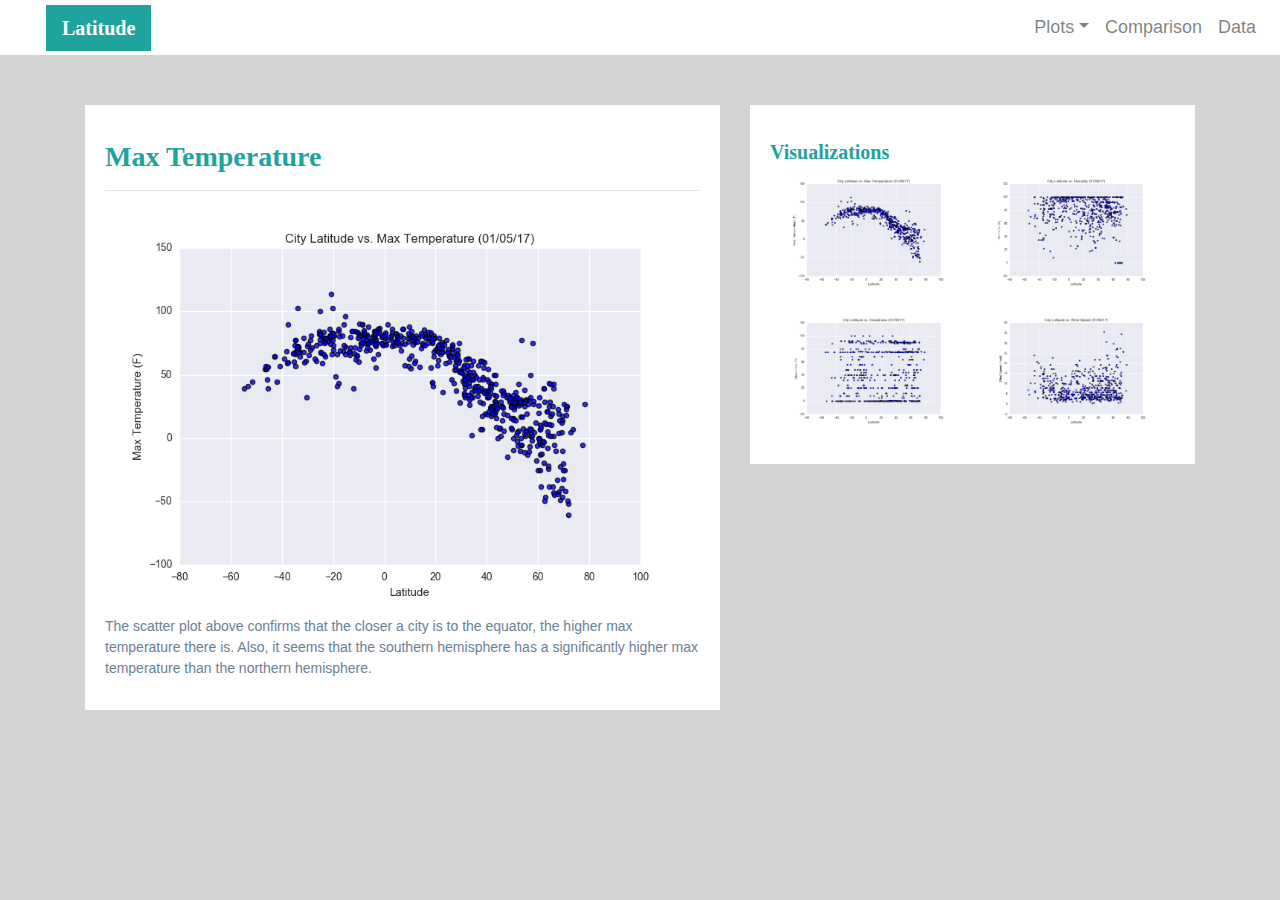
<file: Max_temp.html>
<!DOCTYPE html>

<html lang='en'>

  <head>
    <meta charset="utf-8" />
    <meta http-equiv="X-UA-Compatible" content="IE=edge">
    <title>Web Design Challenge</title>
    <meta name="viewport" content="width=device-width, initial-scale=1">

<!--bootstrap-->
    <link rel="stylesheet" href="https://stackpath.bootstrapcdn.com/bootstrap/4.3.1/css/bootstrap.min.css" integrity="sha384-ggOyR0iXCbMQv3Xipma34MD+dH/1fQ784/j6cY/iJTQUOhcWr7x9JvoRxT2MZw1T" crossorigin="anonymous">
<!--css style sheet-->
    <link rel="stylesheet" type="text/css" href="style.css">
  </head>


<!--body-->
  <body>
    <div class="navigation">
      <nav class="navbar navbar-light navbar-expand-lg">
        <a class="navbar-brand" style="background-color: #1fa39d;" href="index.html">Latitude</a>

        <button class="navbar-toggler" type="button" data-toggle="collapse" data-target="#navbarNavDropdown" aria-controls="navbarNavDropdown" aria-expanded="false" aria-label="Toggle navigation">
            <span class="navbar-toggler-icon"></span></button>

        <div class="collapse navbar-collapse" id="navbarNavDropdown">
          <ul class="navbar-nav ml-auto">
            <li class="nav-item dropdown">
              <a class="nav-link dropdown-toggle" href="#" id="navbarDropdownMenuLink" data-toggle="dropdown" aria-haspopup="true" aria-expanded="false"> Plots</a>
                <div class="dropdown-menu" aria-labelledby="navbarDropdownMenuLink">
                  <a class="dropdown-item" href="Max_temp.html">Max Temperature</a>
                  <a class="dropdown-item" href="humidity.html">Humidity</a>
                  <a class="dropdown-item" href="cloudiness.html">Cloudiness</a>
                  <a class="dropdown-item" href="Wind_speed.html">Wind Speed</a>
                </div>
            </li>

            <li class="nav-item">
              <a class="nav-link" href="comparisons.html">Comparison</a>
            </li>
            <li class="nav-item">
              <a class="nav-link" href="data_page.html">Data</a>
            </li>
      
          </ul>
        </div>
      </nav>
    </div>

    


    <div class="container">
      <div class="row">
        <div class="col-lg-7 col-xs-12">

<!-- left box  -->
          <div class="box">
            <h3 class="title">Max Temperature</h3>
            <hr>
            <img src="Resources/assets/images/Fig1.png"  alt="Max Temperature Graph">
            <p>The scatter plot above confirms that the closer a city is to the equator, the higher max temperature there is. Also, it seems that the southern hemisphere has a significantly higher max temperature than the northern hemisphere.</p>
          </div>
        </div>

<!-- right box -->
        <div class="col-lg-5 col-xs-12">
          <div class="box">
            <h5 class="title">Visualizations</h5>
          
            <div class="container">
              <div class="row" style="padding-bottom: 20px;">
                <div class="col-6">
                  <a href="Max_temp.html">
                    <img class="panel" src="Resources/assets/images/Fig1.png" alt="Max Temperature Image">
                  </a>
                </div>
                <div class="col-6">
                  <a href="humidity.html">
                    <img class="panel" src="Resources/assets/images/Fig2.png" alt="Humidity Graph">
                  </a>
                </div>
              </div>
      
              <div class="row" style="padding-bottom: 20px;">
                <div class="col-6">
                  <a href="cloudiness.html">
                    <img class="panel" src="Resources/assets/images/Fig3.png" alt="Cloudiness Graph">
                  </a>
                </div>
                <div class="col-6">
                  <a href="Wind_speed.html">
                    <img class="panel" src="Resources/assets/images/Fig4.png" alt="Wind Speed Graph">
                  </a>
                </div>
              </div>
            </div>
          </div>
        </div>
      </div>
    </div>
      
      
    <script src="https://code.jquery.com/jquery-3.3.1.slim.min.js" integrity="sha384-q8i/X+965DzO0rT7abK41JStQIAqVgRVzpbzo5smXKp4YfRvH+8abtTE1Pi6jizo" crossorigin="anonymous"></script>
    <script src="https://stackpath.bootstrapcdn.com/bootstrap/4.3.1/js/bootstrap.min.js" integrity="sha384-JjSmVgyd0p3pXB1rRibZUAYoIIy6OrQ6VrjIEaFf/nJGzIxFDsf4x0xIM+B07jRM" crossorigin="anonymous"></script>      
</body>
</html>
</file>
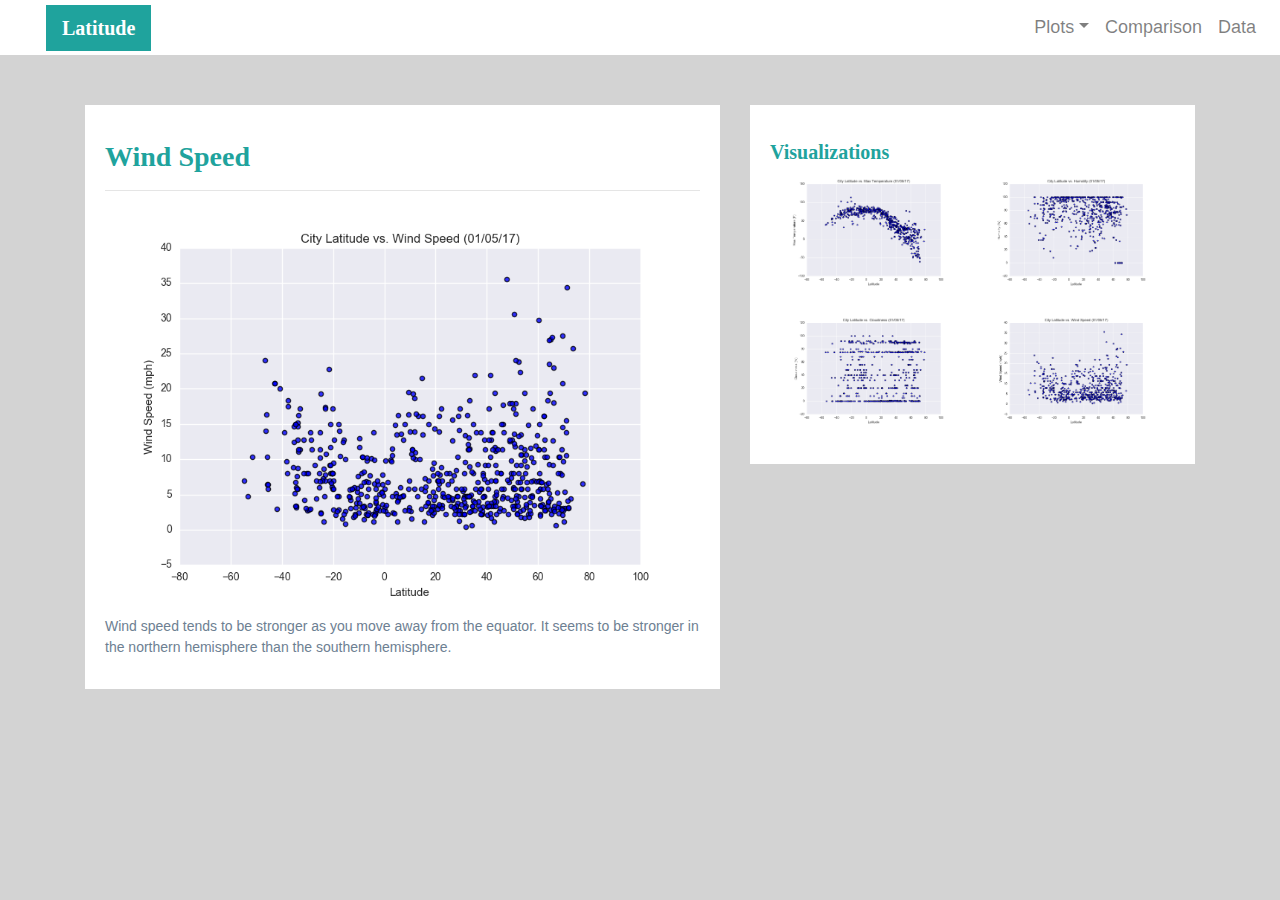
<file: Wind_speed.html>
<!DOCTYPE html>

<html lang='en'>

  <head>
    <meta charset="utf-8" />
    <meta http-equiv="X-UA-Compatible" content="IE=edge">
    <title>Web Design Challenge</title>
    <meta name="viewport" content="width=device-width, initial-scale=1">

<!--bootstrap-->
    <link rel="stylesheet" href="https://stackpath.bootstrapcdn.com/bootstrap/4.3.1/css/bootstrap.min.css" integrity="sha384-ggOyR0iXCbMQv3Xipma34MD+dH/1fQ784/j6cY/iJTQUOhcWr7x9JvoRxT2MZw1T" crossorigin="anonymous">
<!--css style sheet-->
    <link rel="stylesheet" type="text/css" href="style.css">
  </head>


<!--body-->
  <body>
    <div class="navigation">
      <nav class="navbar navbar-light navbar-expand-lg">
        <a class="navbar-brand" style="background-color: #1fa39d;" href="index.html">Latitude</a>

        <button class="navbar-toggler" type="button" data-toggle="collapse" data-target="#navbarNavDropdown" aria-controls="navbarNavDropdown" aria-expanded="false" aria-label="Toggle navigation">
            <span class="navbar-toggler-icon"></span></button>

        <div class="collapse navbar-collapse" id="navbarNavDropdown">
          <ul class="navbar-nav ml-auto">
            <li class="nav-item dropdown">
              <a class="nav-link dropdown-toggle" href="#" id="navbarDropdownMenuLink" data-toggle="dropdown" aria-haspopup="true" aria-expanded="false"> Plots</a>
                <div class="dropdown-menu" aria-labelledby="navbarDropdownMenuLink">
                  <a class="dropdown-item" href="Max_temp.html">Max Temperature</a>
                  <a class="dropdown-item" href="humidity.html">Humidity</a>
                  <a class="dropdown-item" href="cloudiness.html">Cloudiness</a>
                  <a class="dropdown-item" href="Wind_speed.html">Wind Speed</a>
                </div>
            </li>

            <li class="nav-item">
              <a class="nav-link" href="comparisons.html">Comparison</a>
            </li>
            <li class="nav-item">
              <a class="nav-link" href="data_page.html">Data</a>
            </li>
      
          </ul>
        </div>
      </nav>
    </div>

    


    <div class="container">
      <div class="row">
        <div class="col-lg-7 col-xs-12">

<!-- left box  -->
          <div class="box">
            <h3 class="title">Wind Speed</h3>
            <hr>
            <img src="Resources/assets/images/Fig4.png"  alt="Wind Speed Graph">
            <p>Wind speed tends to be stronger as you move away from the equator. It seems to be stronger in the northern hemisphere than the southern hemisphere.</p>
          </div>
        </div>

<!-- right box -->
        <div class="col-lg-5 col-xs-12">
          <div class="box">
            <h5 class="title">Visualizations</h5>
          
            <div class="container">
              <div class="row" style="padding-bottom: 20px;">
                <div class="col-6">
                  <a href="Max_temp.html">
                    <img class="panel" src="Resources/assets/images/Fig1.png" alt="Max Temperature Image">
                  </a>
                </div>
                <div class="col-6">
                  <a href="humidity.html">
                    <img class="panel" src="Resources/assets/images/Fig2.png" alt="Humidity Graph">
                  </a>
                </div>
              </div>
      
              <div class="row" style="padding-bottom: 20px;">
                <div class="col-6">
                  <a href="cloudiness.html">
                    <img class="panel" src="Resources/assets/images/Fig3.png" alt="Cloudiness Graph">
                  </a>
                </div>
                <div class="col-6">
                  <a href="Wind_speed.html">
                    <img class="panel" src="Resources/assets/images/Fig4.png" alt="Wind Speed Graph">
                  </a>
                </div>
              </div>
            </div>
          </div>
        </div>
      </div>
    </div>
      
     
    <script src="https://code.jquery.com/jquery-3.3.1.slim.min.js" integrity="sha384-q8i/X+965DzO0rT7abK41JStQIAqVgRVzpbzo5smXKp4YfRvH+8abtTE1Pi6jizo" crossorigin="anonymous"></script>
    <script src="https://stackpath.bootstrapcdn.com/bootstrap/4.3.1/js/bootstrap.min.js" integrity="sha384-JjSmVgyd0p3pXB1rRibZUAYoIIy6OrQ6VrjIEaFf/nJGzIxFDsf4x0xIM+B07jRM" crossorigin="anonymous"></script>
      
</body>
</html>
</file>
<file: style.css>
body{
    background-color: lightgrey; 
}

.navbar{
    max-height: 55px; 
}

.navigation .navbar-brand{
    color: white; 
    padding: inherit;
    font-weight: bold;
    margin-left: 30px;
    background-color: #1fa39d;
    font-family: 'Times New Roman',Georgia, serif;
}

.navbar{
    background-color: white; 
    font-size: 18px; 
}

.active, .dropdown-menu .dropdown-item:active a:hover{
    background-color:#E7E7E7; 
}

.dropdown-item{
    color: #6D8092; 
}

.dropdown .dropdown-menu .dropdown-item:active .dropdown-item:hover{
    background-color:#E7E7E7; 
}

.nav-link:hover{
    background-color:#E7E7E7;
 }

.navbar-brand:hover{
    color:lightgrey;
}

img{
  width:100%;
  height:100%;
}

.active, .panel:hover{
  border-color:#1fa39d;
  border-style: double; 
}

.vizualization{
  width:50%;
  height:50%;
}


.title{
  color: #1fa39d;  
  font-family: 'Times New Roman',Georgia, serif;
  font-weight: bolder; 
  padding-top: 25px; 
}

p{
    color: #6D8092;
    font-family: Arial, Helvetica, sans-serif;
    font-size: 14px; 
}

.box {
    margin-top: 50px; 
    margin-bottom: 50px; 
    padding: 10px 20px 15px; 
    color:black;
    background-color: white; 
}

.table{
    font-size: 14px; 
    border-top-color: white; 
}

}
</file>
